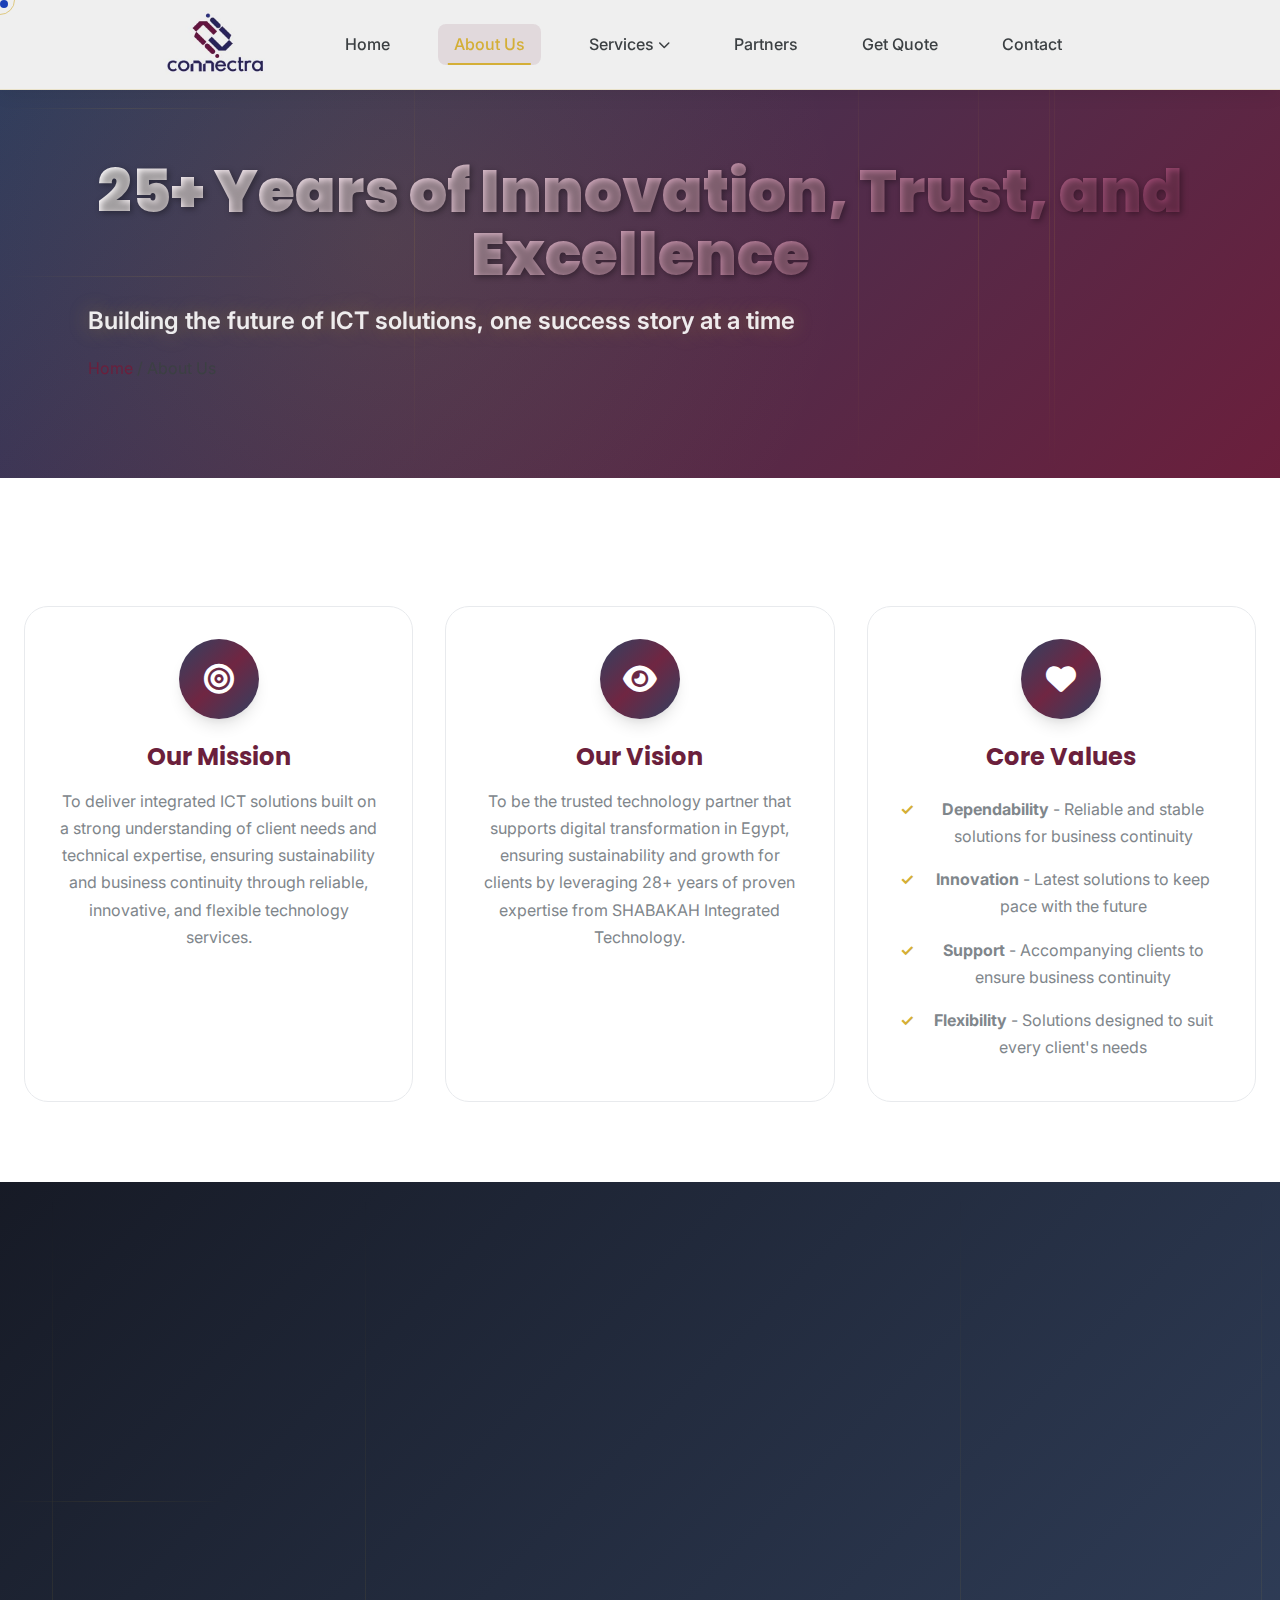
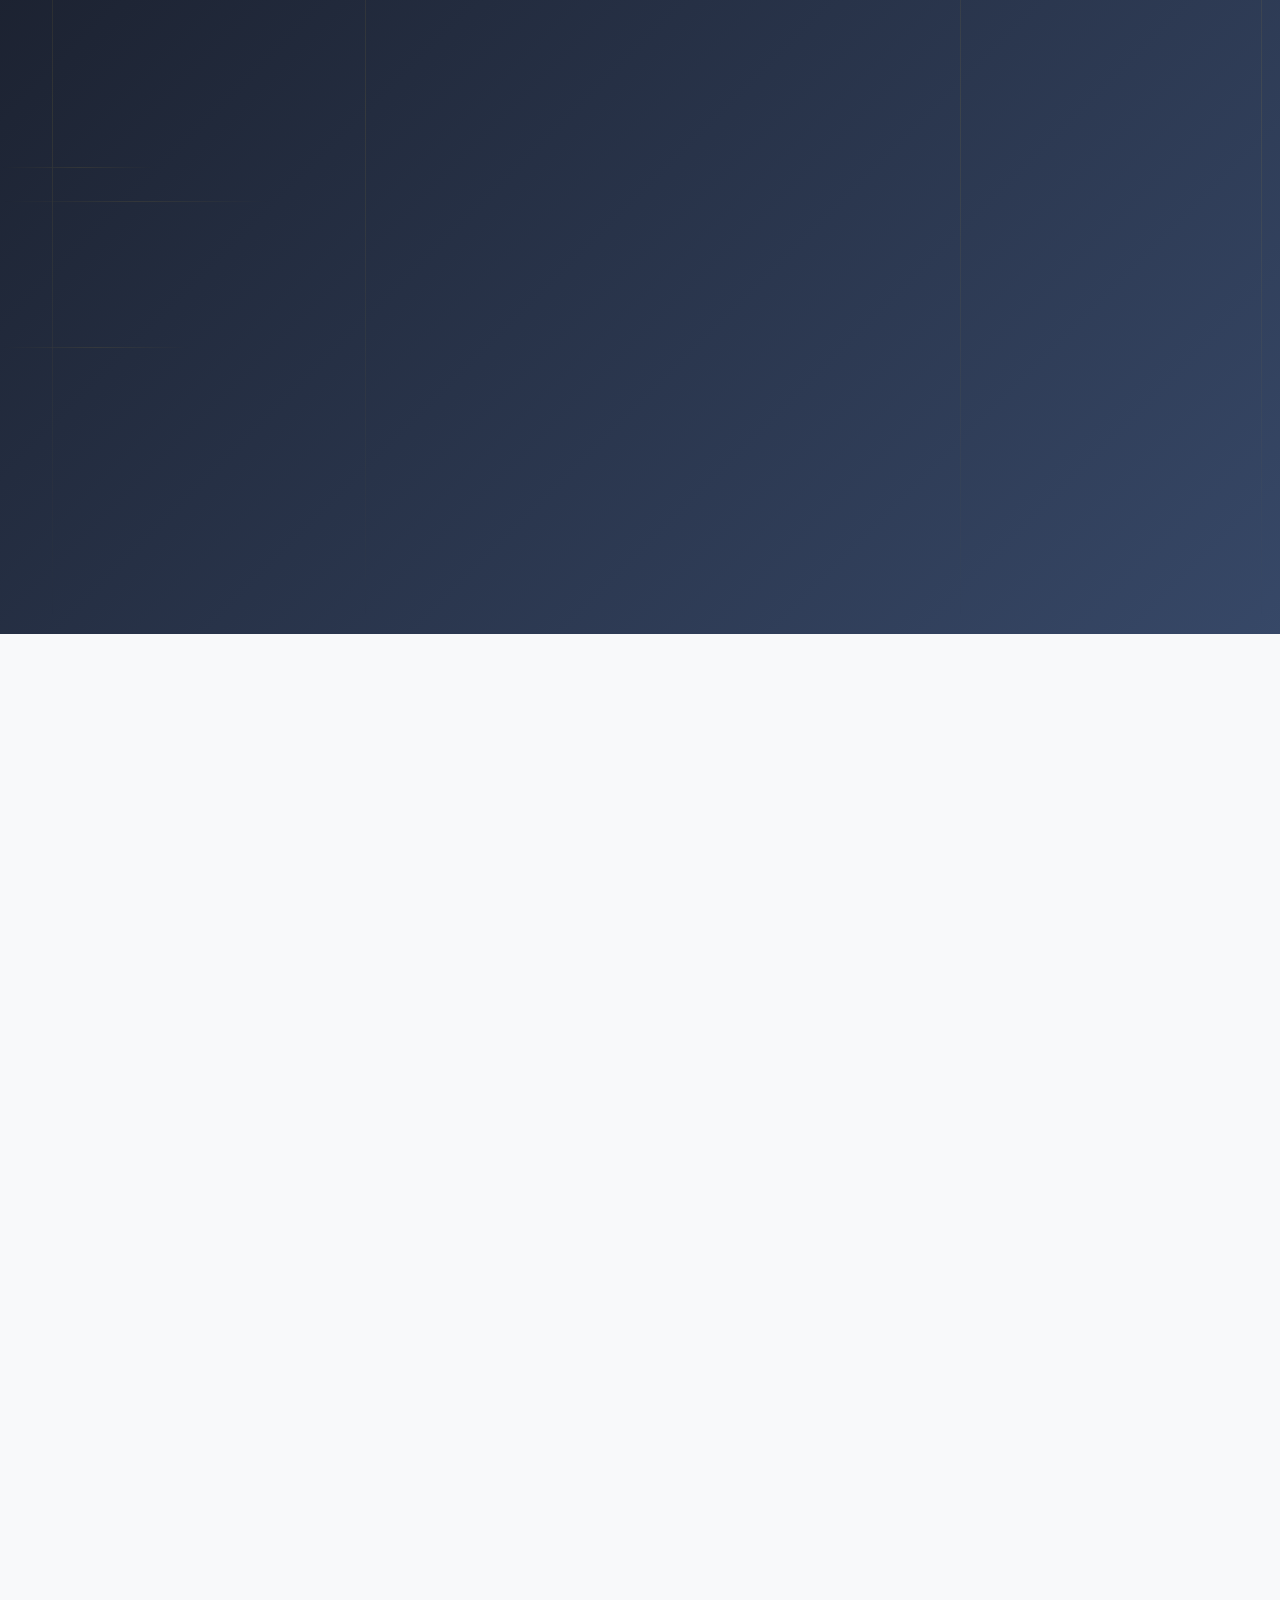
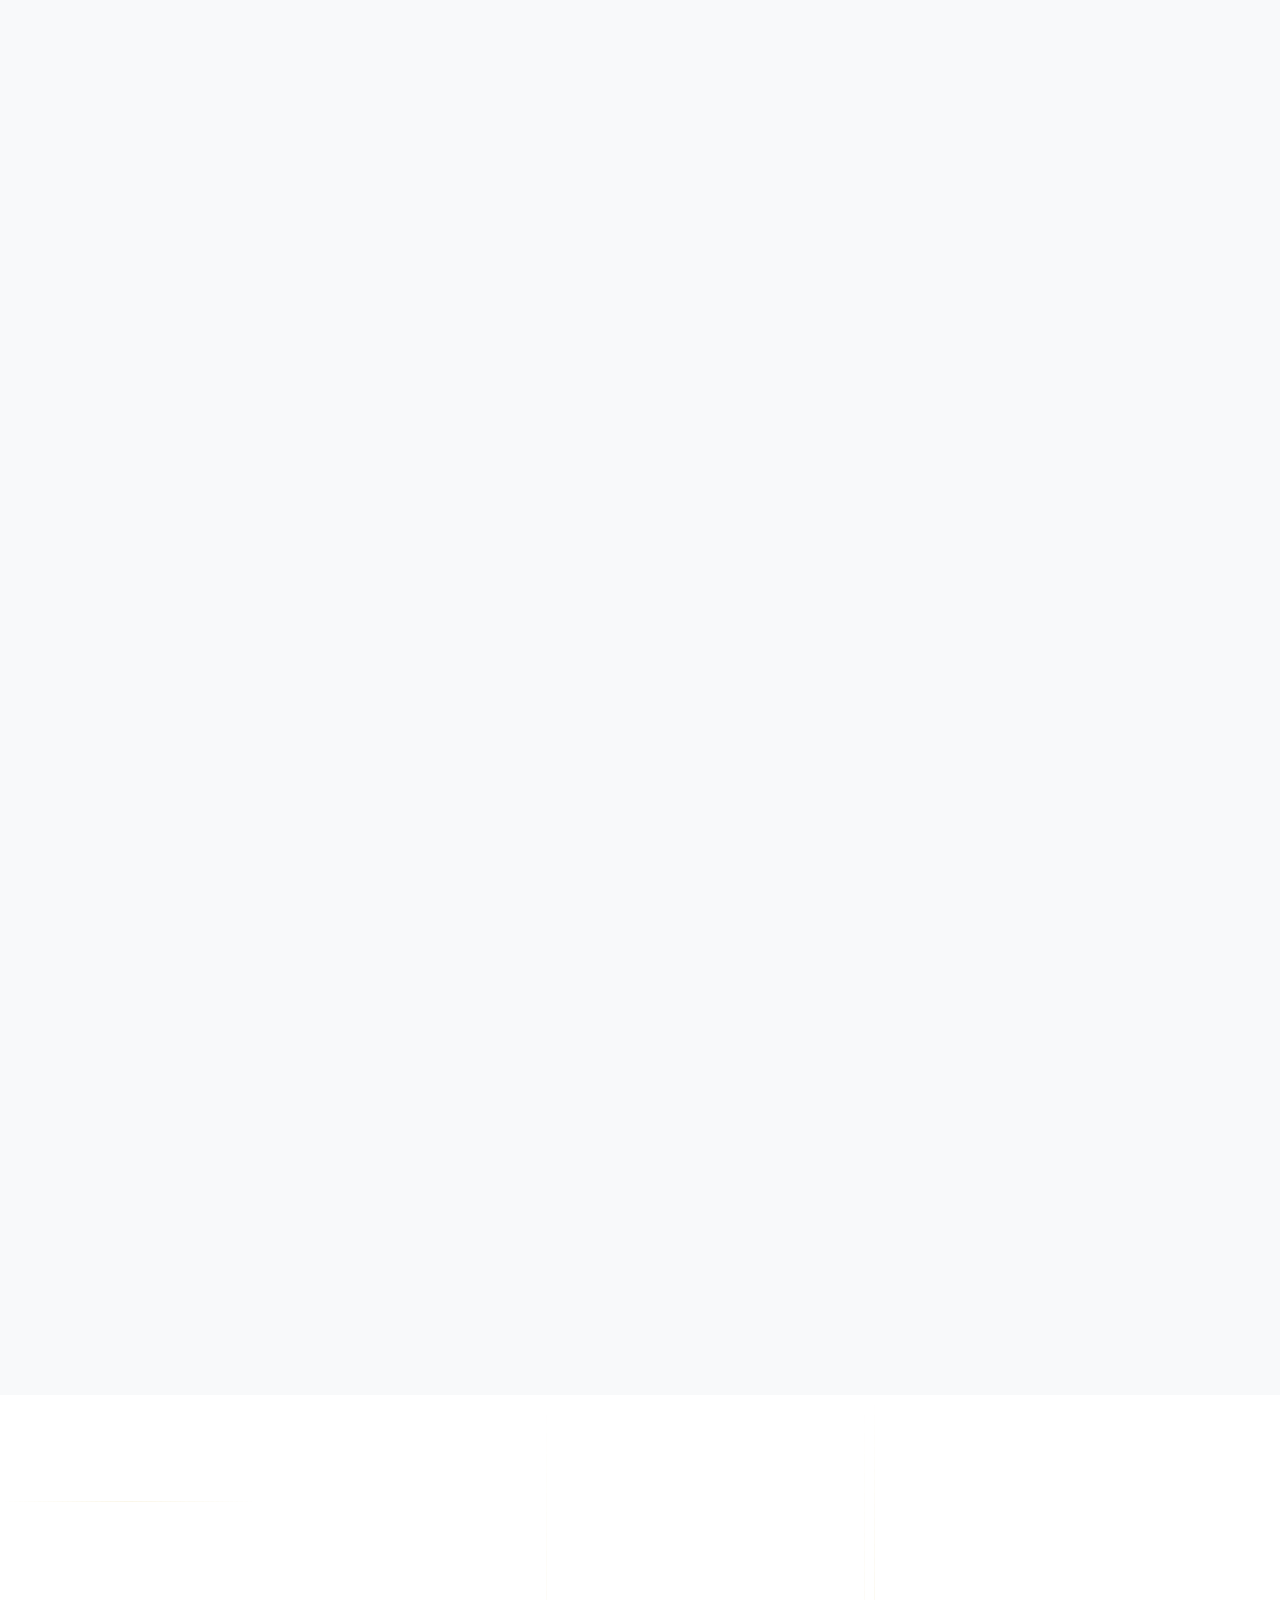
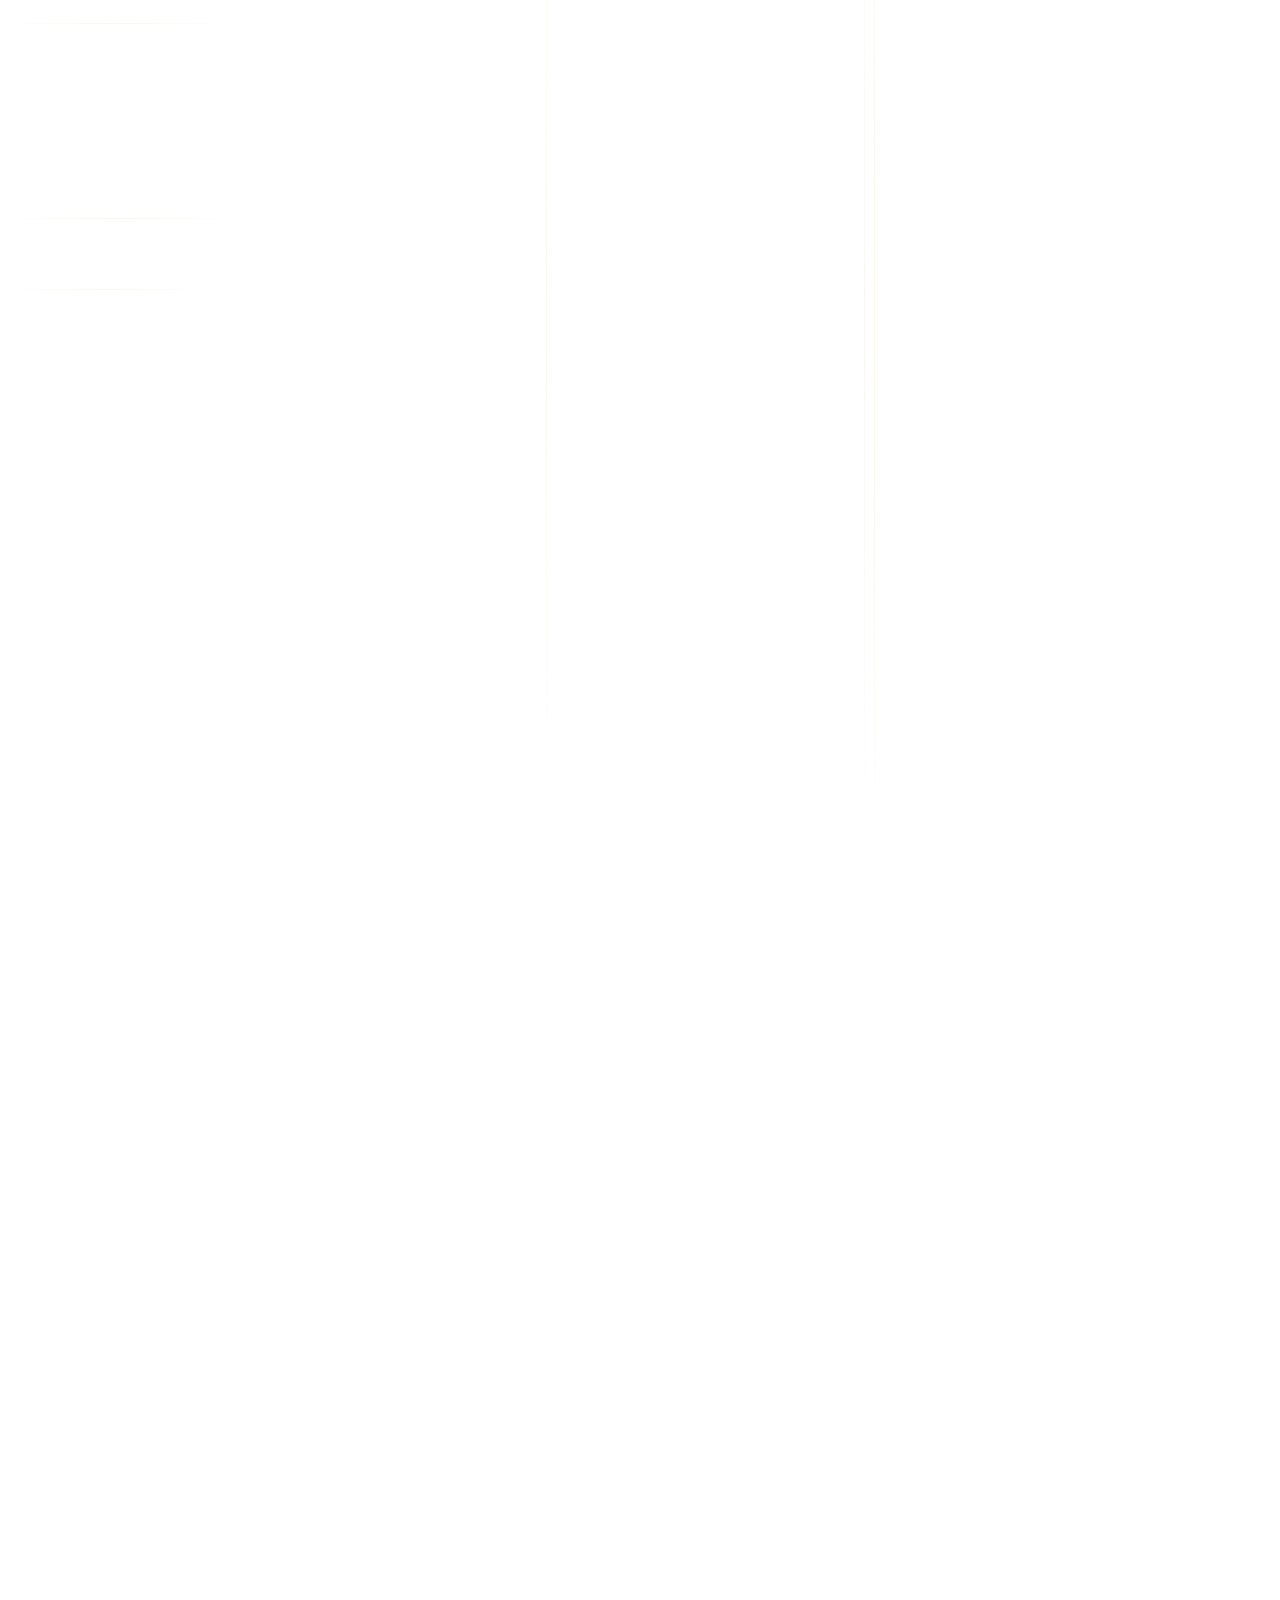
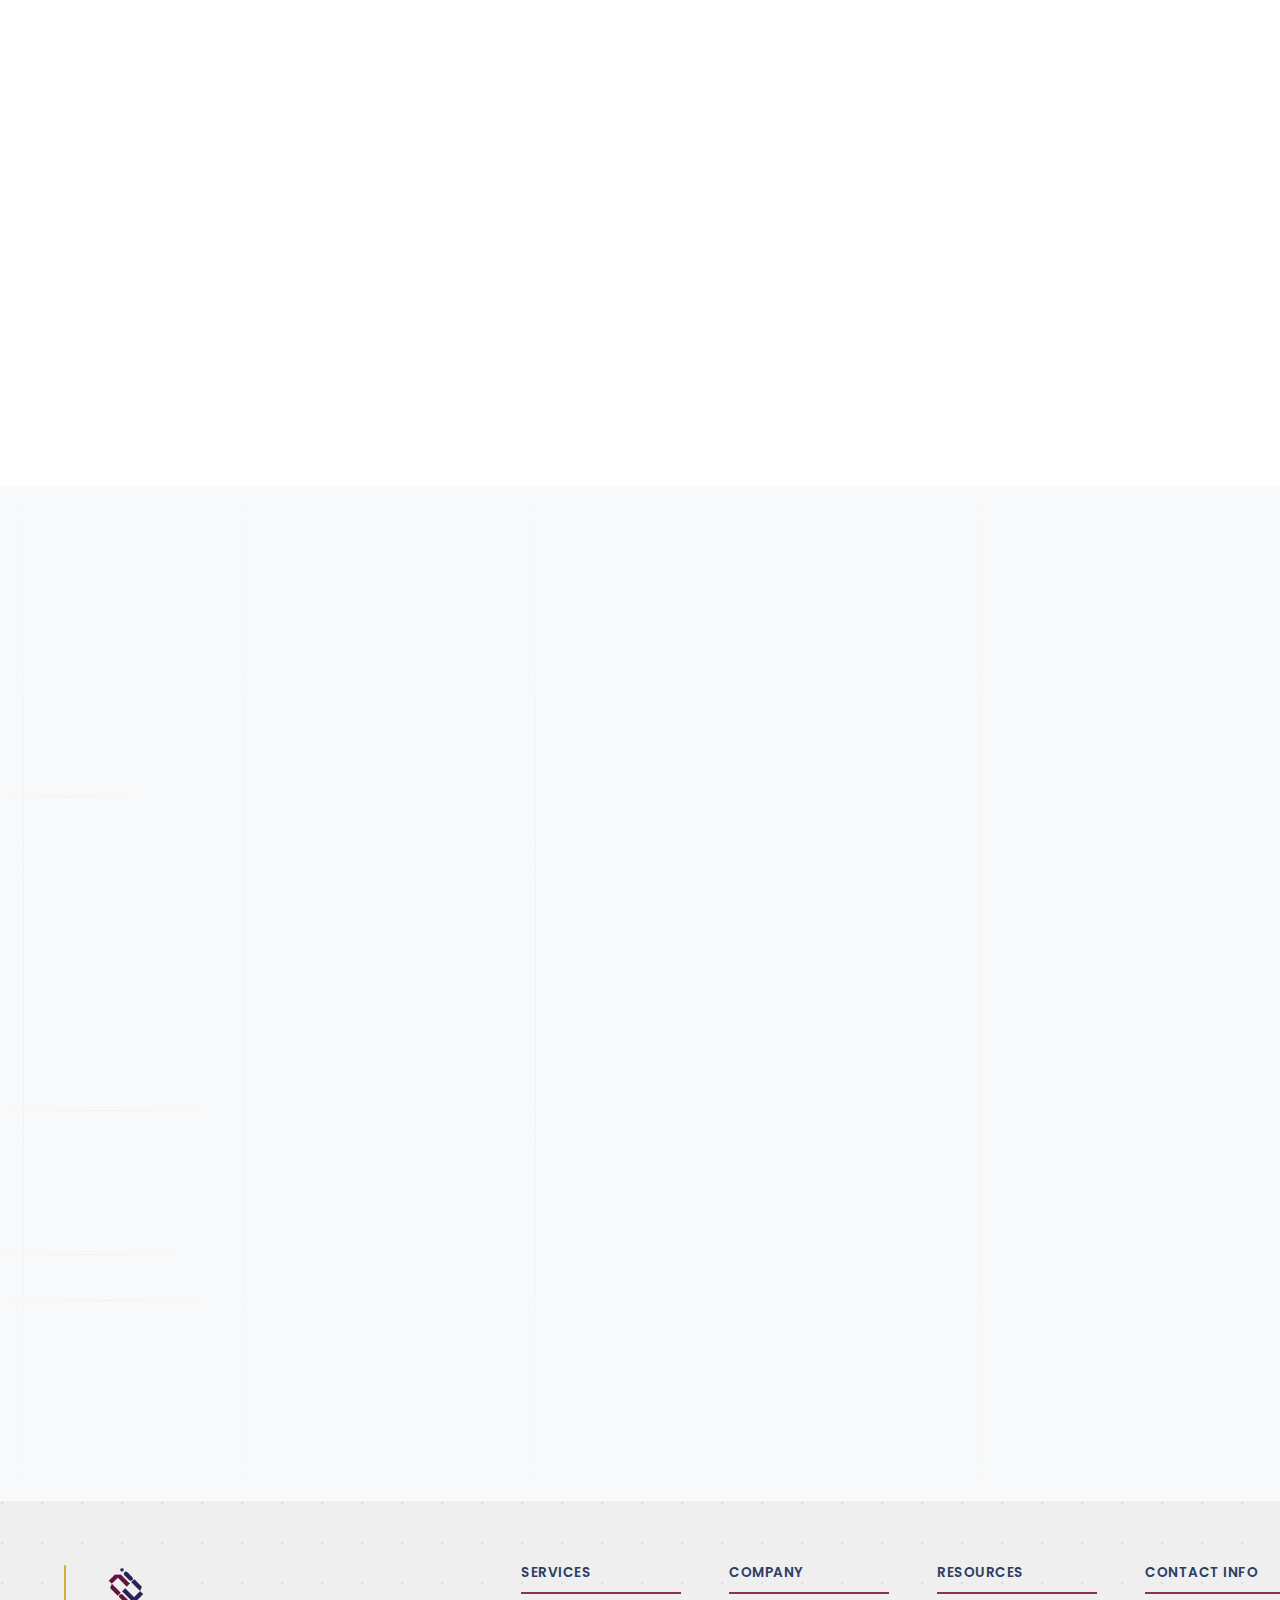
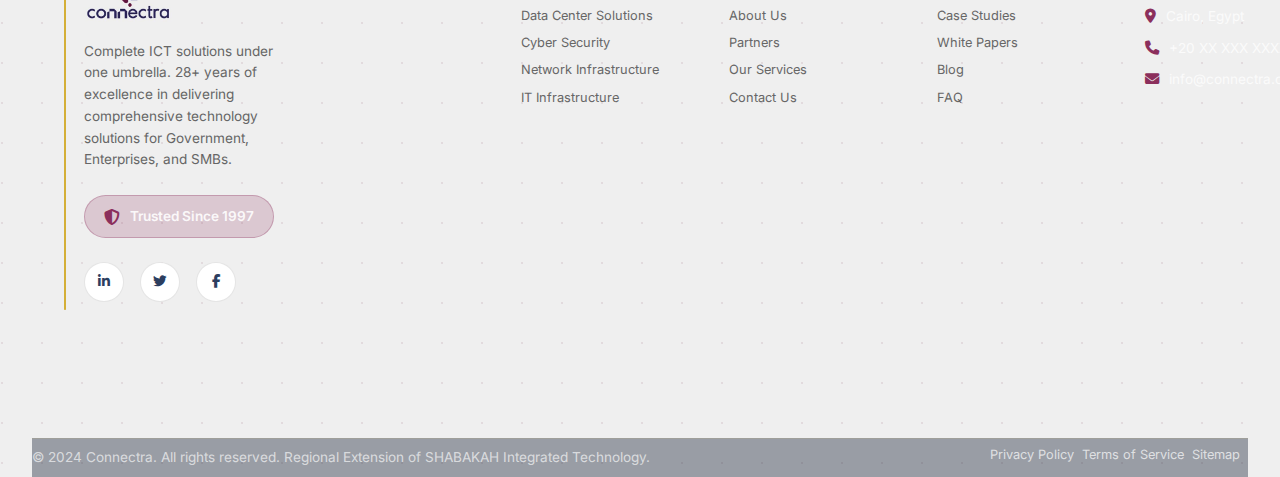
<file: about.html>
<!DOCTYPE html>
<html lang="en">
<head>
    <meta charset="UTF-8">
    <meta name="viewport" content="width=device-width, initial-scale=1.0">
    <meta name="description" content="About Connectra - Regional Extension of SHABAKAH with 28+ years of ICT excellence since 1997. 3500+ projects, 2500+ clients. Learn about our mission, vision, and heritage from Saudi Arabia to Egypt.">
    <meta name="keywords" content="about connectra, ICT company, technology expertise, mission vision, company history, team">
    
    <!-- Favicon -->
    <link rel="icon" type="image/jpeg" href="logo.jpg">
    <link rel="apple-touch-icon" href="logo.jpg">
    
    <!-- Open Graph Meta Tags -->
    <meta property="og:title" content="About Connectra - 28+ Years of ICT Excellence">
    <meta property="og:description" content="Regional Extension of SHABAKAH. 3500+ projects, 2500+ clients. Learn about our mission, vision, and heritage.">
    <meta property="og:type" content="website">
    <meta property="og:image" content="logo.jpg">
    <meta property="og:site_name" content="Connectra">
    
    <!-- Twitter Card Meta Tags -->
    <meta name="twitter:card" content="summary_large_image">
    <meta name="twitter:title" content="About Connectra">
    <meta name="twitter:description" content="28+ Years of ICT Excellence">
    <meta name="twitter:image" content="logo.jpg">
    
    <title>About Us - Connectra | 28+ Years of ICT Excellence | SHABAKAH Regional Extension</title>
    
    <!-- Preconnect for Performance -->
    <link rel="preconnect" href="https://fonts.googleapis.com">
    <link rel="preconnect" href="https://fonts.gstatic.com" crossorigin>
    <link rel="preconnect" href="https://cdn.jsdelivr.net">
    
    <!-- Fonts -->
    <link href="https://fonts.googleapis.com/css2?family=Inter:wght@300;400;500;600;700;800;900&family=Poppins:wght@300;400;500;600;700;800;900&display=swap" rel="stylesheet">
    
    <!-- Font Awesome -->
    <link rel="stylesheet" href="https://cdn.jsdelivr.net/npm/@fortawesome/fontawesome-free@6.4.0/css/all.min.css">
    
    <!-- AOS Animation Library -->
    <link href="https://cdn.jsdelivr.net/npm/aos@2.3.4/dist/aos.css" rel="stylesheet">
    
    <!-- Custom Styles -->
    <link rel="stylesheet" href="css/style.css">
    <link rel="stylesheet" href="css/animations.css">
    <link rel="stylesheet" href="css/responsive.css">
    <link rel="stylesheet" href="css/mobile-enhancements.css">
    <link rel="stylesheet" href="css/fixes.css">
    <link rel="stylesheet" href="css/about-styles.css">
    <link rel="stylesheet" href="css/hightech.css">
    <link rel="stylesheet" href="css/professional-buttons.css">
    <link rel="stylesheet" href="css/fixes-professional.css">
    <link rel="stylesheet" href="css/interactive-elements.css">
    <link rel="stylesheet" href="css/all-pages-premium.css">
    <link rel="stylesheet" href="css/advanced-interactivity.css">
    <link rel="stylesheet" href="css/scrollbar-fixes.css">
</head>
<body>
    <!-- Cursor -->
    <div class="cursor"></div>
    <div class="cursor-follower"></div>

    <!-- Navigation -->
    <nav class="navbar" id="navbar">
        <div class="nav-container">
            <div class="nav-logo">
                <a href="index.html" class="logo-link">
                    <img src="assets/logo.jpg" alt="Connectra Logo" class="logo-image">
                </a>
            </div>
            
            <div class="nav-menu" id="nav-menu">
                <ul class="nav-list">
                    <li class="nav-item">
                        <a href="index.html" class="nav-link">Home</a>
                    </li>
                    <li class="nav-item">
                        <a href="about.html" class="nav-link active">About Us</a>
                    </li>
                    <li class="nav-item dropdown">
                        <a href="services.html" class="nav-link">Services <i class="fas fa-chevron-down"></i></a>
                        <div class="mega-menu">
                            <div class="mega-menu-content">
                                <div class="mega-menu-section">
                                    <h4>Core Services</h4>
                                    <ul>
                                        <li><a href="services.html#data-center"><i class="fas fa-server"></i> Data Center Solutions</a></li>
                                        <li><a href="services.html#cybersecurity"><i class="fas fa-shield-alt"></i> Cyber Security Solutions</a></li>
                                        <li><a href="services.html#network"><i class="fas fa-network-wired"></i> Network Infrastructure</a></li>
                                        <li><a href="services.html#it-infrastructure"><i class="fas fa-desktop"></i> IT Infrastructure</a></li>
                                    </ul>
                                </div>
                                <div class="mega-menu-section">
                                    <h4>Specialized Services</h4>
                                    <ul>
                                        <li><a href="services.html#cctv"><i class="fas fa-video"></i> CCTV & Security Systems</a></li>
                                        <li><a href="services.html#development"><i class="fas fa-code"></i> Custom Development</a></li>
                                        <li><a href="services.html#egovernment"><i class="fas fa-building"></i> E-Government Solutions</a></li>
                                        <li><a href="services.html#cloud"><i class="fas fa-cloud"></i> Cloud Solutions</a></li>
                                    </ul>
                                </div>
                                <div class="mega-menu-highlight">
                                    <h4>Featured Solution</h4>
                                    <div class="feature-card">
                                        <i class="fas fa-rocket"></i>
                                        <h5>Complete ICT Transformation</h5>
                                        <p>End-to-end digital transformation solutions</p>
                                    </div>
                                </div>
                            </div>
                        </div>
                    </li>
                    <li class="nav-item">
                        <a href="index.html#partners" class="nav-link">Partners</a>
                    </li>
                    <li class="nav-item">
                        <a href="contact.html#quote" class="nav-link">Get Quote</a>
                    </li>
                    <li class="nav-item">
                        <a href="contact.html" class="nav-link">Contact</a>
                    </li>
                </ul>
            </div>
            
            <div class="nav-actions">
                <div class="hamburger" id="hamburger">
                    <span></span>
                    <span></span>
                    <span></span>
                </div>
            </div>
        </div>
    </nav>

    <!-- Mobile Menu Overlay -->
    <div class="mobile-menu-overlay" id="mobile-menu-overlay">
        <div class="mobile-menu-content">
            <div class="mobile-menu-header">
                <div class="mobile-logo">
                    <img src="assets/logo.jpg" alt="Connectra Logo" style="height: 40px; width: auto;">
                </div>
                <button class="mobile-close" id="mobile-close">
                    <i class="fas fa-times"></i>
                </button>
            </div>
            <nav class="mobile-nav">
                <ul>
                    <li><a href="index.html">Home</a></li>
                    <li><a href="about.html" class="active">About Us</a></li>
                    <li class="mobile-dropdown">
                        <a href="services.html">Services <i class="fas fa-chevron-down"></i></a>
                        <ul class="mobile-submenu">
                            <li><a href="services.html#data-center">Data Center Solutions</a></li>
                            <li><a href="services.html#cybersecurity">Cyber Security</a></li>
                            <li><a href="services.html#network">Network Infrastructure</a></li>
                            <li><a href="services.html#it-infrastructure">IT Infrastructure</a></li>
                            <li><a href="services.html#cctv">CCTV & Security</a></li>
                            <li><a href="services.html#development">Custom Development</a></li>
                            <li><a href="services.html#egovernment">E-Government</a></li>
                            <li><a href="services.html#cloud">Cloud Solutions</a></li>
                        </ul>
                    </li>
                    <li><a href="index.html#partners">Partners</a></li>
                    <li><a href="services.html">Portfolio</a></li>
                    <li><a href="contact.html">Contact</a></li>
                </ul>
            </nav>

        </div>
    </div>

    <!-- Main Content -->
    <main>
        <!-- Hero Section -->
        <section class="about-hero">
            <div class="hero-background">
                <div class="floating-shapes">
                    <div class="shape shape-1"></div>
                    <div class="shape shape-2"></div>
                    <div class="shape shape-3"></div>
                </div>
                <div class="gradient-overlay"></div>
            </div>
            
            <div class="container">
                <div class="hero-content" data-aos="fade-up">
                    <h1 class="hero-title">25+ Years of Innovation, Trust, and Excellence</h1>
                    <p class="hero-subtitle">Building the future of ICT solutions, one success story at a time</p>
                    <div class="hero-breadcrumb">
                        <a href="index.html">Home</a>
                        <span class="separator">/</span>
                        <span class="current">About Us</span>
                    </div>
                </div>
            </div>
        </section>

        <!-- Mission, Vision, Values -->
        <section class="mission-vision">
            <div class="container">
                <div class="mvv-grid">
                    <div class="mvv-card" data-aos="fade-up" data-aos-delay="100">
                        <div class="card-icon">
                            <i class="fas fa-bullseye"></i>
                        </div>
                        <h3>Our Mission</h3>
                        <p>To deliver integrated ICT solutions built on a strong understanding of client needs and technical expertise, ensuring sustainability and business continuity through reliable, innovative, and flexible technology services.</p>
                    </div>
                    
                    <div class="mvv-card" data-aos="fade-up" data-aos-delay="200">
                        <div class="card-icon">
                            <i class="fas fa-eye"></i>
                        </div>
                        <h3>Our Vision</h3>
                        <p>To be the trusted technology partner that supports digital transformation in Egypt, ensuring sustainability and growth for clients by leveraging 28+ years of proven expertise from SHABAKAH Integrated Technology.</p>
                    </div>
                    
                    <div class="mvv-card" data-aos="fade-up" data-aos-delay="300">
                        <div class="card-icon">
                            <i class="fas fa-heart"></i>
                        </div>
                        <h3>Core Values</h3>
                        <ul>
                            <li><strong>Dependability</strong> - Reliable and stable solutions for business continuity</li>
                            <li><strong>Innovation</strong> - Latest solutions to keep pace with the future</li>
                            <li><strong>Support</strong> - Accompanying clients to ensure business continuity</li>
                            <li><strong>Flexibility</strong> - Solutions designed to suit every client's needs</li>
                        </ul>
                    </div>
                </div>
            </div>
        </section>

        <!-- Management Frameworks & Certifications -->
        <section class="frameworks-section" style="background: linear-gradient(135deg, rgba(10, 14, 26, 0.95), rgba(44, 62, 95, 0.95)); padding: 5rem 0;">
            <div class="container">
                <div class="section-header" data-aos="fade-up">
                    <span class="section-subtitle">Excellence & Quality</span>
                    <h2 class="section-title neon-text" style="color: #FFFFFF !important; text-shadow: 0 2px 8px rgba(255,255,255,0.3) !important;">International Standards & Frameworks</h2>
                    <p class="section-description">
                        Our operations are built on internationally recognized management frameworks and quality certifications
                    </p>
                </div>

                <div class="frameworks-grid" style="display: grid; grid-template-columns: repeat(auto-fit, minmax(280px, 1fr)); gap: 2rem; margin-top: 3rem;">
                    <!-- Management Frameworks -->
                    <div class="framework-card holo-card reveal-tech" data-aos="fade-up" data-aos-delay="100" style="background: rgba(255, 255, 255, 0.95) !important;">
                        <div class="icon-tech">
                            <i class="fas fa-sitemap"></i>
                        </div>
                        <h3 style="color: #2C3E5F !important;">Management Frameworks</h3>
                        <ul style="text-align: left; margin-top: 1.5rem; color: #555; line-height: 2;">
                            <li><i class="fas fa-check-circle" style="color: #8B2F5C; margin-right: 0.5rem;"></i> ITIL (IT Service Management)</li>
                            <li><i class="fas fa-check-circle" style="color: #8B2F5C; margin-right: 0.5rem;"></i> eTOM (Telecom Operations)</li>
                            <li><i class="fas fa-check-circle" style="color: #8B2F5C; margin-right: 0.5rem;"></i> CMMI (Process Improvement)</li>
                            <li><i class="fas fa-check-circle" style="color: #8B2F5C; margin-right: 0.5rem;"></i> PMI (Project Management)</li>
                            <li><i class="fas fa-check-circle" style="color: #8B2F5C; margin-right: 0.5rem;"></i> Six Sigma (Quality Excellence)</li>
                        </ul>
                    </div>

                    <!-- Quality Certifications -->
                    <div class="framework-card holo-card reveal-tech" data-aos="fade-up" data-aos-delay="200" style="background: rgba(255, 255, 255, 0.95) !important;">
                        <div class="icon-tech">
                            <i class="fas fa-certificate"></i>
                        </div>
                        <h3 style="color: #2C3E5F !important;">Quality Certifications</h3>
                        <ul style="text-align: left; margin-top: 1.5rem; color: #555; line-height: 2;">
                            <li><i class="fas fa-award" style="color: #8B2F5C; margin-right: 0.5rem;"></i> ISO 9001 (Quality Management)</li>
                            <li><i class="fas fa-award" style="color: #8B2F5C; margin-right: 0.5rem;"></i> ISO 20000 (IT Service Management)</li>
                            <li><i class="fas fa-award" style="color: #8B2F5C; margin-right: 0.5rem;"></i> ISO 27001 (Information Security)</li>
                        </ul>
                    </div>

                    <!-- Team Expertise -->
                    <div class="framework-card holo-card reveal-tech" data-aos="fade-up" data-aos-delay="300" style="background: rgba(255, 255, 255, 0.95) !important;">
                        <div class="icon-tech">
                            <i class="fas fa-users-cog"></i>
                        </div>
                        <h3 style="color: #2C3E5F !important;">Team Expertise</h3>
                        <p style="margin-top: 1.5rem; color: #555; line-height: 1.8;">
                            Specialized team with international standards delivering 
                            world-class ICT solutions with proven methodologies and best practices.
                        </p>
                        <div class="data-panel" style="margin-top: 2rem;" data-percentage="100">
                            <div class="data-label" style="color: #666;">Compliance Rate</div>
                            <div class="data-value" style="color: #8B2F5C !important;"><span data-target="100" data-suffix="%">0</span></div>
                            <div class="data-bar">
                                <div class="data-bar-fill" style="width: 100%;"></div>
                            </div>
                        </div>
                    </div>
                </div>
            </div>
        </section>

        <!-- Our Story -->
        <section class="our-story">
            <div class="container">
                <div class="story-content">
                    <div class="story-text" data-aos="fade-right">
                        <span class="section-subtitle">Our Heritage | Since 1997</span>
                        <h2 class="section-title neon-text">From Saudi Arabia to Egypt: 28 Years of ICT Excellence</h2>
                        <p class="story-description">
                            Connectra is the regional extension of <strong>SHABAKAH Integrated Technology</strong>, 
                            which began as a licensed Internet Service Provider in Saudi Arabia in 1997. Over 28 years, SHABAKAH has delivered 
                            <strong>3,500+ projects</strong> to <strong>2,500+ customers</strong> across governmental and private sectors in KSA. 
                            Now, as Connectra, we bring this proven expertise to the Egyptian market, serving as your 
                            trusted technology partner with an Egyptian vision.
                        </p>
                        
                        <div class="story-highlights">
                            <div class="highlight holo-card reveal-tech">
                                <div class="icon-tech"><i class="fas fa-flag"></i></div>
                                <h4>1997 - Foundation</h4>
                                <p>SHABAKAH established as licensed Internet Service Provider (ISP) in Saudi Arabia</p>
                            </div>
                            
                            <div class="highlight holo-card reveal-tech">
                                <div class="icon-tech"><i class="fas fa-chart-line"></i></div>
                                <h4>Strategic Growth</h4>
                                <p>Expanded to comprehensive ICT solutions with 3,500+ projects delivered across KSA</p>
                            </div>
                            
                            <div class="highlight holo-card reveal-tech">
                                <div class="icon-tech"><i class="fas fa-globe-africa"></i></div>
                                <h4>Regional Expansion</h4>
                                <p>Connectra launched as regional extension into Egyptian market</p>
                            </div>
                            
                            <div class="highlight holo-card reveal-tech">
                                <div class="icon-tech"><i class="fas fa-rocket"></i></div>
                                <h4>Today & Beyond</h4>
                                <p>Leading digital transformation with 28+ years of proven expertise and innovation</p>
                            </div>
                        </div>
                    </div>
                    
                    <div class="story-timeline" data-aos="fade-left">
                        <div class="timeline-item tech-timeline reveal-tech" data-aos="fade-up" data-aos-delay="100">
                            <div class="timeline-point"></div>
                            <div class="timeline-year">1997</div>
                            <div class="timeline-content holo-card">
                                <h4>SHABAKAH Foundation</h4>
                                <p>Licensed Internet Service Provider (ISP) established in Kingdom of Saudi Arabia</p>
                            </div>
                        </div>
                        
                        <div class="timeline-item tech-timeline reveal-tech" data-aos="fade-up" data-aos-delay="200">
                            <div class="timeline-point"></div>
                            <div class="timeline-year">2000s</div>
                            <div class="timeline-content holo-card">
                                <h4>ICT Integration Leader</h4>
                                <p>Expanded to complete ICT solutions - infrastructure, security, data centers</p>
                            </div>
                        </div>
                        
                        <div class="timeline-item tech-timeline reveal-tech" data-aos="fade-up" data-aos-delay="300">
                            <div class="timeline-point"></div>
                            <div class="timeline-year">2010s</div>
                            <div class="timeline-content holo-card">
                                <h4>Major Growth</h4>
                                <p>Delivered 3,500+ projects to 2,500+ clients across government and private sectors</p>
                            </div>
                        </div>
                        
                        <div class="timeline-item tech-timeline reveal-tech" data-aos="fade-up" data-aos-delay="400">
                            <div class="timeline-point"></div>
                            <div class="timeline-year">Present</div>
                            <div class="timeline-content holo-card">
                                <h4>Connectra - Egyptian Expansion</h4>
                                <p>Regional extension bringing 28+ years of expertise to Egypt's market</p>
                            </div>
                        </div>
                        
                        <div class="timeline-item" data-aos="fade-up" data-aos-delay="500">
                            <div class="timeline-year">2020</div>
                            <div class="timeline-content">
                                <h4>Digital Transformation</h4>
                                <p>Became a comprehensive digital transformation partner</p>
                            </div>
                        </div>
                        
                        <div class="timeline-item current" data-aos="fade-up" data-aos-delay="600">
                            <div class="timeline-year">2024</div>
                            <div class="timeline-content">
                                <h4>Future Innovation</h4>
                                <p>Continuing to lead with AI, IoT, and next-generation technologies</p>
                            </div>
                        </div>
                    </div>
                </div>
            </div>
        </section>

        <!-- Our Expertise -->
        <section class="our-expertise">
            <div class="container">
                <div class="section-header" data-aos="fade-up">
                    <span class="section-subtitle">Technical Excellence</span>
                    <h2 class="section-title">Our Expertise & Capabilities</h2>
                    <p class="section-description">
                        Deep technical knowledge across all aspects of modern ICT infrastructure
                    </p>
                </div>
                
                <div class="expertise-grid accordion-container" data-multiple="false">
                    <div class="expertise-category" data-aos="fade-up" data-aos-delay="100">
                        <div class="category-header">
                            <div class="category-icon">
                                <i class="fas fa-server"></i>
                            </div>
                            <h3>Infrastructure & Data Centers</h3>
                        </div>
                        <div class="category-content">
                            <div class="expertise-items">
                                <div class="expertise-item">
                                    <i class="fas fa-check-circle"></i>
                                    <span>Server Architecture & Virtualization</span>
                                </div>
                                <div class="expertise-item">
                                    <i class="fas fa-check-circle"></i>
                                    <span>Storage Solutions & SAN/NAS</span>
                                </div>
                                <div class="expertise-item">
                                    <i class="fas fa-check-circle"></i>
                                    <span>Disaster Recovery & Business Continuity</span>
                                </div>
                                <div class="expertise-item">
                                    <i class="fas fa-check-circle"></i>
                                    <span>Cloud Migration & Hybrid Infrastructure</span>
                                </div>
                            </div>
                        </div>
                    </div>
                    
                    <div class="expertise-category" data-aos="fade-up" data-aos-delay="200">
                        <div class="category-header">
                            <div class="category-icon">
                                <i class="fas fa-shield-alt"></i>
                            </div>
                            <h3>Cybersecurity & Compliance</h3>
                        </div>
                        <div class="category-content">
                            <div class="expertise-items">
                                <div class="expertise-item">
                                    <i class="fas fa-check-circle"></i>
                                    <span>Security Operations Center (SOC)</span>
                                </div>
                                <div class="expertise-item">
                                    <i class="fas fa-check-circle"></i>
                                    <span>Threat Intelligence & Analysis</span>
                                </div>
                                <div class="expertise-item">
                                    <i class="fas fa-check-circle"></i>
                                    <span>Compliance Frameworks (ISO 27001, GDPR)</span>
                                </div>
                                <div class="expertise-item">
                                    <i class="fas fa-check-circle"></i>
                                    <span>Incident Response & Forensics</span>
                                </div>
                            </div>
                        </div>
                    </div>
                    
                    <div class="expertise-category" data-aos="fade-up" data-aos-delay="300">
                        <div class="category-header">
                            <div class="category-icon">
                                <i class="fas fa-network-wired"></i>
                            </div>
                            <h3>Networking & Communications</h3>
                        </div>
                        <div class="category-content">
                            <div class="expertise-items">
                                <div class="expertise-item">
                                    <i class="fas fa-check-circle"></i>
                                    <span>Enterprise Network Design</span>
                                </div>
                                <div class="expertise-item">
                                    <i class="fas fa-check-circle"></i>
                                    <span>SD-WAN & Network Optimization</span>
                                </div>
                                <div class="expertise-item">
                                    <i class="fas fa-check-circle"></i>
                                    <span>Unified Communications</span>
                                </div>
                                <div class="expertise-item">
                                    <i class="fas fa-check-circle"></i>
                                    <span>Wireless Infrastructure</span>
                                </div>
                            </div>
                        </div>
                    </div>
                    
                    <div class="expertise-category" data-aos="fade-up" data-aos-delay="400">
                        <div class="category-header">
                            <div class="category-icon">
                                <i class="fas fa-code"></i>
                            </div>
                            <h3>Software Development & Integration</h3>
                        </div>
                        <div class="category-content">
                            <div class="expertise-items">
                                <div class="expertise-item">
                                    <i class="fas fa-check-circle"></i>
                                    <span>Enterprise Application Development</span>
                                </div>
                                <div class="expertise-item">
                                    <i class="fas fa-check-circle"></i>
                                    <span>API Development & Integration</span>
                                </div>
                                <div class="expertise-item">
                                    <i class="fas fa-check-circle"></i>
                                    <span>Database Design & Optimization</span>
                                </div>
                                <div class="expertise-item">
                                    <i class="fas fa-check-circle"></i>
                                    <span>Mobile Application Development</span>
                                </div>
                            </div>
                        </div>
                    </div>
                </div>
            </div>
        </section>

        <!-- Company Culture -->
        <section class="company-culture">
            <div class="container">
                <div class="culture-content">
                    <div class="culture-text" data-aos="fade-right">
                        <span class="section-subtitle">Our Culture</span>
                        <h2 class="section-title">Innovation-Driven, Customer-Focused</h2>
                        <p class="culture-description">
                            Our success is built on a foundation of excellence, innovation, and unwavering commitment 
                            to our clients' success. We foster a culture of continuous learning, collaboration, and 
                            technical excellence that drives everything we do.
                        </p>
                        
                        <div class="culture-values">
                            <div class="culture-value">
                                <div class="value-icon">
                                    <i class="fas fa-lightbulb"></i>
                                </div>
                                <div class="value-content">
                                    <h4>Innovation First</h4>
                                    <p>We constantly explore new technologies and methodologies to deliver cutting-edge solutions.</p>
                                </div>
                            </div>
                            
                            <div class="culture-value">
                                <div class="value-icon">
                                    <i class="fas fa-users"></i>
                                </div>
                                <div class="value-content">
                                    <h4>Customer-Centric</h4>
                                    <p>Every decision we make is guided by our commitment to delivering exceptional customer value.</p>
                                </div>
                            </div>
                            
                            <div class="culture-value">
                                <div class="value-icon">
                                    <i class="fas fa-award"></i>
                                </div>
                                <div class="value-content">
                                    <h4>Quality Excellence</h4>
                                    <p>We maintain the highest standards in every project, from planning to implementation to support.</p>
                                </div>
                            </div>
                            
                            <div class="culture-value">
                                <div class="value-icon">
                                    <i class="fas fa-graduation-cap"></i>
                                </div>
                                <div class="value-content">
                                    <h4>Continuous Learning</h4>
                                    <p>We invest in our team's growth and stay current with evolving technology trends.</p>
                                </div>
                            </div>
                        </div>
                    </div>
                    
                    <div class="culture-stats" data-aos="fade-left">
                        <div class="stat-card stat-3d-card reveal-tech">
                            <div class="stat-icon icon-tech"><i class="fas fa-user-graduate"></i></div>
                            <div class="stat-number stat-3d-number" data-target="50" data-suffix="+">0</div>
                            <div class="stat-label stat-3d-label">Certified Engineers</div>
                        </div>
                        <div class="stat-card stat-3d-card reveal-tech">
                            <div class="stat-icon icon-tech"><i class="fas fa-smile"></i></div>
                            <div class="stat-number stat-3d-number" data-target="99" data-suffix="%">0</div>
                            <div class="stat-label stat-3d-label">Client Satisfaction</div>
                        </div>
                        <div class="stat-card stat-3d-card reveal-tech">
                            <div class="stat-icon icon-tech"><i class="fas fa-clock"></i></div>
                            <div class="stat-number stat-3d-number" data-target="24" data-suffix="/7">0</div>
                            <div class="stat-label stat-3d-label">Hours Support</div>
                        </div>
                        <div class="stat-card stat-3d-card reveal-tech">
                            <div class="stat-icon icon-tech"><i class="fas fa-graduation-cap"></i></div>
                            <div class="stat-number stat-3d-number" data-target="1000" data-suffix="+">0</div>
                            <div class="stat-label stat-3d-label">Training Hours/Year</div>
                        </div>
                    </div>
                </div>
            </div>
        </section>

        <!-- Global Partnerships -->
        <section class="global-partnerships">
            <div class="container">
                <div class="section-header" data-aos="fade-up">
                    <span class="section-subtitle">Strategic Alliances</span>
                    <h2 class="section-title">Global Technology Partnerships</h2>
                    <p class="section-description">
                        Our strategic partnerships with world-class technology vendors enable us to deliver 
                        best-in-class solutions and maintain competitive advantages for our clients.
                    </p>
                </div>
                
                <div class="partnerships-content">
                    <div class="partnership-benefits" data-aos="fade-right">
                        <h3>Partnership Benefits</h3>
                        <div class="benefit-list">
                            <div class="benefit-item">
                                <i class="fas fa-star"></i>
                                <div class="benefit-text">
                                    <h4>Priority Access</h4>
                                    <p>Early access to new technologies, products, and beta programs</p>
                                </div>
                            </div>
                            <div class="benefit-item">
                                <i class="fas fa-graduation-cap"></i>
                                <div class="benefit-text">
                                    <h4>Advanced Training</h4>
                                    <p>Continuous training and certification programs for our technical team</p>
                                </div>
                            </div>
                            <div class="benefit-item">
                                <i class="fas fa-headset"></i>
                                <div class="benefit-text">
                                    <h4>Technical Support</h4>
                                    <p>Direct access to vendor technical support and engineering teams</p>
                                </div>
                            </div>
                            <div class="benefit-item">
                                <i class="fas fa-dollar-sign"></i>
                                <div class="benefit-text">
                                    <h4>Competitive Pricing</h4>
                                    <p>Volume discounts and special pricing passed on to our clients</p>
                                </div>
                            </div>
                        </div>
                    </div>
                    
                    <div class="partnership-levels" data-aos="fade-left">
                        <h3>Partnership Tiers</h3>
                        <div class="tier-list">
                            <div class="tier-item gold">
                                <div class="tier-badge">
                                    <i class="fas fa-medal"></i>
                                    <span>Gold Partners</span>
                                </div>
                                <div class="tier-partners">
                                    <span>Cisco</span>
                                    <span>Microsoft</span>
                                    <span>VMware</span>
                                </div>
                            </div>
                            
                            <div class="tier-item silver">
                                <div class="tier-badge">
                                    <i class="fas fa-award"></i>
                                    <span>Silver Partners</span>
                                </div>
                                <div class="tier-partners">
                                    <span>Dell Technologies</span>
                                    <span>HPE</span>
                                    <span>Fortinet</span>
                                </div>
                            </div>
                            
                            <div class="tier-item authorized">
                                <div class="tier-badge">
                                    <i class="fas fa-certificate"></i>
                                    <span>Authorized Partners</span>
                                </div>
                                <div class="tier-partners">
                                    <span>Palo Alto Networks</span>
                                    <span>Sophos</span>
                                    <span>Veritas</span>
                                    <span>IBM</span>
                                    <span>And More...</span>
                                </div>
                            </div>
                        </div>
                    </div>
                </div>
            </div>
        </section>

        <!-- CTA Section -->
        <section class="cta-section">
            <div class="cta-background">
                <div class="animated-gradient"></div>
                <div class="floating-elements">
                    <div class="float-element element-1"></div>
                    <div class="float-element element-2"></div>
                    <div class="float-element element-3"></div>
                </div>
            </div>
            
            <div class="container">
                <div class="cta-content" data-aos="fade-up">
                    <h2 class="cta-title">Ready to Partner with ICT Excellence?</h2>
                    <p class="cta-subtitle">Let's discuss how our expertise can drive your digital transformation</p>
                    
                    <div class="cta-actions" data-aos="fade-up" data-aos-delay="200">
                        <a href="contact.html" class="cta-button primary large">Start Your Journey</a>
                        <a href="services.html" class="cta-button secondary large">Explore Services</a>
                        <a href="services.html" class="cta-button tertiary large">View Success Stories</a>
                    </div>
                </div>
            </div>
        </section>
    </main>

    <!-- Footer -->
    <footer class="footer" style="background: linear-gradient(135deg, #1a1a2e 0%, #2C3E5F 100%); color: #ffffff; padding: 0; margin: 0;">
        <div class="footer-background">
            <div class="footer-pattern"></div>
        </div>
        
        <div class="container" style="max-width: 1400px; margin: 0 auto; padding: 2.5rem 2rem 0;">
            <div class="footer-content">
                <div class="footer-main" style="display: grid; grid-template-columns: 1.5fr 2.5fr; gap: 2.5rem; margin-bottom: 1.5rem;">
                    <!-- Brand Section -->
                    <div class="footer-brand" style="padding-right: 1.5rem;">
                        <div class="footer-logo" style="margin-bottom: 1rem;">
                            <img src="assets/logo.jpg" alt="Connectra Logo" class="footer-logo-img" style="max-width: 150px; height: auto;">
                        </div>
                        <p class="footer-description" style="color: rgba(255,255,255,0.85); line-height: 1.6; margin-bottom: 1rem; font-size: 0.9rem;">
                            Complete ICT solutions under one umbrella. 28+ years of excellence in delivering 
                            comprehensive technology solutions for Government, Enterprises, and SMBs.
                        </p>
                        <div class="footer-trust" style="margin-bottom: 1rem;">
                            <div class="trust-badge" style="display: inline-flex; align-items: center; gap: 0.6rem; background: rgba(139, 47, 92, 0.2); padding: 0.6rem 1.2rem; border-radius: 50px; border: 1px solid rgba(139, 47, 92, 0.3);">
                                <i class="fas fa-shield-alt" style="color: #8B2F5C; font-size: 1rem;"></i>
                                <span style="color: rgba(255,255,255,0.9); font-weight: 600; font-size: 0.85rem;">Trusted Since 1997</span>
                            </div>
                        </div>
                        <div class="social-links" style="display: flex; gap: 0.8rem; margin-top: 1rem;">
                            <a href="https://www.linkedin.com/company/connectra" target="_blank" rel="noopener" class="social-link" aria-label="LinkedIn" style="display: flex; align-items: center; justify-content: center; width: 38px; height: 38px; background: rgba(255,255,255,0.1); border-radius: 50%; color: #fff; transition: all 0.3s ease; text-decoration: none; border: 1px solid rgba(255,255,255,0.2);">
                                <i class="fab fa-linkedin-in"></i>
                            </a>
                            <a href="https://twitter.com/connectra" target="_blank" rel="noopener" class="social-link" aria-label="Twitter" style="display: flex; align-items: center; justify-content: center; width: 38px; height: 38px; background: rgba(255,255,255,0.1); border-radius: 50%; color: #fff; transition: all 0.3s ease; text-decoration: none; border: 1px solid rgba(255,255,255,0.2);">
                                <i class="fab fa-twitter"></i>
                            </a>
                            <a href="https://facebook.com/connectra" target="_blank" rel="noopener" class="social-link" aria-label="Facebook" style="display: flex; align-items: center; justify-content: center; width: 38px; height: 38px; background: rgba(255,255,255,0.1); border-radius: 50%; color: #fff; transition: all 0.3s ease; text-decoration: none; border: 1px solid rgba(255,255,255,0.2);">
                                <i class="fab fa-facebook-f"></i>
                            </a>
                        </div>
                    </div>
                    
                    <!-- Links Section -->
                    <div class="footer-links">
                        <div class="footer-columns-wrapper" style="display: grid; grid-template-columns: repeat(4, 1fr); gap: 1.8rem;">
                            <div class="footer-column">
                                <h4 style="color: #fff; font-size: 1rem; font-weight: 700; margin-bottom: 1rem; padding-bottom: 0.7rem; border-bottom: 2px solid #8B2F5C;">Services</h4>
                                <ul style="list-style: none; padding: 0; margin: 0;">
                                    <li style="margin-bottom: 0.5rem;"><a href="services.html#data-center" style="color: rgba(255,255,255,0.75); text-decoration: none; transition: all 0.3s ease; font-size: 0.9rem; display: block;">Data Center Solutions</a></li>
                                    <li style="margin-bottom: 0.5rem;"><a href="services.html#cybersecurity" style="color: rgba(255,255,255,0.75); text-decoration: none; transition: all 0.3s ease; font-size: 0.9rem; display: block;">Cyber Security</a></li>
                                    <li style="margin-bottom: 0.5rem;"><a href="services.html#network" style="color: rgba(255,255,255,0.75); text-decoration: none; transition: all 0.3s ease; font-size: 0.9rem; display: block;">Network Infrastructure</a></li>
                                    <li style="margin-bottom: 0.5rem;"><a href="services.html#it-infrastructure" style="color: rgba(255,255,255,0.75); text-decoration: none; transition: all 0.3s ease; font-size: 0.9rem; display: block;">IT Infrastructure</a></li>
                                </ul>
                            </div>
                            
                            <div class="footer-column">
                                <h4 style="color: #fff; font-size: 1rem; font-weight: 700; margin-bottom: 1rem; padding-bottom: 0.7rem; border-bottom: 2px solid #8B2F5C;">Company</h4>
                                <ul style="list-style: none; padding: 0; margin: 0;">
                                    <li style="margin-bottom: 0.5rem;"><a href="about.html" style="color: rgba(255,255,255,0.75); text-decoration: none; transition: all 0.3s ease; font-size: 0.9rem; display: block;">About Us</a></li>
                                    <li style="margin-bottom: 0.5rem;"><a href="index.html#partners" style="color: rgba(255,255,255,0.75); text-decoration: none; transition: all 0.3s ease; font-size: 0.9rem; display: block;">Partners</a></li>
                                    <li style="margin-bottom: 0.5rem;"><a href="services.html" style="color: rgba(255,255,255,0.75); text-decoration: none; transition: all 0.3s ease; font-size: 0.9rem; display: block;">Our Services</a></li>
                                    <li style="margin-bottom: 0.5rem;"><a href="contact.html" style="color: rgba(255,255,255,0.75); text-decoration: none; transition: all 0.3s ease; font-size: 0.9rem; display: block;">Contact Us</a></li>
                                </ul>
                            </div>
                            
                            <div class="footer-column">
                                <h4 style="color: #fff; font-size: 1rem; font-weight: 700; margin-bottom: 1rem; padding-bottom: 0.7rem; border-bottom: 2px solid #8B2F5C;">Resources</h4>
                                <ul style="list-style: none; padding: 0; margin: 0;">
                                    <li style="margin-bottom: 0.5rem;"><a href="#" style="color: rgba(255,255,255,0.75); text-decoration: none; transition: all 0.3s ease; font-size: 0.9rem; display: block;">Case Studies</a></li>
                                    <li style="margin-bottom: 0.5rem;"><a href="#" style="color: rgba(255,255,255,0.75); text-decoration: none; transition: all 0.3s ease; font-size: 0.9rem; display: block;">White Papers</a></li>
                                    <li style="margin-bottom: 0.5rem;"><a href="#" style="color: rgba(255,255,255,0.75); text-decoration: none; transition: all 0.3s ease; font-size: 0.9rem; display: block;">Blog</a></li>
                                    <li style="margin-bottom: 0.5rem;"><a href="#" style="color: rgba(255,255,255,0.75); text-decoration: none; transition: all 0.3s ease; font-size: 0.9rem; display: block;">FAQ</a></li>
                                </ul>
                            </div>
                            
                            <div class="footer-column">
                                <h4 style="color: #fff; font-size: 1rem; font-weight: 700; margin-bottom: 1rem; padding-bottom: 0.7rem; border-bottom: 2px solid #8B2F5C;">Contact Info</h4>
                                <div class="contact-info" style="display: flex; flex-direction: column; gap: 0.7rem;">
                                    <div class="contact-item" style="display: flex; align-items: flex-start; gap: 0.6rem;">
                                        <i class="fas fa-map-marker-alt" style="color: #8B2F5C; margin-top: 0.2rem; font-size: 0.9rem;"></i>
                                        <span style="color: rgba(255,255,255,0.75); font-size: 0.85rem; line-height: 1.5;">Cairo, Egypt</span>
                                    </div>
                                    <div class="contact-item" style="display: flex; align-items: flex-start; gap: 0.6rem;">
                                        <i class="fas fa-phone" style="color: #8B2F5C; margin-top: 0.2rem; font-size: 0.9rem;"></i>
                                        <span style="color: rgba(255,255,255,0.75); font-size: 0.85rem; line-height: 1.5;">+20 XX XXX XXXX</span>
                                    </div>
                                    <div class="contact-item" style="display: flex; align-items: flex-start; gap: 0.6rem;">
                                        <i class="fas fa-envelope" style="color: #8B2F5C; margin-top: 0.2rem; font-size: 0.9rem;"></i>
                                        <span style="color: rgba(255,255,255,0.75); font-size: 0.85rem; line-height: 1.5;">info@connectra.com</span>
                                    </div>
                                </div>
                            </div>
                        </div>
                    </div>
                </div>
            </div>
            
            <!-- Footer Bottom -->
            <div class="footer-bottom" style="border-top: 1px solid rgba(255,255,255,0.1); padding: 1.25rem 0;">
                <div class="footer-legal" style="display: flex; justify-content: space-between; align-items: center; flex-wrap: wrap; gap: 1rem;">
                    <p style="margin: 0; color: rgba(255,255,255,0.65); font-size: 0.85rem;">&copy; 2024 Connectra. All rights reserved. Regional Extension of SHABAKAH Integrated Technology.</p>
                    <div class="legal-links" style="display: flex; gap: 1.5rem;">
                        <a href="#" class="legal-link" style="color: rgba(255,255,255,0.65); text-decoration: none; font-size: 0.85rem; transition: all 0.3s ease;">Privacy Policy</a>
                        <a href="#" class="legal-link" style="color: rgba(255,255,255,0.65); text-decoration: none; font-size: 0.85rem; transition: all 0.3s ease;">Terms of Service</a>
                        <a href="#" class="legal-link" style="color: rgba(255,255,255,0.65); text-decoration: none; font-size: 0.85rem; transition: all 0.3s ease;">Sitemap</a>
                    </div>
                </div>
            </div>
        </div>
    </footer>

    <!-- Back to Top Button -->
    <button class="back-to-top" id="back-to-top" aria-label="Back to top">
        <i class="fas fa-chevron-up"></i>
    </button>

    <!-- Scripts -->
    <script src="https://cdn.jsdelivr.net/npm/aos@2.3.4/dist/aos.js"></script>
    <script src="js/main.js"></script>
    <script src="js/animations.js"></script>
    <script src="js/hightech.js"></script>
    <script src="js/interactive-elements.js"></script>
    <script src="js/all-pages-premium.js"></script>
    <script src="js/advanced-interactivity.js"></script>
</body>
</html>
</file>
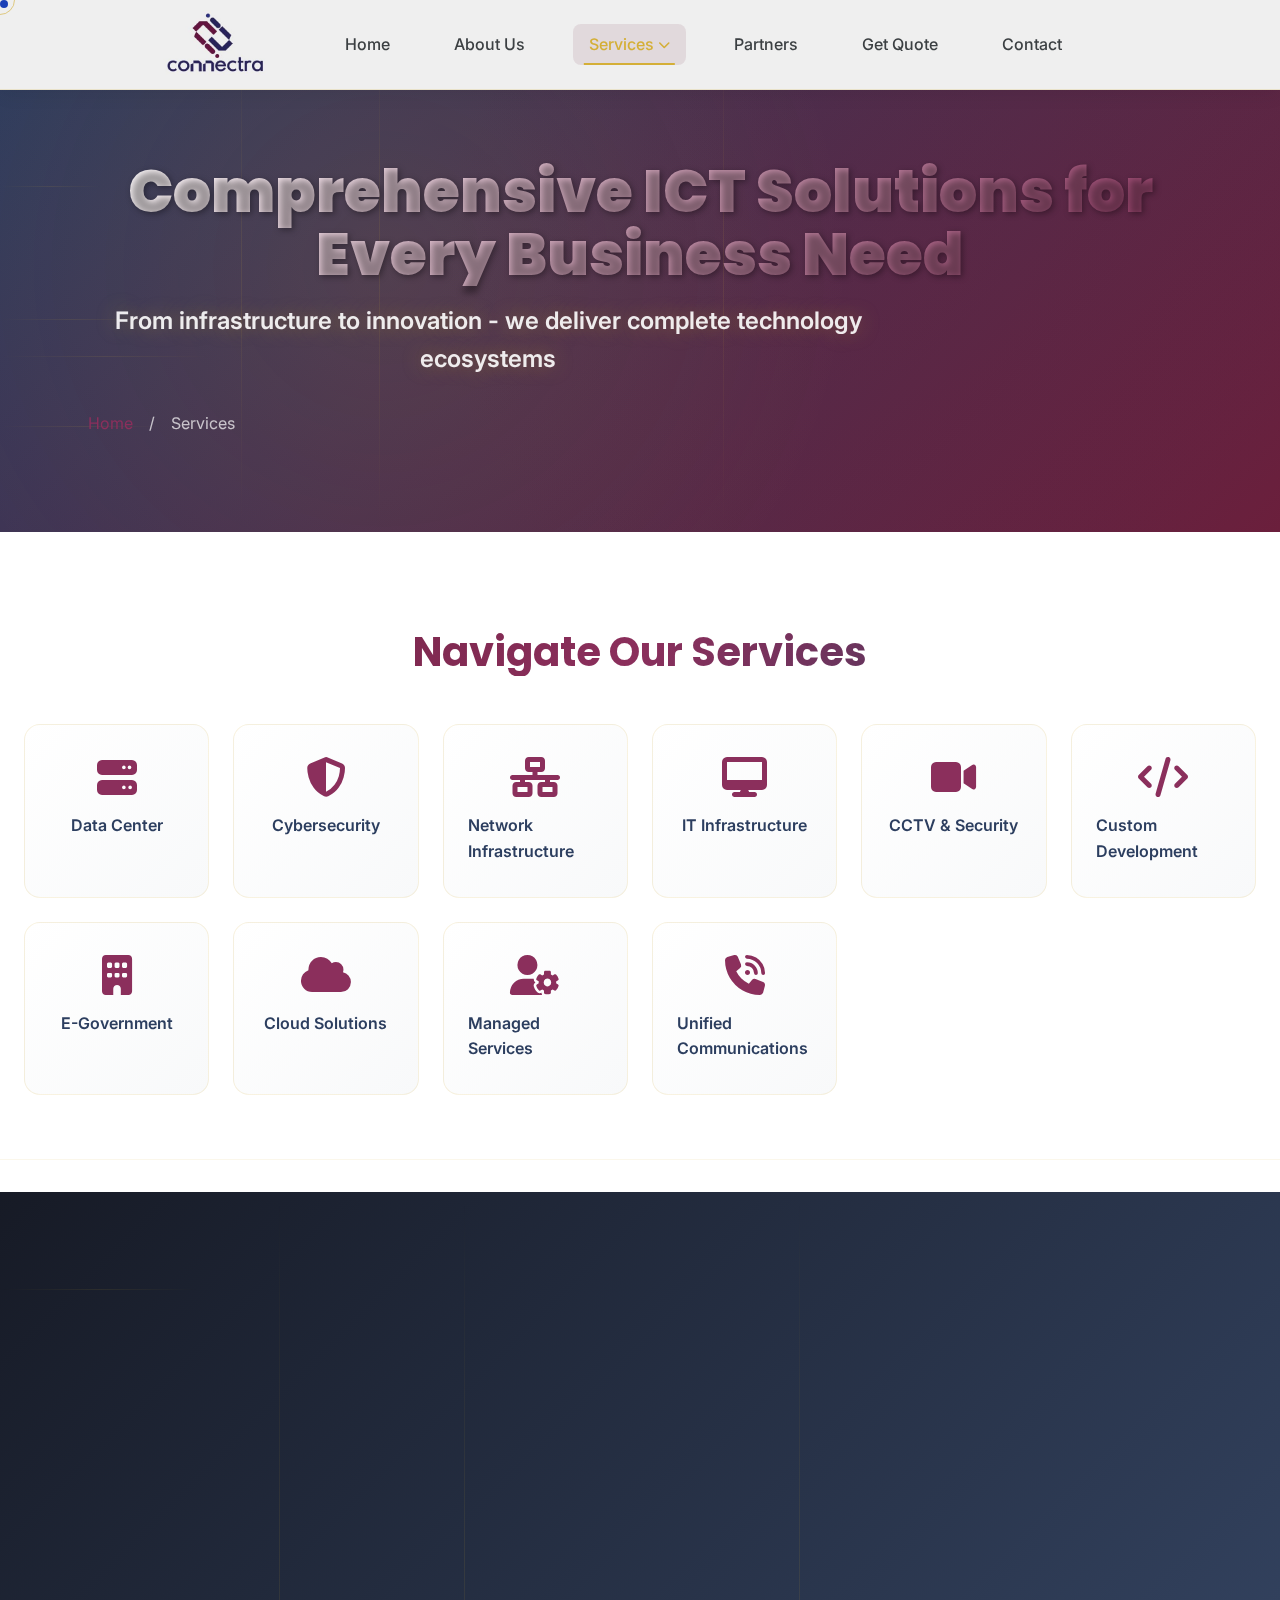
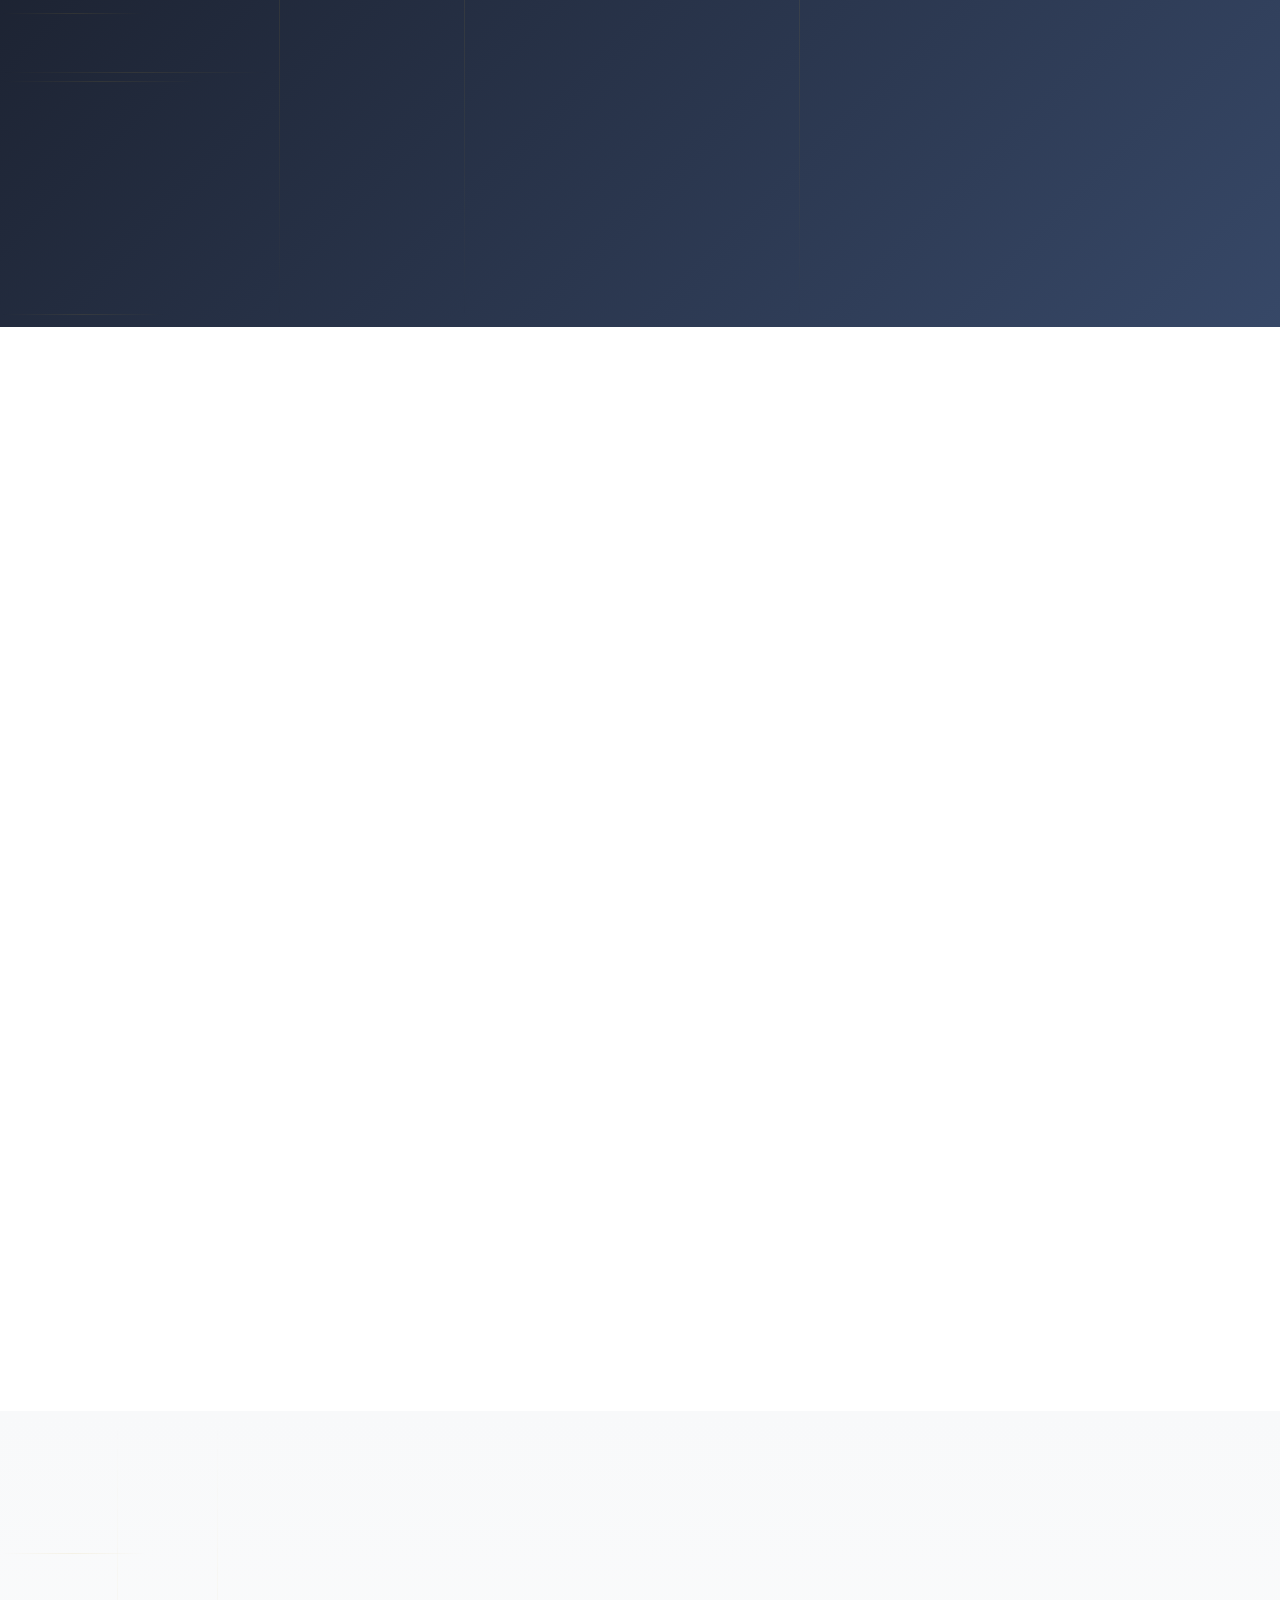
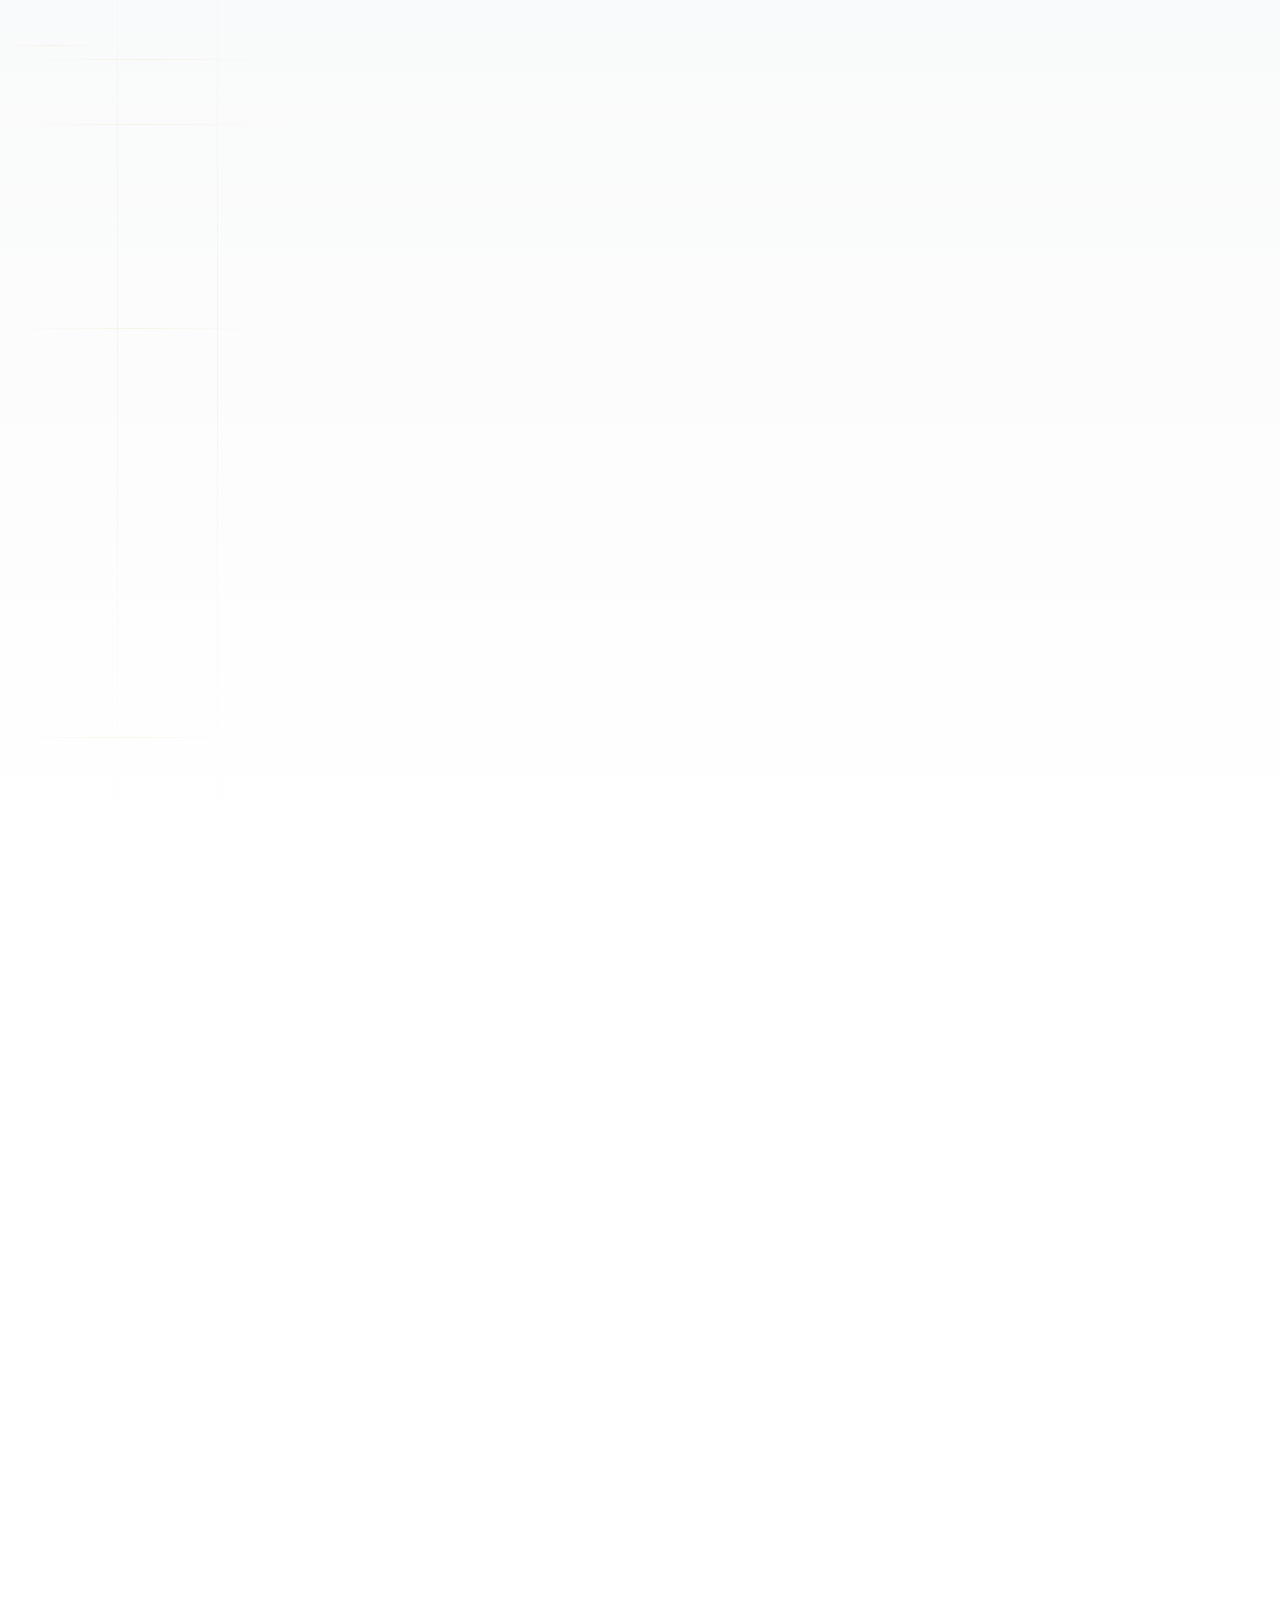
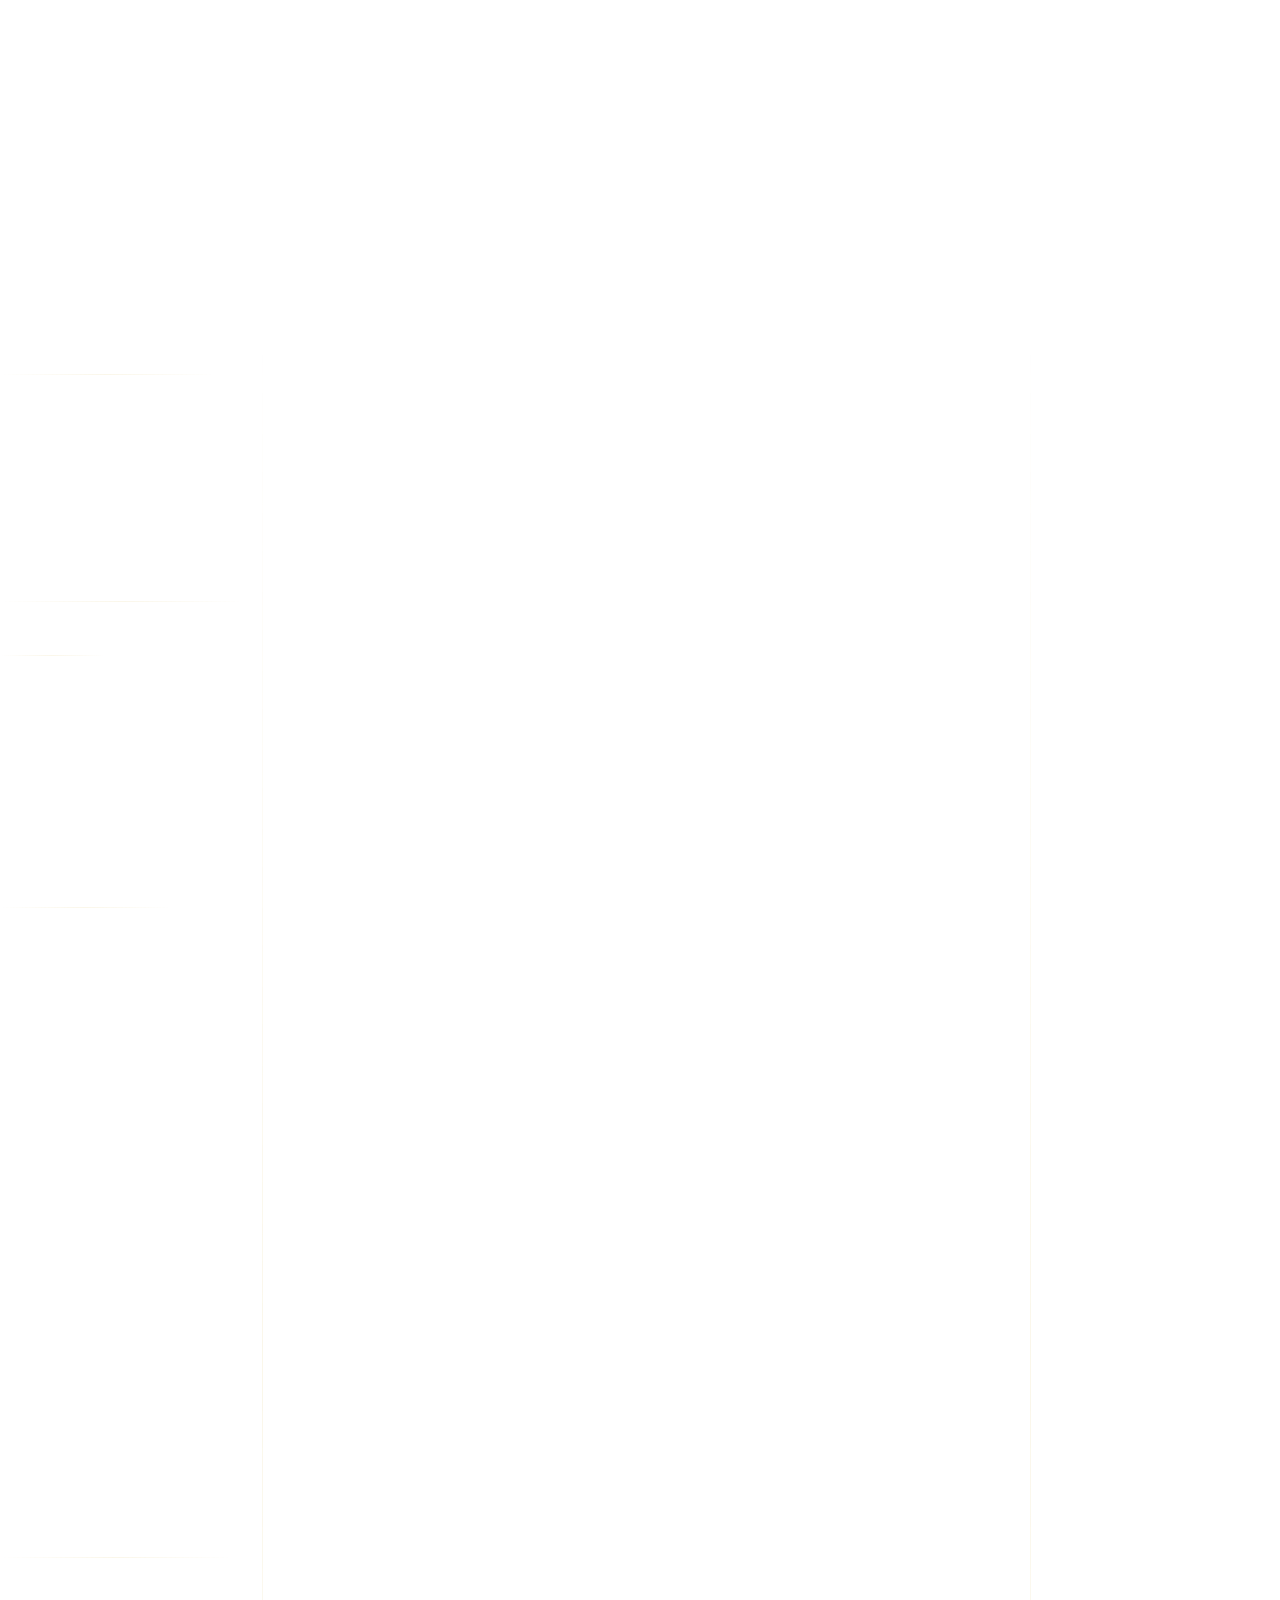
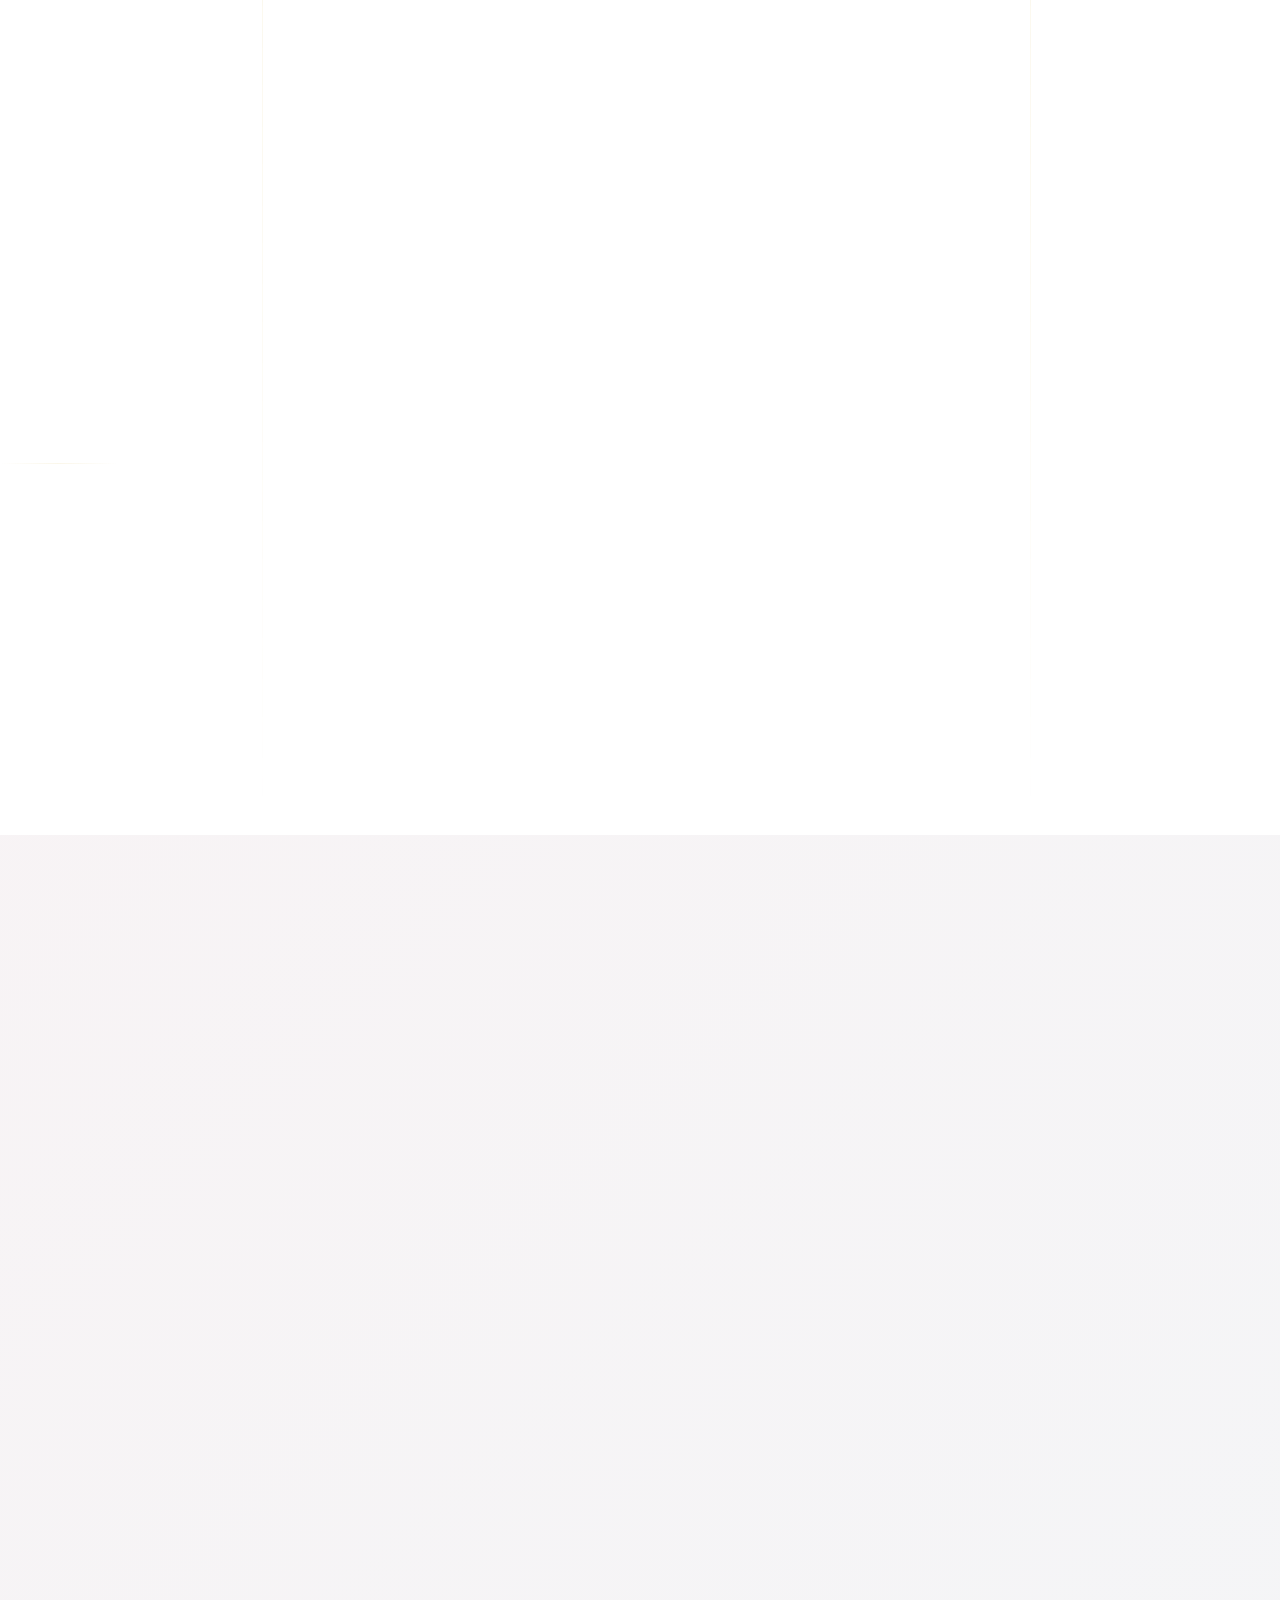
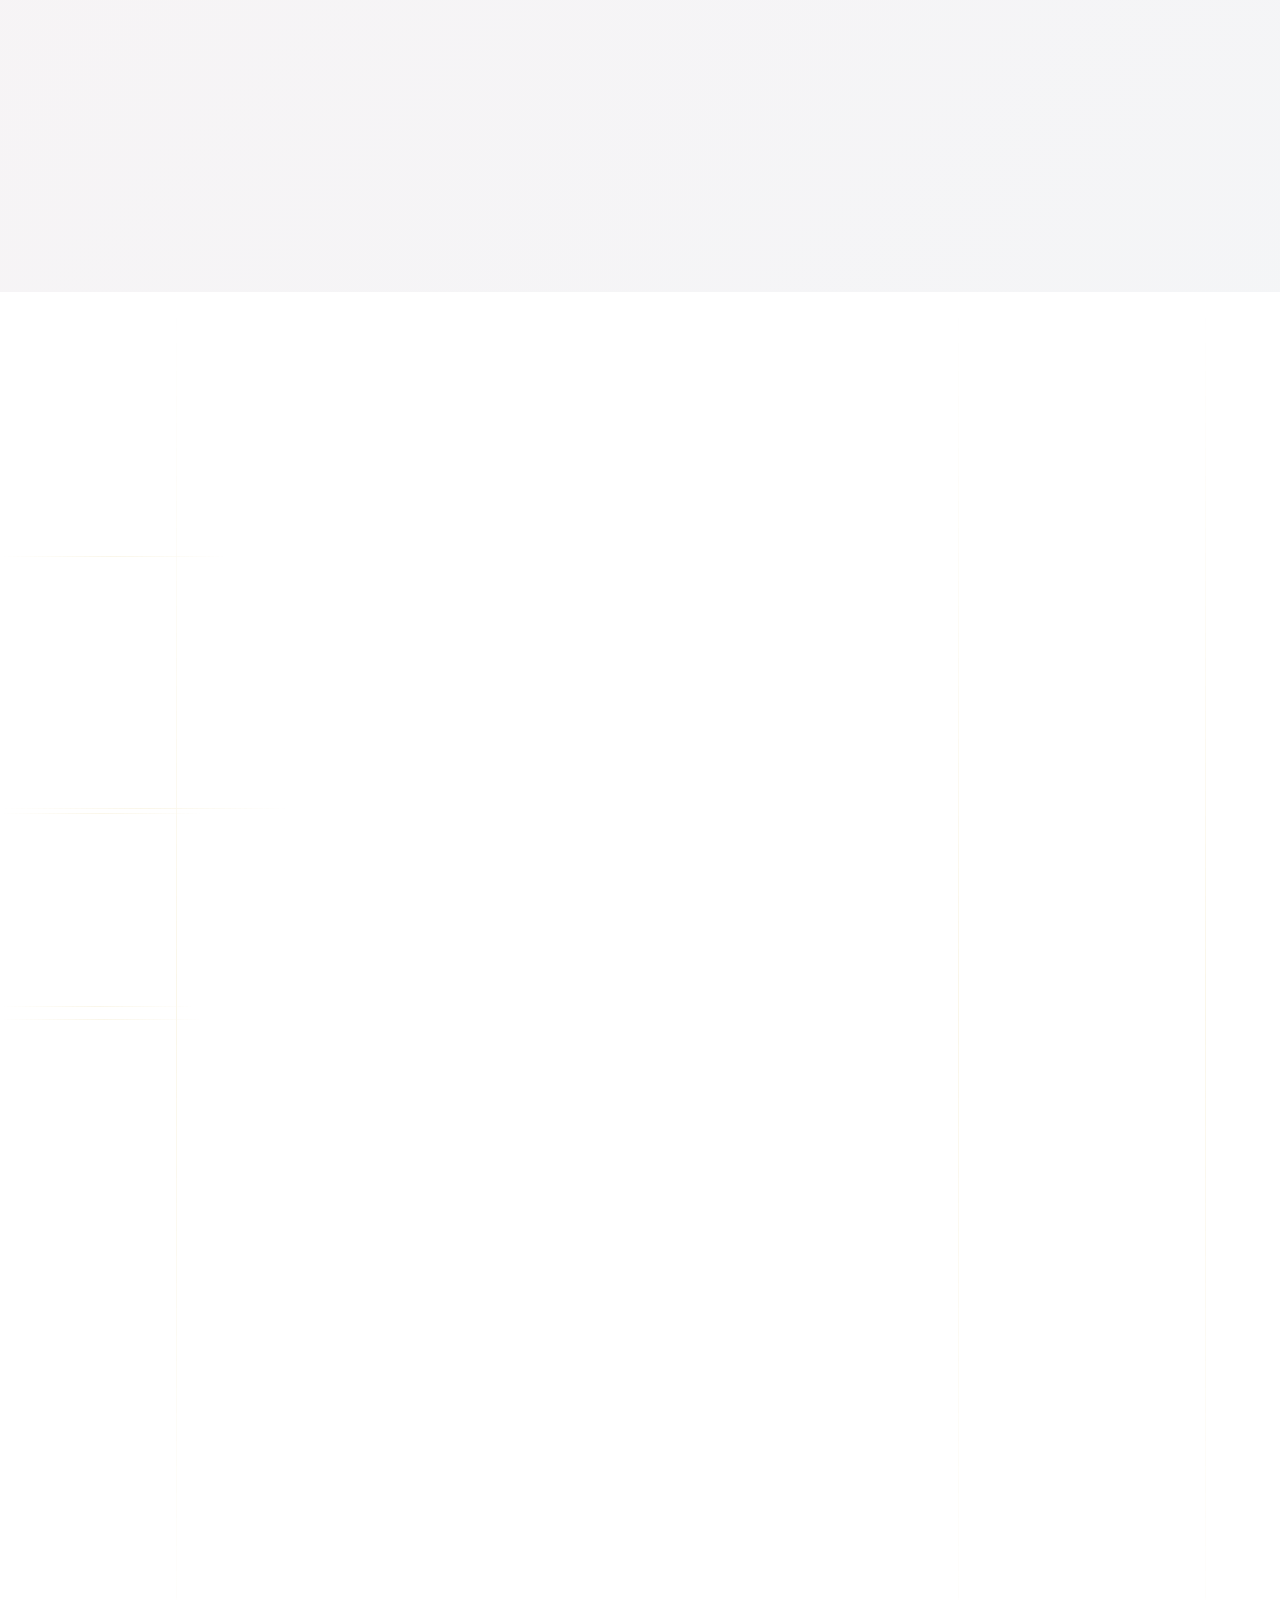
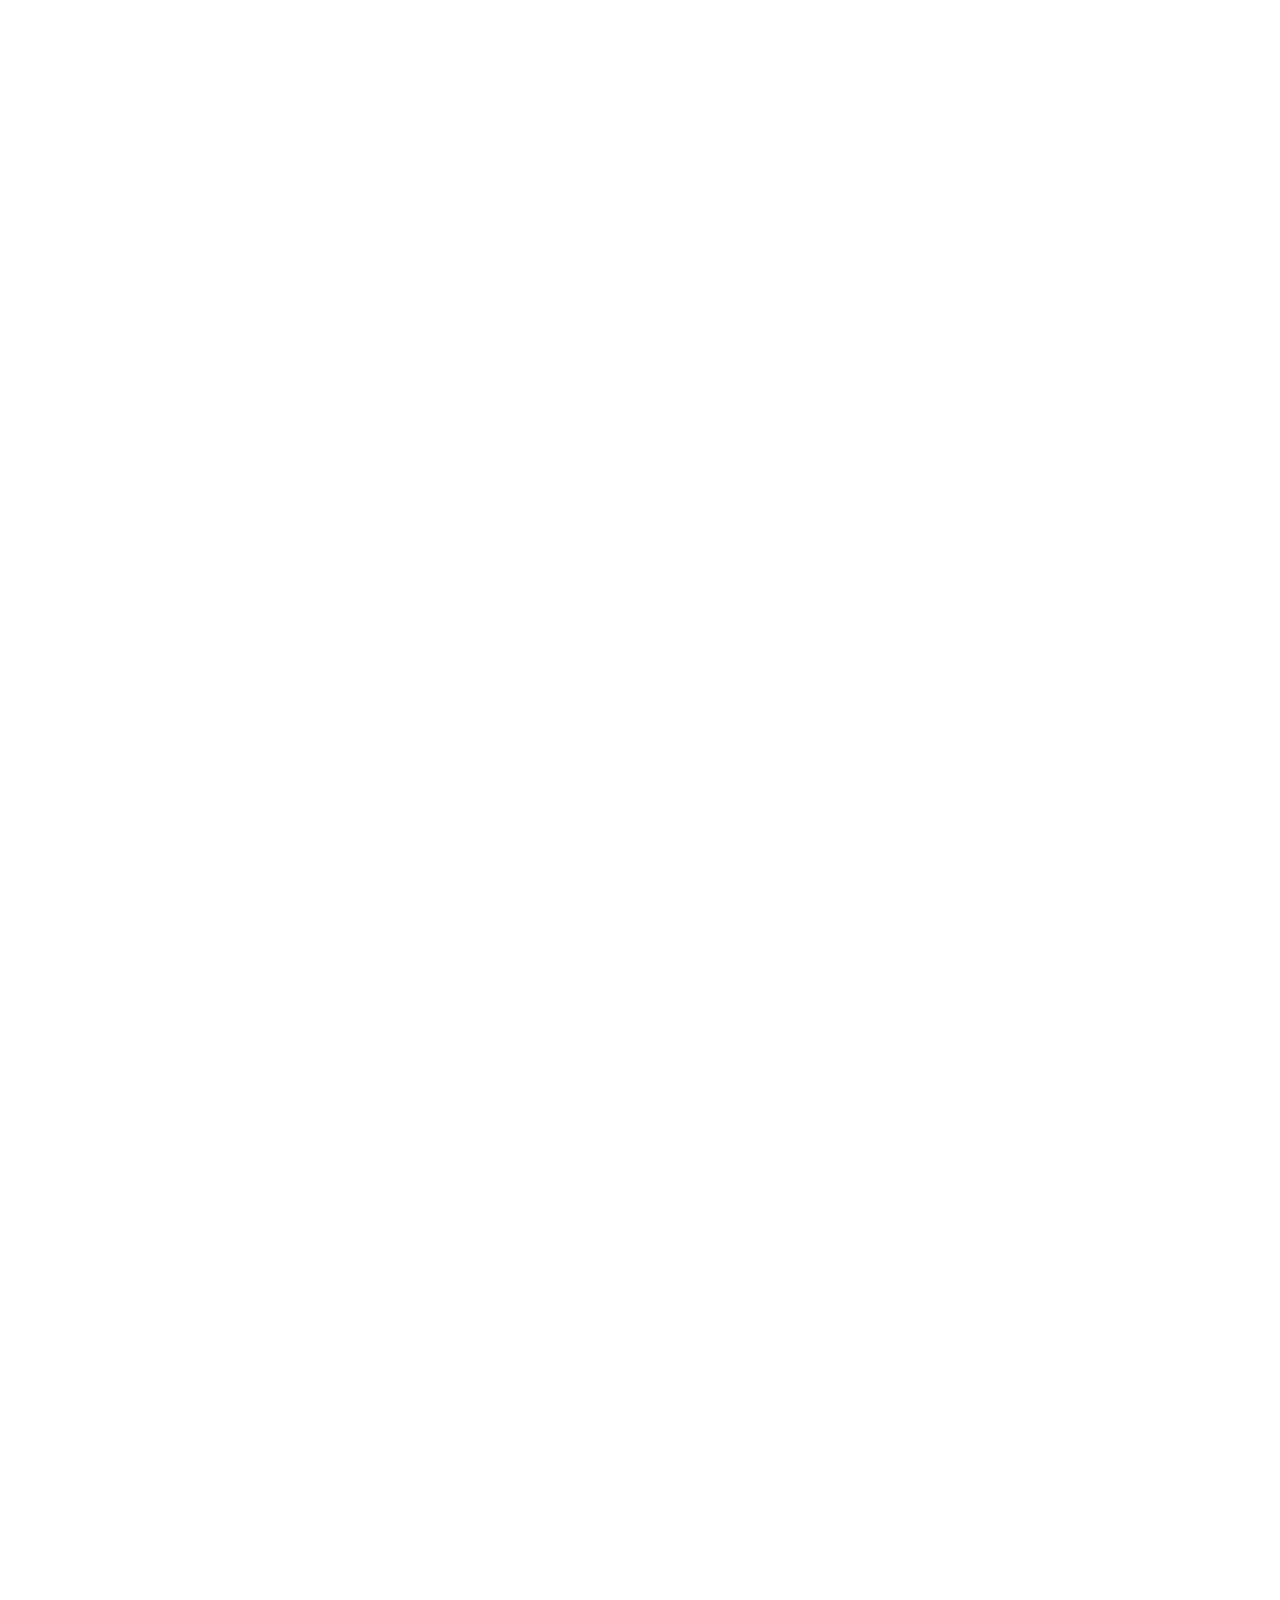
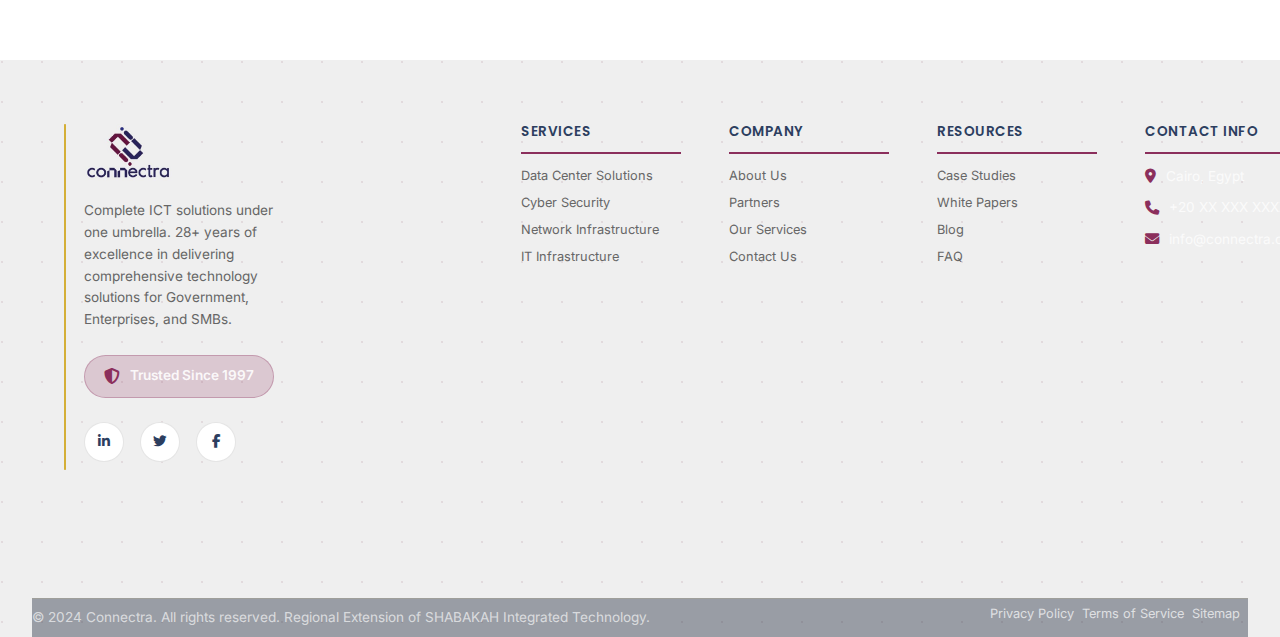
<file: services.html>
<!DOCTYPE html>
<html lang="en">
<head>
    <meta charset="UTF-8">
    <meta name="viewport" content="width=device-width, initial-scale=1.0">
    <meta name="description" content="Connectra Services - Complete ICT supply chain from consultation to operation. Infrastructure, Data Centers, Security, Communications, Managed Services, and more. 28+ years expertise.">
    <meta name="keywords" content="ICT services, data center, cybersecurity, network infrastructure, IT solutions, custom development, cloud services">
    
    <!-- Favicon -->
    <link rel="icon" type="image/jpeg" href="logo.jpg">
    <link rel="apple-touch-icon" href="logo.jpg">
    
    <!-- Open Graph Meta Tags -->
    <meta property="og:title" content="Services - Connectra | Comprehensive ICT Solutions">
    <meta property="og:description" content="Complete ICT supply chain from consultation to operation. Infrastructure, Data Centers, Security, Communications.">
    <meta property="og:type" content="website">
    <meta property="og:image" content="logo.jpg">
    <meta property="og:site_name" content="Connectra">
    
    <!-- Twitter Card Meta Tags -->
    <meta name="twitter:card" content="summary_large_image">
    <meta name="twitter:title" content="Connectra Services">
    <meta name="twitter:description" content="Comprehensive ICT Solutions">
    <meta name="twitter:image" content="logo.jpg">
    
    <title>Services - Connectra | Comprehensive ICT Solutions</title>
    
    <!-- Preconnect for Performance -->
    <link rel="preconnect" href="https://fonts.googleapis.com">
    <link rel="preconnect" href="https://fonts.gstatic.com" crossorigin>
    <link rel="preconnect" href="https://cdn.jsdelivr.net">
    
    <!-- Fonts -->
    <link href="https://fonts.googleapis.com/css2?family=Inter:wght@300;400;500;600;700;800;900&family=Poppins:wght@300;400;500;600;700;800;900&display=swap" rel="stylesheet">
    
    <!-- Font Awesome -->
    <link rel="stylesheet" href="https://cdn.jsdelivr.net/npm/@fortawesome/fontawesome-free@6.4.0/css/all.min.css">
    
    <!-- AOS Animation Library -->
    <link href="https://cdn.jsdelivr.net/npm/aos@2.3.4/dist/aos.css" rel="stylesheet">
    
    <!-- Custom Styles -->
    <link rel="stylesheet" href="css/style.css">
    <link rel="stylesheet" href="css/animations.css">
    <link rel="stylesheet" href="css/responsive.css">
    <link rel="stylesheet" href="css/mobile-enhancements.css">
    <link rel="stylesheet" href="css/fixes.css">
    <link rel="stylesheet" href="css/hightech.css">
    <link rel="stylesheet" href="css/professional-buttons.css">
    <link rel="stylesheet" href="css/fixes-professional.css">
    <link rel="stylesheet" href="css/interactive-elements.css">
    <link rel="stylesheet" href="css/all-pages-premium.css">
    <link rel="stylesheet" href="css/advanced-interactivity.css">
    <link rel="stylesheet" href="css/scrollbar-fixes.css">
</head>
<body>
    <!-- Cursor -->
    <div class="cursor"></div>
    <div class="cursor-follower"></div>

    <!-- Navigation -->
    <nav class="navbar" id="navbar">
        <div class="nav-container">
            <div class="nav-logo">
                <a href="index.html" class="logo-link">
                    <img src="assets/logo.jpg" alt="Connectra Logo" class="logo-image">
                </a>
            </div>
            
            <div class="nav-menu" id="nav-menu">
                <ul class="nav-list">
                    <li class="nav-item">
                        <a href="index.html" class="nav-link">Home</a>
                    </li>
                    <li class="nav-item">
                        <a href="about.html" class="nav-link">About Us</a>
                    </li>
                    <li class="nav-item dropdown">
                        <a href="services.html" class="nav-link active">Services <i class="fas fa-chevron-down"></i></a>
                        <div class="mega-menu">
                            <div class="mega-menu-content">
                                <div class="mega-menu-section">
                                    <h4>Core Services</h4>
                                    <ul>
                                        <li><a href="#data-center"><i class="fas fa-server"></i> Data Center Solutions</a></li>
                                        <li><a href="#cybersecurity"><i class="fas fa-shield-alt"></i> Cyber Security Solutions</a></li>
                                        <li><a href="#network"><i class="fas fa-network-wired"></i> Network Infrastructure</a></li>
                                        <li><a href="#it-infrastructure"><i class="fas fa-desktop"></i> IT Infrastructure</a></li>
                                    </ul>
                                </div>
                                <div class="mega-menu-section">
                                    <h4>Specialized Services</h4>
                                    <ul>
                                        <li><a href="#cctv"><i class="fas fa-video"></i> CCTV & Security Systems</a></li>
                                        <li><a href="#development"><i class="fas fa-code"></i> Custom Development</a></li>
                                        <li><a href="#egovernment"><i class="fas fa-building"></i> E-Government Solutions</a></li>
                                        <li><a href="#cloud"><i class="fas fa-cloud"></i> Cloud Solutions</a></li>
                                    </ul>
                                </div>
                                <div class="mega-menu-highlight">
                                    <h4>Featured Solution</h4>
                                    <div class="feature-card">
                                        <i class="fas fa-rocket"></i>
                                        <h5>Complete ICT Transformation</h5>
                                        <p>End-to-end digital transformation solutions</p>
                                    </div>
                                </div>
                            </div>
                        </div>
                    </li>
                    <li class="nav-item">
                        <a href="index.html#partners" class="nav-link">Partners</a>
                    </li>
                    <li class="nav-item">
                        <a href="contact.html#quote" class="nav-link">Get Quote</a>
                    </li>
                    <li class="nav-item">
                        <a href="contact.html" class="nav-link">Contact</a>
                    </li>
                </ul>
            </div>
            
            <div class="nav-actions">
                <div class="hamburger" id="hamburger">
                    <span></span>
                    <span></span>
                    <span></span>
                </div>
            </div>
        </div>
    </nav>

    <!-- Mobile Menu Overlay -->
    <div class="mobile-menu-overlay" id="mobile-menu-overlay">
        <div class="mobile-menu-content">
            <div class="mobile-menu-header">
                <div class="mobile-logo">
                    <img src="assets/logo.jpg" alt="Connectra Logo" style="height: 40px; width: auto;">
                </div>
                <button class="mobile-close" id="mobile-close">
                    <i class="fas fa-times"></i>
                </button>
            </div>
            <nav class="mobile-nav">
                <ul>
                    <li><a href="index.html">Home</a></li>
                    <li><a href="about.html">About Us</a></li>
                    <li class="mobile-dropdown">
                        <a href="services.html" class="active">Services <i class="fas fa-chevron-down"></i></a>
                        <ul class="mobile-submenu">
                            <li><a href="#data-center">Data Center Solutions</a></li>
                            <li><a href="#cybersecurity">Cyber Security</a></li>
                            <li><a href="#network">Network Infrastructure</a></li>
                            <li><a href="#it-infrastructure">IT Infrastructure</a></li>
                            <li><a href="#cctv">CCTV & Security</a></li>
                            <li><a href="#development">Custom Development</a></li>
                            <li><a href="#egovernment">E-Government</a></li>
                            <li><a href="#cloud">Cloud Solutions</a></li>
                        </ul>
                    </li>
                    <li><a href="index.html#partners">Partners</a></li>
                    <li><a href="contact.html">Portfolio</a></li>
                    <li><a href="contact.html">Contact</a></li>
                </ul>
            </nav>

        </div>
    </div>

    <!-- Main Content -->
    <main>
        <!-- Hero Section -->
        <section class="services-hero">
            <div class="hero-background">
                <div class="floating-shapes">
                    <div class="shape shape-1"></div>
                    <div class="shape shape-2"></div>
                    <div class="shape shape-3"></div>
                </div>
                <div class="gradient-overlay"></div>
            </div>
            
            <div class="container">
                <div class="hero-content" data-aos="fade-up">
                    <h1 class="hero-title">Comprehensive ICT Solutions for Every Business Need</h1>
                    <p class="hero-subtitle">From infrastructure to innovation - we deliver complete technology ecosystems</p>
                    <div class="hero-breadcrumb">
                        <a href="index.html">Home</a>
                        <span class="separator">/</span>
                        <span class="current">Services</span>
                    </div>
                </div>
            </div>
        </section>

        <!-- Services Navigator -->
        <section class="services-navigator">
            <div class="container">
                <div class="navigator-content" data-aos="fade-up">
                    <h2>Navigate Our Services</h2>
                    <div class="service-nav-grid">
                        <a href="#data-center" class="nav-item">
                            <i class="fas fa-server"></i>
                            <span>Data Center</span>
                        </a>
                        <a href="#cybersecurity" class="nav-item">
                            <i class="fas fa-shield-alt"></i>
                            <span>Cybersecurity</span>
                        </a>
                        <a href="#network" class="nav-item">
                            <i class="fas fa-network-wired"></i>
                            <span>Network Infrastructure</span>
                        </a>
                        <a href="#it-infrastructure" class="nav-item">
                            <i class="fas fa-desktop"></i>
                            <span>IT Infrastructure</span>
                        </a>
                        <a href="#cctv" class="nav-item">
                            <i class="fas fa-video"></i>
                            <span>CCTV & Security</span>
                        </a>
                        <a href="#development" class="nav-item">
                            <i class="fas fa-code"></i>
                            <span>Custom Development</span>
                        </a>
                        <a href="#egovernment" class="nav-item">
                            <i class="fas fa-building"></i>
                            <span>E-Government</span>
                        </a>
                        <a href="#cloud" class="nav-item">
                            <i class="fas fa-cloud"></i>
                            <span>Cloud Solutions</span>
                        </a>
                        <a href="#managed-services" class="nav-item">
                            <i class="fas fa-user-cog"></i>
                            <span>Managed Services</span>
                        </a>
                        <a href="#communications" class="nav-item">
                            <i class="fas fa-phone-volume"></i>
                            <span>Unified Communications</span>
                        </a>
                    </div>
                </div>
            </div>
        </section>

        <!-- Service Lines Overview -->
        <section class="service-lines-overview" style="background: linear-gradient(135deg, rgba(10, 14, 26, 0.95), rgba(44, 62, 95, 0.95)); padding: 5rem 0;">
            <div class="container">
                <div class="section-header" data-aos="fade-up">
                    <span class="section-subtitle">Complete ICT Supply Chain</span>
                    <h2 class="section-title neon-text" style="color: #2C3E5F !important;">From Consultation to Full Operation</h2>
                    <p class="section-description">
                        We manage your entire ICT lifecycle - technical consultation, planning & design, implementation, and ongoing operation & support
                    </p>
                </div>

                <div class="service-flow" style="display: flex; justify-content: space-between; flex-wrap: wrap; gap: 2rem; margin-top: 4rem;">
                    <div class="flow-step holo-card reveal-tech" data-aos="fade-up" data-aos-delay="100" style="flex: 1; min-width: 200px; text-align: center;">
                        <div class="icon-tech" style="margin: 0 auto 1.5rem;">
                            <i class="fas fa-lightbulb"></i>
                        </div>
                        <h3 style="color: #8B2F5C; font-size: 1.3rem; margin-bottom: 1rem;">1. Consultation</h3>
                        <p style="color: #666; font-size: 0.95rem;">Technical expertise and strategic planning</p>
                    </div>

                    <div class="flow-step holo-card reveal-tech" data-aos="fade-up" data-aos-delay="200" style="flex: 1; min-width: 200px; text-align: center;">
                        <div class="icon-tech" style="margin: 0 auto 1.5rem;">
                            <i class="fas fa-drafting-compass"></i>
                        </div>
                        <h3 style="color: #8B2F5C; font-size: 1.3rem; margin-bottom: 1rem;">2. Planning & Design</h3>
                        <p style="color: #666; font-size: 0.95rem;">Comprehensive solution architecture</p>
                    </div>

                    <div class="flow-step holo-card reveal-tech" data-aos="fade-up" data-aos-delay="300" style="flex: 1; min-width: 200px; text-align: center;">
                        <div class="icon-tech" style="margin: 0 auto 1.5rem;">
                            <i class="fas fa-cogs"></i>
                        </div>
                        <h3 style="color: #8B2F5C; font-size: 1.3rem; margin-bottom: 1rem;">3. Implementation</h3>
                        <p style="color: #666; font-size: 0.95rem;">Professional installation and deployment</p>
                    </div>

                    <div class="flow-step holo-card reveal-tech" data-aos="fade-up" data-aos-delay="400" style="flex: 1; min-width: 200px; text-align: center;">
                        <div class="icon-tech" style="margin: 0 auto 1.5rem;">
                            <i class="fas fa-tools"></i>
                        </div>
                        <h3 style="color: #8B2F5C; font-size: 1.3rem; margin-bottom: 1rem;">4. Operation & Support</h3>
                        <p style="color: #666; font-size: 0.95rem;">24/7 maintenance and technical support</p>
                    </div>
                </div>
            </div>
        </section>

        <!-- Data Center Solutions -->
        <section id="data-center" class="service-detail">
            <div class="container">
                <div class="service-content">
                    <div class="service-header" data-aos="fade-up">
                        <div class="service-icon">
                            <i class="fas fa-server"></i>
                        </div>
                        <div class="service-title-group">
                            <h2 class="service-title">Data Center Solutions</h2>
                            <p class="service-subtitle">Enterprise-grade infrastructure for mission-critical operations</p>
                        </div>
                    </div>
                    
                    <!-- Main Data Center Card (Center) -->
                    <div class="datacenter-services-container" data-aos="fade-up">
                        <div class="main-service-card holo-card reveal-tech" id="main-datacenter-card">
                            <div class="feature-icon icon-tech">
                                <i class="fas fa-server"></i>
                            </div>
                            <h3>Complete Data Center Solutions</h3>
                            <p>
                                Building data centers according to accredited international standards. Our comprehensive solutions include 
                                designing and implementing servers, storage, and backup systems with virtualization (VMware/Hyper-V) and cloud 
                                integration. We provide an integrated operating environment for centralized systems with tier-compliant infrastructure.
                            </p>
                            <button class="expand-services-btn">
                                <span>Explore Solutions</span>
                                <i class="fas fa-chevron-down"></i>
                            </button>
                        </div>
                        
                        <!-- Sub-service Cards (Hidden Initially) -->
                        <div class="sub-services-grid" id="sub-datacenter-grid">
                            <div class="sub-service-card holo-card reveal-tech">
                                <div class="feature-icon icon-tech">
                                    <i class="fas fa-database"></i>
                                </div>
                                <h4>Server Infrastructure</h4>
                                <p>High-performance server solutions with virtualization and clustering capabilities for mission-critical workloads</p>
                            </div>
                            
                            <div class="sub-service-card holo-card reveal-tech">
                                <div class="feature-icon icon-tech">
                                    <i class="fas fa-hdd"></i>
                                </div>
                                <h4>Storage Solutions</h4>
                                <p>SAN, NAS, and hyper-converged storage systems for optimal data management and scalability</p>
                            </div>
                            
                            <div class="sub-service-card holo-card reveal-tech">
                                <div class="feature-icon icon-tech">
                                    <i class="fas fa-layer-group"></i>
                                </div>
                                <h4>Virtualization</h4>
                                <p>VMware and Hyper-V virtualization for resource optimization, flexibility, and cost efficiency</p>
                            </div>

                            <div class="sub-service-card holo-card reveal-tech">
                                <div class="feature-icon icon-tech">
                                    <i class="fas fa-history"></i>
                                </div>
                                <h4>Disaster Recovery</h4>
                                <p>Comprehensive backup and recovery solutions ensuring business continuity and data protection</p>
                            </div>
                        </div>
                    </div>
                </div>
            </div>
        </section>

        <!-- Cybersecurity Solutions -->
        <section id="cybersecurity" class="service-detail alternate">
            <div class="container">
                <div class="service-content">
                    <div class="service-header" data-aos="fade-up">
                        <div class="service-icon">
                            <i class="fas fa-shield-alt"></i>
                        </div>
                        <div class="service-title-group">
                            <h2 class="service-title">Cybersecurity Solutions</h2>
                            <p class="service-subtitle">Advanced security frameworks protecting your digital assets</p>
                        </div>
                    </div>
                    
                    <!-- Main Cybersecurity Card (Center) -->
                    <div class="cybersecurity-services-container" data-aos="fade-up">
                        <div class="main-service-card holo-card reveal-tech" id="main-cybersecurity-card">
                            <div class="feature-icon icon-tech">
                                <i class="fas fa-shield-alt"></i>
                            </div>
                            <h3>Enterprise Cybersecurity Solutions</h3>
                            <p>
                                Protect your organization with our comprehensive cybersecurity solutions. From threat detection to incident 
                                response, we provide end-to-end security services that safeguard your digital assets and ensure compliance 
                                with industry regulations through multi-layered security approach.
                            </p>
                            <button class="expand-services-btn">
                                <span>View Security Solutions</span>
                                <i class="fas fa-chevron-down"></i>
                            </button>
                        </div>
                        
                        <!-- Sub-service Cards (Hidden Initially) -->
                        <div class="sub-services-grid" id="sub-cybersecurity-grid">
                            <div class="sub-service-card holo-card reveal-tech">
                                <div class="feature-icon icon-tech">
                                    <i class="fas fa-eye"></i>
                                </div>
                                <h4>Threat Intelligence</h4>
                                <p>Advanced threat detection and analysis with real-time monitoring and proactive defense mechanisms</p>
                            </div>
                            
                            <div class="sub-service-card holo-card reveal-tech">
                                <div class="feature-icon icon-tech">
                                    <i class="fas fa-wall-brick"></i>
                                </div>
                                <h4>Network Security</h4>
                                <p>Next-generation firewalls, IPS, and network segmentation for comprehensive perimeter defense</p>
                            </div>
                            
                            <div class="sub-service-card holo-card reveal-tech">
                                <div class="feature-icon icon-tech">
                                    <i class="fas fa-laptop"></i>
                                </div>
                                <h4>Endpoint Protection</h4>
                                <p>Advanced endpoint detection and response (EDR) securing all devices across your organization</p>
                            </div>

                            <div class="sub-service-card holo-card reveal-tech">
                                <div class="feature-icon icon-tech">
                                    <i class="fas fa-user-shield"></i>
                                </div>
                                <h4>Identity & Access</h4>
                                <p>Zero-trust identity management and multi-factor authentication for secure access control</p>
                            </div>
                        </div>
                    </div>
                </div>
            </div>
        </section>

        <!-- Network Infrastructure -->
        <section id="network" class="service-detail">
            <div class="container">
                <div class="service-content">
                    <div class="service-header" data-aos="fade-up">
                        <div class="service-icon">
                            <i class="fas fa-network-wired"></i>
                        </div>
                        <div class="service-title-group">
                            <h2 class="service-title">Network Infrastructure</h2>
                            <p class="service-subtitle">Robust, scalable networks ensuring seamless connectivity</p>
                        </div>
                    </div>
                    
                    <!-- Main Network Infrastructure Card (Center) -->
                    <div class="network-services-container" data-aos="fade-up">
                        <div class="main-service-card holo-card reveal-tech" id="main-network-card">
                            <div class="feature-icon icon-tech">
                                <i class="fas fa-network-wired"></i>
                            </div>
                            <h3>Network Infrastructure Solutions</h3>
                            <p>
                                Building complete copper and fiber optic cable infrastructure. We provide fast and secure network 
                                connections among all components of your business through LAN-WLAN internal networks, SD-WAN solutions 
                                for branch management, and network management systems to ensure stable performance.
                            </p>
                            <button class="expand-services-btn">
                                <span>View Network Solutions</span>
                                <i class="fas fa-chevron-down"></i>
                            </button>
                        </div>
                        
                        <!-- Sub-service Cards (Hidden Initially) -->
                        <div class="sub-services-grid" id="sub-network-grid">
                            <div class="sub-service-card holo-card reveal-tech">
                                <div class="feature-icon icon-tech">
                                    <i class="fas fa-sitemap"></i>
                                </div>
                                <h4>LAN/WAN Design</h4>
                                <p>Custom network architecture for optimal performance with enterprise-grade routing and switching solutions</p>
                            </div>
                            
                            <div class="sub-service-card holo-card reveal-tech">
                                <div class="feature-icon icon-tech">
                                    <i class="fas fa-wifi"></i>
                                </div>
                                <h4>Wireless Solutions</h4>
                                <p>Enterprise-grade Wi-Fi 6 and beyond deployment with seamless roaming and advanced security</p>
                            </div>
                            
                            <div class="sub-service-card holo-card reveal-tech">
                                <div class="feature-icon icon-tech">
                                    <i class="fas fa-route"></i>
                                </div>
                                <h4>SD-WAN</h4>
                                <p>Software-defined networking for enhanced agility, cost optimization, and simplified branch management</p>
                            </div>

                            <div class="sub-service-card holo-card reveal-tech">
                                <div class="feature-icon icon-tech">
                                    <i class="fas fa-tachometer-alt"></i>
                                </div>
                                <h4>Network Optimization</h4>
                                <p>Performance monitoring and optimization tools ensuring stable, high-performance connectivity</p>
                            </div>
                        </div>
                    </div>
                </div>
            </div>
        </section>

        <!-- Additional Services Summary -->
        <section class="additional-services">
            <div class="container">
                <div class="section-header" data-aos="fade-up">
                    <span class="section-subtitle">Complete Portfolio</span>
                    <h2 class="section-title">Additional Service Areas</h2>
                    <p class="section-description">
                        Explore our full range of specialized ICT services and solutions
                    </p>
                </div>
                
                <div class="additional-grid">
                    <div class="additional-card" id="it-infrastructure" data-aos="fade-up" data-aos-delay="100">
                        <div class="card-icon">
                            <i class="fas fa-desktop"></i>
                        </div>
                        <h3>IT Infrastructure & Hardware</h3>
                        <p>Complete hardware solutions including servers, workstations, and endpoint devices with professional procurement and deployment services.</p>
                        <div class="service-highlights">
                            <span>Server Solutions</span>
                            <span>Workstation Deployment</span>
                            <span>Hardware Procurement</span>
                            <span>Infrastructure Upgrades</span>
                        </div>
                    </div>
                    
                    <div class="additional-card" id="cctv" data-aos="fade-up" data-aos-delay="200">
                        <div class="card-icon">
                            <i class="fas fa-video"></i>
                        </div>
                        <h3>CCTV & Security Systems</h3>
                        <p>Advanced surveillance and physical security solutions with intelligent video analytics and integrated access control systems.</p>
                        <div class="service-highlights">
                            <span>IP Surveillance</span>
                            <span>Access Control</span>
                            <span>Video Analytics</span>
                            <span>Integration Platforms</span>
                        </div>
                    </div>
                    
                    <div class="additional-card" id="development" data-aos="fade-up" data-aos-delay="300">
                        <div class="card-icon">
                            <i class="fas fa-code"></i>
                        </div>
                        <h3>Custom Software Development</h3>
                        <p>Bespoke software solutions tailored to your unique business requirements with modern development practices and technologies.</p>
                        <div class="service-highlights">
                            <span>Enterprise Applications</span>
                            <span>API Development</span>
                            <span>System Integration</span>
                            <span>Mobile Apps</span>
                        </div>
                    </div>
                    
                    <div class="additional-card" id="egovernment" data-aos="fade-up" data-aos-delay="400">
                        <div class="card-icon">
                            <i class="fas fa-building"></i>
                        </div>
                        <h3>E-Government Solutions</h3>
                        <p>Digital transformation solutions for government entities including citizen services platforms and administrative systems.</p>
                        <div class="service-highlights">
                            <span>Digital Services</span>
                            <span>Citizen Portals</span>
                            <span>Document Management</span>
                            <span>Workflow Automation</span>
                        </div>
                    </div>
                    
                    <div class="additional-card" id="cloud" data-aos="fade-up" data-aos-delay="500">
                        <div class="card-icon">
                            <i class="fas fa-cloud"></i>
                        </div>
                        <h3>Cloud Solutions</h3>
                        <p>Comprehensive cloud services including migration, management, and optimization for public, private, and hybrid cloud environments.</p>
                        <div class="service-highlights">
                            <span>Cloud Migration</span>
                            <span>Hybrid Cloud</span>
                            <span>Cloud Management</span>
                            <span>DevOps Solutions</span>
                        </div>
                    </div>
                </div>
            </div>
        </section>

        <!-- Managed & Professional Services -->
        <section id="managed-services" class="service-detail" style="background: linear-gradient(135deg, rgba(107, 31, 60, 0.05), rgba(44, 62, 95, 0.05));">
            <div class="container">
                <div class="service-content">
                    <div class="service-header" data-aos="fade-up">
                        <div class="service-icon icon-tech">
                            <i class="fas fa-user-cog"></i>
                        </div>
                        <div class="service-title-group">
                            <h2 class="service-title neon-text" style="color: #2C3E5F !important;">Managed & Professional Services</h2>
                            <p class="service-subtitle">Reduce costs and ensure technical efficiency with our expert team</p>
                        </div>
                    </div>
                    
                    <!-- Main Managed Services Card (Center) -->
                    <div class="managed-services-container" data-aos="fade-up">
                        <div class="main-service-card holo-card reveal-tech" id="main-managed-card">
                            <div class="feature-icon icon-tech">
                                <i class="fas fa-user-cog"></i>
                            </div>
                            <h3>Managed Services</h3>
                            <p>
                                Providing qualified technical personnel including network engineers, system operators, technical support, 
                                cybersecurity experts, and infrastructure management. Our managed services offer remote L1-L2 technical 
                                support with immediate response, proactive system maintenance, and flexible work models.
                            </p>
                            <button class="expand-services-btn">
                                <span>Explore Our Services</span>
                                <i class="fas fa-chevron-down"></i>
                            </button>
                        </div>
                        
                        <!-- Sub-service Cards (Hidden Initially) -->
                        <div class="sub-services-grid" id="sub-services-grid">
                            <div class="sub-service-card holo-card reveal-tech">
                                <div class="feature-icon icon-tech">
                                    <i class="fas fa-handshake"></i>
                                </div>
                                <h4>Professional Services</h4>
                                <p>Industry-focused O&M contracts, renewals, upgrades, implementation support, and site surveys with comprehensive documentation</p>
                            </div>
                            
                            <div class="sub-service-card holo-card reveal-tech">
                                <div class="feature-icon icon-tech">
                                    <i class="fas fa-server"></i>
                                </div>
                                <h4>Hosting Services</h4>
                                <p>Shared hosting, co-location, VPS dedicated hosting, DNS parking, domain registration with 24/7/365 availability</p>
                            </div>
                            
                            <div class="sub-service-card holo-card reveal-tech">
                                <div class="feature-icon icon-tech">
                                    <i class="fas fa-globe"></i>
                                </div>
                                <h4>Internet & Connectivity</h4>
                                <p>Leased Line/DIA, 4G/5G, Microwave services, VSAT with point of presence across KSA geographical locations</p>
                            </div>

                            <div class="sub-service-card holo-card reveal-tech">
                                <div class="feature-icon icon-tech">
                                    <i class="fas fa-building"></i>
                                </div>
                                <h4>E-Government Services</h4>
                                <p>Web-based electronic services, applications, platforms. No.1 E-Government provider in Saudi Arabia</p>
                            </div>
                        </div>
                    </div>
                </div>
            </div>
        </section>

        <!-- Unified Communications -->
        <section id="communications" class="service-detail">
            <div class="container">
                <div class="service-content">
                    <div class="service-header" data-aos="fade-up">
                        <div class="service-icon icon-tech">
                            <i class="fas fa-phone-volume"></i>
                        </div>
                        <div class="service-title-group">
                            <h2 class="service-title neon-text" style="color: #2C3E5F !important;">Unified Communications</h2>
                            <p class="service-subtitle">Integrated communication solutions for voice, video, chat, and meetings</p>
                        </div>
                    </div>
                    
                    <div class="service-grid">
                        <div class="service-description holo-card" data-aos="fade-right">
                            <h3>Complete Communication Platform</h3>
                            <p>
                                Advanced IP Telephony solutions with centralized call management. Secure connections between branches 
                                and offices via cloud VoIP solutions. Our integrated communication platform combines voice, video, 
                                chat, and meeting capabilities to increase productivity while reducing costs through efficient, 
                                cloud-based unified communications.
                            </p>
                            
                            <div class="data-panel reveal-tech" style="margin-top: 2rem;" data-percentage="85">
                                <div class="data-label">Communication Efficiency Improvement</div>
                                <div class="data-value" style="color: #8B2F5C !important;"><span data-target="85" data-suffix="%">0</span></div>
                                <div class="data-bar">
                                    <div class="data-bar-fill" style="width: 85%;"></div>
                                </div>
                            </div>
                        </div>
                        
                        <div class="service-features" data-aos="fade-left">
                            <div class="comm-features" style="display: grid; gap: 1.5rem;">
                                <div class="comm-feature holo-card reveal-tech" style="padding: 1.5rem;">
                                    <div class="icon-tech" style="margin-bottom: 1rem;">
                                        <i class="fas fa-phone"></i>
                                    </div>
                                    <h4>IP Telephony</h4>
                                    <p>Centralized call management with advanced features</p>
                                </div>
                                
                                <div class="comm-feature holo-card reveal-tech" style="padding: 1.5rem;">
                                    <div class="icon-tech" style="margin-bottom: 1rem;">
                                        <i class="fas fa-cloud"></i>
                                    </div>
                                    <h4>Cloud VoIP</h4>
                                    <p>Secure branch-to-branch connectivity via cloud</p>
                                </div>
                                
                                <div class="comm-feature holo-card reveal-tech" style="padding: 1.5rem;">
                                    <div class="icon-tech" style="margin-bottom: 1rem;">
                                        <i class="fas fa-video"></i>
                                    </div>
                                    <h4>Video Conferencing</h4>
                                    <p>HD video meetings with screen sharing</p>
                                </div>
                                
                                <div class="comm-feature holo-card reveal-tech" style="padding: 1.5rem;">
                                    <div class="icon-tech" style="margin-bottom: 1rem;">
                                        <i class="fas fa-comments"></i>
                                    </div>
                                    <h4>Team Collaboration</h4>
                                    <p>Integrated chat and collaboration tools</p>
                                </div>
                            </div>
                        </div>
                    </div>
                </div>
            </div>
        </section>

        <!-- Service Process -->
        <section class="service-process">
            <div class="container">
                <div class="section-header" data-aos="fade-up">
                    <span class="section-subtitle">Our Approach</span>
                    <h2 class="section-title">End-to-End Service Delivery</h2>
                    <p class="section-description">
                        From initial consultation to ongoing support, we ensure successful project delivery
                    </p>
                </div>
                
                <div class="process-timeline">
                    <div class="process-step" data-aos="fade-up" data-aos-delay="100">
                        <div class="step-number">01</div>
                        <div class="step-content">
                            <h3>Consultation & Assessment</h3>
                            <p>Comprehensive analysis of your current infrastructure, requirements, and business objectives to design the optimal solution.</p>
                        </div>
                    </div>
                    
                    <div class="process-step" data-aos="fade-up" data-aos-delay="200">
                        <div class="step-number">02</div>
                        <div class="step-content">
                            <h3>Custom Solution Design</h3>
                            <p>Detailed solution architecture and implementation planning tailored to your specific needs and budget constraints.</p>
                        </div>
                    </div>
                    
                    <div class="process-step" data-aos="fade-up" data-aos-delay="300">
                        <div class="step-number">03</div>
                        <div class="step-content">
                            <h3>Professional Implementation</h3>
                            <p>Expert deployment by certified engineers with minimal disruption to your business operations and comprehensive testing.</p>
                        </div>
                    </div>
                    
                    <div class="process-step" data-aos="fade-up" data-aos-delay="400">
                        <div class="step-number">04</div>
                        <div class="step-content">
                            <h3>Training & Knowledge Transfer</h3>
                            <p>Comprehensive training for your team and complete documentation to ensure successful adoption and operation.</p>
                        </div>
                    </div>
                    
                    <div class="process-step" data-aos="fade-up" data-aos-delay="500">
                        <div class="step-number">05</div>
                        <div class="step-content">
                            <h3>Ongoing Support & Optimization</h3>
                            <p>24/7 monitoring, maintenance, and continuous optimization to ensure peak performance and maximum ROI.</p>
                        </div>
                    </div>
                </div>
            </div>
        </section>

        <!-- CTA Section -->
        <section class="cta-section">
            <div class="cta-background">
                <div class="animated-gradient"></div>
                <div class="floating-elements">
                    <div class="float-element element-1"></div>
                    <div class="float-element element-2"></div>
                    <div class="float-element element-3"></div>
                </div>
            </div>
            
            <div class="container">
                <div class="cta-content" data-aos="fade-up">
                    <h2 class="cta-title">Ready to Transform Your ICT Infrastructure?</h2>
                    <p class="cta-subtitle">Let's discuss your specific requirements and design the perfect solution</p>
                    
                    <div class="cta-actions" data-aos="fade-up" data-aos-delay="200">
                        <a href="contact.html" class="cta-button primary large">Request Consultation</a>
                        <a href="contact.html" class="cta-button secondary large">View Case Studies</a>
                        <a href="about.html" class="cta-button tertiary large">Meet Our Team</a>
                    </div>
                    
                    <div class="cta-contact-info" data-aos="fade-up" data-aos-delay="400">
                        <div class="contact-item">
                            <i class="fas fa-phone"></i>
                            <span>+966 11 XXX XXXX</span>
                        </div>
                        <div class="contact-item">
                            <i class="fas fa-envelope"></i>
                            <span>services@connectra.com</span>
                        </div>
                        <div class="contact-item">
                            <i class="fas fa-clock"></i>
                            <span>24/7 Support Available</span>
                        </div>
                    </div>
                </div>
            </div>
        </section>
    </main>

    <!-- Footer -->
    <footer class="footer" style="background: linear-gradient(135deg, #1a1a2e 0%, #2C3E5F 100%); color: #ffffff; padding: 0; margin: 0;">
        <div class="footer-background">
            <div class="footer-pattern"></div>
        </div>
        
        <div class="container" style="max-width: 1400px; margin: 0 auto; padding: 2.5rem 2rem 0;">
            <div class="footer-content">
                <div class="footer-main" style="display: grid; grid-template-columns: 1.5fr 2.5fr; gap: 2.5rem; margin-bottom: 1.5rem;">
                    <!-- Brand Section -->
                    <div class="footer-brand" style="padding-right: 1.5rem;">
                        <div class="footer-logo" style="margin-bottom: 1rem;">
                            <img src="assets/logo.jpg" alt="Connectra Logo" class="footer-logo-img" style="max-width: 150px; height: auto;">
                        </div>
                        <p class="footer-description" style="color: rgba(255,255,255,0.85); line-height: 1.6; margin-bottom: 1rem; font-size: 0.9rem;">
                            Complete ICT solutions under one umbrella. 28+ years of excellence in delivering 
                            comprehensive technology solutions for Government, Enterprises, and SMBs.
                        </p>
                        <div class="footer-trust" style="margin-bottom: 1rem;">
                            <div class="trust-badge" style="display: inline-flex; align-items: center; gap: 0.6rem; background: rgba(139, 47, 92, 0.2); padding: 0.6rem 1.2rem; border-radius: 50px; border: 1px solid rgba(139, 47, 92, 0.3);">
                                <i class="fas fa-shield-alt" style="color: #8B2F5C; font-size: 1rem;"></i>
                                <span style="color: rgba(255,255,255,0.9); font-weight: 600; font-size: 0.85rem;">Trusted Since 1997</span>
                            </div>
                        </div>
                        <div class="social-links" style="display: flex; gap: 0.8rem; margin-top: 1rem;">
                            <a href="https://www.linkedin.com/company/connectra" target="_blank" rel="noopener" class="social-link" aria-label="LinkedIn" style="display: flex; align-items: center; justify-content: center; width: 38px; height: 38px; background: rgba(255,255,255,0.1); border-radius: 50%; color: #fff; transition: all 0.3s ease; text-decoration: none; border: 1px solid rgba(255,255,255,0.2);">
                                <i class="fab fa-linkedin-in"></i>
                            </a>
                            <a href="https://twitter.com/connectra" target="_blank" rel="noopener" class="social-link" aria-label="Twitter" style="display: flex; align-items: center; justify-content: center; width: 38px; height: 38px; background: rgba(255,255,255,0.1); border-radius: 50%; color: #fff; transition: all 0.3s ease; text-decoration: none; border: 1px solid rgba(255,255,255,0.2);">
                                <i class="fab fa-twitter"></i>
                            </a>
                            <a href="https://facebook.com/connectra" target="_blank" rel="noopener" class="social-link" aria-label="Facebook" style="display: flex; align-items: center; justify-content: center; width: 38px; height: 38px; background: rgba(255,255,255,0.1); border-radius: 50%; color: #fff; transition: all 0.3s ease; text-decoration: none; border: 1px solid rgba(255,255,255,0.2);">
                                <i class="fab fa-facebook-f"></i>
                            </a>
                        </div>
                    </div>
                    
                    <!-- Links Section -->
                    <div class="footer-links">
                        <div class="footer-columns-wrapper" style="display: grid; grid-template-columns: repeat(4, 1fr); gap: 1.8rem;">
                            <div class="footer-column">
                                <h4 style="color: #fff; font-size: 1rem; font-weight: 700; margin-bottom: 1rem; padding-bottom: 0.7rem; border-bottom: 2px solid #8B2F5C;">Services</h4>
                                <ul style="list-style: none; padding: 0; margin: 0;">
                                    <li style="margin-bottom: 0.5rem;"><a href="services.html#data-center" style="color: rgba(255,255,255,0.75); text-decoration: none; transition: all 0.3s ease; font-size: 0.9rem; display: block;">Data Center Solutions</a></li>
                                    <li style="margin-bottom: 0.5rem;"><a href="services.html#cybersecurity" style="color: rgba(255,255,255,0.75); text-decoration: none; transition: all 0.3s ease; font-size: 0.9rem; display: block;">Cyber Security</a></li>
                                    <li style="margin-bottom: 0.5rem;"><a href="services.html#network" style="color: rgba(255,255,255,0.75); text-decoration: none; transition: all 0.3s ease; font-size: 0.9rem; display: block;">Network Infrastructure</a></li>
                                    <li style="margin-bottom: 0.5rem;"><a href="services.html#it-infrastructure" style="color: rgba(255,255,255,0.75); text-decoration: none; transition: all 0.3s ease; font-size: 0.9rem; display: block;">IT Infrastructure</a></li>
                                </ul>
                            </div>
                            
                            <div class="footer-column">
                                <h4 style="color: #fff; font-size: 1rem; font-weight: 700; margin-bottom: 1rem; padding-bottom: 0.7rem; border-bottom: 2px solid #8B2F5C;">Company</h4>
                                <ul style="list-style: none; padding: 0; margin: 0;">
                                    <li style="margin-bottom: 0.5rem;"><a href="about.html" style="color: rgba(255,255,255,0.75); text-decoration: none; transition: all 0.3s ease; font-size: 0.9rem; display: block;">About Us</a></li>
                                    <li style="margin-bottom: 0.5rem;"><a href="index.html#partners" style="color: rgba(255,255,255,0.75); text-decoration: none; transition: all 0.3s ease; font-size: 0.9rem; display: block;">Partners</a></li>
                                    <li style="margin-bottom: 0.5rem;"><a href="services.html" style="color: rgba(255,255,255,0.75); text-decoration: none; transition: all 0.3s ease; font-size: 0.9rem; display: block;">Our Services</a></li>
                                    <li style="margin-bottom: 0.5rem;"><a href="contact.html" style="color: rgba(255,255,255,0.75); text-decoration: none; transition: all 0.3s ease; font-size: 0.9rem; display: block;">Contact Us</a></li>
                                </ul>
                            </div>
                            
                            <div class="footer-column">
                                <h4 style="color: #fff; font-size: 1rem; font-weight: 700; margin-bottom: 1rem; padding-bottom: 0.7rem; border-bottom: 2px solid #8B2F5C;">Resources</h4>
                                <ul style="list-style: none; padding: 0; margin: 0;">
                                    <li style="margin-bottom: 0.5rem;"><a href="#" style="color: rgba(255,255,255,0.75); text-decoration: none; transition: all 0.3s ease; font-size: 0.9rem; display: block;">Case Studies</a></li>
                                    <li style="margin-bottom: 0.5rem;"><a href="#" style="color: rgba(255,255,255,0.75); text-decoration: none; transition: all 0.3s ease; font-size: 0.9rem; display: block;">White Papers</a></li>
                                    <li style="margin-bottom: 0.5rem;"><a href="#" style="color: rgba(255,255,255,0.75); text-decoration: none; transition: all 0.3s ease; font-size: 0.9rem; display: block;">Blog</a></li>
                                    <li style="margin-bottom: 0.5rem;"><a href="#" style="color: rgba(255,255,255,0.75); text-decoration: none; transition: all 0.3s ease; font-size: 0.9rem; display: block;">FAQ</a></li>
                                </ul>
                            </div>
                            
                            <div class="footer-column">
                                <h4 style="color: #fff; font-size: 1rem; font-weight: 700; margin-bottom: 1rem; padding-bottom: 0.7rem; border-bottom: 2px solid #8B2F5C;">Contact Info</h4>
                                <div class="contact-info" style="display: flex; flex-direction: column; gap: 0.7rem;">
                                    <div class="contact-item" style="display: flex; align-items: flex-start; gap: 0.6rem;">
                                        <i class="fas fa-map-marker-alt" style="color: #8B2F5C; margin-top: 0.2rem; font-size: 0.9rem;"></i>
                                        <span style="color: rgba(255,255,255,0.75); font-size: 0.85rem; line-height: 1.5;">Cairo, Egypt</span>
                                    </div>
                                    <div class="contact-item" style="display: flex; align-items: flex-start; gap: 0.6rem;">
                                        <i class="fas fa-phone" style="color: #8B2F5C; margin-top: 0.2rem; font-size: 0.9rem;"></i>
                                        <span style="color: rgba(255,255,255,0.75); font-size: 0.85rem; line-height: 1.5;">+20 XX XXX XXXX</span>
                                    </div>
                                    <div class="contact-item" style="display: flex; align-items: flex-start; gap: 0.6rem;">
                                        <i class="fas fa-envelope" style="color: #8B2F5C; margin-top: 0.2rem; font-size: 0.9rem;"></i>
                                        <span style="color: rgba(255,255,255,0.75); font-size: 0.85rem; line-height: 1.5;">info@connectra.com</span>
                                    </div>
                                </div>
                            </div>
                        </div>
                    </div>
                </div>
            </div>
            
            <!-- Footer Bottom -->
            <div class="footer-bottom" style="border-top: 1px solid rgba(255,255,255,0.1); padding: 1.25rem 0;">
                <div class="footer-legal" style="display: flex; justify-content: space-between; align-items: center; flex-wrap: wrap; gap: 1rem;">
                    <p style="margin: 0; color: rgba(255,255,255,0.65); font-size: 0.85rem;">&copy; 2024 Connectra. All rights reserved. Regional Extension of SHABAKAH Integrated Technology.</p>
                    <div class="legal-links" style="display: flex; gap: 1.5rem;">
                        <a href="#" class="legal-link" style="color: rgba(255,255,255,0.65); text-decoration: none; font-size: 0.85rem; transition: all 0.3s ease;">Privacy Policy</a>
                        <a href="#" class="legal-link" style="color: rgba(255,255,255,0.65); text-decoration: none; font-size: 0.85rem; transition: all 0.3s ease;">Terms of Service</a>
                        <a href="#" class="legal-link" style="color: rgba(255,255,255,0.65); text-decoration: none; font-size: 0.85rem; transition: all 0.3s ease;">Sitemap</a>
                    </div>
                </div>
            </div>
        </div>
    </footer>

    <!-- Back to Top Button -->
    <button class="back-to-top" id="back-to-top" aria-label="Back to top">
        <i class="fas fa-chevron-up"></i>
    </button>

    <!-- Scripts -->
    <script src="https://cdn.jsdelivr.net/npm/aos@2.3.4/dist/aos.js"></script>
    <script src="js/main.js"></script>
    <script src="js/animations.js"></script>
    <script src="js/hightech.js"></script>
    <script src="js/interactive-elements.js"></script>
    <script src="js/all-pages-premium.js"></script>
    <script src="js/advanced-interactivity.js"></script>
</body>
</html>
</file>
<file: css/style.css>
/* ================================
   CONNECTRA PREMIUM WEBSITE STYLES
   ================================ */

/* CSS Custom Properties */
:root {
    /* Brand Colors */
    --primary-burgundy: #6B1F3C;
    --primary-navy: #2C3E5F;
    --accent-gold: #D4AF37;
    --accent-copper: #B87333;
    
    /* Extended Palette */
    --burgundy-light: #8B2F4C;
    --burgundy-dark: #4B1F2C;
    --navy-light: #3C4E6F;
    --navy-dark: #1C2E4F;
    --gold-light: #E4BF47;
    --gold-dark: #C49F27;
    
    /* Neutrals */
    --white: #FFFFFF;
    --light-gray: #F8F9FA;
    --gray-100: #F1F3F4;
    --gray-200: #E8EAED;
    --gray-300: #DADCE0;
    --gray-400: #BDC1C6;
    --gray-500: #9AA0A6;
    --gray-600: #80868B;
    --gray-700: #5F6368;
    --gray-800: #3C4043;
    --gray-900: #202124;
    --black: #000000;
    
    /* Gradients */
    --gradient-primary: linear-gradient(135deg, var(--primary-burgundy) 0%, var(--primary-navy) 100%);
    --gradient-secondary: linear-gradient(135deg, var(--accent-gold) 0%, var(--accent-copper) 100%);
    --gradient-hero: linear-gradient(135deg, rgba(107, 31, 60, 0.9) 0%, rgba(44, 62, 95, 0.8) 50%, rgba(212, 175, 55, 0.1) 100%);
    --gradient-glass: linear-gradient(135deg, rgba(255, 255, 255, 0.1) 0%, rgba(255, 255, 255, 0.05) 100%);
    --gradient-overlay: linear-gradient(135deg, rgba(0, 0, 0, 0.4) 0%, rgba(0, 0, 0, 0.2) 100%);
    
    /* Typography */
    --font-primary: 'Inter', 'Segoe UI', Tahoma, Geneva, Verdana, sans-serif;
    --font-secondary: 'Poppins', 'Inter', sans-serif;
    
    /* Font Sizes */
    --font-xs: 0.75rem;     /* 12px */
    --font-sm: 0.875rem;   /* 14px */
    --font-base: 1rem;     /* 16px */
    --font-lg: 1.125rem;   /* 18px */
    --font-xl: 1.25rem;    /* 20px */
    --font-2xl: 1.5rem;    /* 24px */
    --font-3xl: 1.875rem;  /* 30px */
    --font-4xl: 2.25rem;   /* 36px */
    --font-5xl: 3rem;      /* 48px */
    --font-6xl: 3.75rem;   /* 60px */
    --font-7xl: 4.5rem;    /* 72px */
    --font-8xl: 6rem;      /* 96px */
    
    /* Spacing */
    --space-1: 0.25rem;    /* 4px */
    --space-2: 0.5rem;     /* 8px */
    --space-3: 0.75rem;    /* 12px */
    --space-4: 1rem;       /* 16px */
    --space-5: 1.25rem;    /* 20px */
    --space-6: 1.5rem;     /* 24px */
    --space-8: 2rem;       /* 32px */
    --space-10: 2.5rem;    /* 40px */
    --space-12: 3rem;      /* 48px */
    --space-16: 4rem;      /* 64px */
    --space-20: 5rem;      /* 80px */
    --space-24: 6rem;      /* 96px */
    --space-32: 8rem;      /* 128px */
    
    /* Shadows */
    --shadow-sm: 0 1px 2px 0 rgba(0, 0, 0, 0.05);
    --shadow-base: 0 1px 3px 0 rgba(0, 0, 0, 0.1), 0 1px 2px 0 rgba(0, 0, 0, 0.06);
    --shadow-md: 0 4px 6px -1px rgba(0, 0, 0, 0.1), 0 2px 4px -1px rgba(0, 0, 0, 0.06);
    --shadow-lg: 0 10px 15px -3px rgba(0, 0, 0, 0.1), 0 4px 6px -2px rgba(0, 0, 0, 0.05);
    --shadow-xl: 0 20px 25px -5px rgba(0, 0, 0, 0.1), 0 10px 10px -5px rgba(0, 0, 0, 0.04);
    --shadow-2xl: 0 25px 50px -12px rgba(0, 0, 0, 0.25);
    --shadow-premium: 0 32px 64px -12px rgba(107, 31, 60, 0.15), 0 16px 32px -8px rgba(44, 62, 95, 0.1);
    --shadow-glow: 0 0 50px rgba(212, 175, 55, 0.15);
    
    /* Border Radius */
    --radius-sm: 0.125rem;  /* 2px */
    --radius-base: 0.25rem; /* 4px */
    --radius-md: 0.375rem;  /* 6px */
    --radius-lg: 0.5rem;    /* 8px */
    --radius-xl: 0.75rem;   /* 12px */
    --radius-2xl: 1rem;     /* 16px */
    --radius-3xl: 1.5rem;   /* 24px */
    --radius-full: 9999px;
    
    /* Transitions */
    --transition-fast: 150ms ease-in-out;
    --transition-base: 250ms ease-in-out;
    --transition-slow: 350ms ease-in-out;
    --transition-slower: 500ms ease-in-out;
    
    /* Z-index Scale */
    --z-dropdown: 1000;
    --z-sticky: 1020;
    --z-fixed: 1030;
    --z-modal-backdrop: 1040;
    --z-modal: 1050;
    --z-popover: 1060;
    --z-tooltip: 1070;
    --z-toast: 1080;

    /* Dynamic accent (used for subtle theme shifts) */
    --accent-current: var(--accent-gold);
}

/* Reset and Base Styles */
*,
*::before,
*::after {
    margin: 0;
    padding: 0;
    box-sizing: border-box;
}

html {
    font-size: 16px;
    scroll-behavior: smooth;
    -webkit-text-size-adjust: 100%;
    -webkit-font-smoothing: antialiased;
    -moz-osx-font-smoothing: grayscale;
}

body {
    font-family: var(--font-primary);
    font-size: var(--font-base);
    font-weight: 400;
    line-height: 1.6;
    color: var(--gray-800);
    background-color: var(--white);
    overflow-x: hidden;
    cursor: none;
}

/* Context utilities for contrast-safe text */
.on-dark { --text: #ffffff; --muted: rgba(255,255,255,0.8); }
.on-light { --text: var(--gray-900); --muted: var(--gray-700); }

.on-dark .section-title,
.on-dark .section-subtitle,
.on-dark .hero-title,
.on-dark p,
.on-dark .section-description { color: var(--text); }

.on-light p,
.on-light .section-description { color: var(--muted); }

/* Custom Cursor */
.cursor {
    position: fixed;
    top: 0;
    left: 0;
    width: 8px;
    height: 8px;
    background: var(--accent-gold);
    border-radius: 50%;
    pointer-events: none;
    z-index: 9999;
    mix-blend-mode: difference;
    transition: all 0.1s ease;
}

.cursor-follower {
    position: fixed;
    top: 0;
    left: 0;
    width: 30px;
    height: 30px;
    border: 1px solid var(--accent-gold);
    border-radius: 50%;
    pointer-events: none;
    z-index: 9998;
    transition: all 0.3s ease;
    opacity: 0.6;
}

.cursor-hover .cursor {
    transform: scale(1.5);
    background: var(--primary-burgundy);
}

.cursor-hover .cursor-follower {
    transform: scale(1.5);
    border-color: var(--primary-burgundy);
}

/* Selection */
::selection {
    background: var(--accent-gold);
    color: var(--white);
}

::-moz-selection {
    background: var(--accent-gold);
    color: var(--white);
}

/* Scrollbar */
::-webkit-scrollbar {
    width: 8px;
}

::-webkit-scrollbar-track {
    background: var(--gray-100);
}

::-webkit-scrollbar-thumb {
    background: var(--gradient-primary);
    border-radius: var(--radius-full);
}

::-webkit-scrollbar-thumb:hover {
    background: var(--gradient-secondary);
}

/* Preloader */
.preloader {
    position: fixed;
    top: 0;
    left: 0;
    width: 100vw;
    height: 100vh;
    background: #FFFFFF;
    display: flex;
    align-items: center;
    justify-content: center;
    z-index: 99999;
    transition: opacity 0.15s ease-out, visibility 0.15s ease-out;
    overflow: hidden;
    background: linear-gradient(135deg, 
        rgba(255, 255, 255, 0.99) 0%, 
        rgba(255, 255, 255, 0.98) 50%, 
        rgba(255, 255, 255, 0.99) 100%
    );
}

.preloader.fade-out {
    opacity: 0;
    visibility: hidden;
    transform: scale(1.1);
}

.preloader-content {
    text-align: center;
    display: flex;
    flex-direction: column;
    align-items: center;
    gap: var(--space-6);
    position: relative;
    z-index: 5;
}

.logo-animation {
    position: relative;
    width: 340px;
    margin-left: auto;
    margin-right: auto;
    margin-bottom: 2rem;
    display: flex;
    flex-direction: column;
    align-items: center;
}

.video-wrapper {
    width: 320px;
    height: 180px;
    margin: 0 auto 2rem;
    position: relative;
    background: transparent;
    display: flex;
    align-items: center;
    justify-content: center;
}

#logo-video {
    width: 100%;
    height: 100%;
    object-fit: contain;
    background: transparent;
}

.fallback-logo {
    width: 180px;
    height: auto;
    position: absolute;
    top: 50%;
    left: 50%;
    transform: translate(-50%, -50%);
    opacity: 0;
    transition: opacity 0.3s ease;
}

.video-error .fallback-logo {
    opacity: 1;
    animation: logoFade 1.5s ease-in-out infinite;
}

@keyframes logoFade {
    0%, 100% { opacity: 1; }
    50% { opacity: 0.7; }
}

.loading-line {
    width: 280px;
    height: 4px;
    background: var(--gray-200);
    border-radius: var(--radius-full);
    margin: var(--space-6) auto;
    overflow: hidden;
    position: relative;
}

.loading-progress {
    position: absolute;
    top: 0;
    left: 0;
    height: 100%;
    width: 100%;
    background: var(--primary-burgundy);
    border-radius: var(--radius-full);
    animation: loadingProgress 2s ease-in-out infinite;
}

.loading-text {
    font-size: var(--font-lg);
    font-weight: 500;
    color: var(--accent-gold);
    letter-spacing: 1px;
    opacity: 0;
    animation: fadeInOut 2s ease-in-out infinite;
}

@keyframes loadingProgress {
    0% {
        background-position: 100% 0;
        transform: translateX(-100%);
    }
    50% {
        background-position: 0 0;
    }
    100% {
        background-position: -100% 0;
        transform: translateX(100%);
    }
}

@keyframes fadeInOut {
    0%, 100% { opacity: 0.6; }
    50% { opacity: 1; }
}

/* Responsive preloader */
@media (max-width: 480px) {
    .logo-animation video {
        width: 220px;
    }
    
    .loading-line {
        width: 220px;
    }
    
    .loading-text {
        font-size: var(--font-base);
    }
}

/* Container */
.container {
    max-width: 1200px;
    margin: 0 auto;
    padding: 0 var(--space-6);
}

@media (min-width: 1400px) {
    .container {
        max-width: 1320px;
    }
}

/* Typography */
h1, h2, h3, h4, h5, h6 {
    font-family: var(--font-secondary);
    font-weight: 700;
    line-height: 1.2;
    color: var(--gray-900);
    margin-bottom: var(--space-4);
}

h1 { font-size: var(--font-6xl); }
h2 { font-size: var(--font-5xl); }
h3 { font-size: var(--font-4xl); }
h4 { font-size: var(--font-3xl); }
h5 { font-size: var(--font-2xl); }
h6 { font-size: var(--font-xl); }

p {
    margin-bottom: var(--space-4);
    color: var(--gray-700);
}

a {
    color: var(--primary-burgundy);
    text-decoration: none;
    transition: var(--transition-base);
}

a:hover {
    color: var(--accent-gold);
}

/* Navigation */
.navbar {
    position: fixed;
    top: 0;
    left: 0;
    right: 0;
    z-index: var(--z-fixed);
    background: rgba(255, 255, 255, 0.95);
    backdrop-filter: blur(20px);
    -webkit-backdrop-filter: blur(20px);
    border-bottom: 1px solid rgba(255, 255, 255, 0.1);
    transition: all var(--transition-base);
    padding: 0;
    height: 80px; /* Fixed height for the navbar */
    display: flex;
    align-items: center; /* Center content vertically */
}

.navbar.scrolled {
    background: rgba(44, 62, 95, 0.95);
    box-shadow: var(--shadow-lg);
}

.navbar.scrolled .nav-link {
    color: var(--white);
}

.navbar.scrolled .logo-text {
    color: var(--white);
}

.nav-container {
    max-width: 1200px;
    margin: 0 auto;
    padding: 0 var(--space-6);
    display: flex;
    align-items: center;
    justify-content: space-between;
}

.nav-logo .logo-text {
    font-family: var(--font-secondary);
    font-size: var(--font-3xl);
    font-weight: 800;
    background: var(--gradient-primary);
    background-clip: text;
    -webkit-background-clip: text;
    -webkit-text-fill-color: transparent;
    transition: var(--transition-base);
}

.nav-menu {
    display: flex;
    align-items: center;
}

.nav-list {
    display: flex;
    align-items: center;
    list-style: none;
    margin: 0;
    padding: 0;
    gap: var(--space-8);
}

.nav-item {
    position: relative;
}

.nav-link {
    font-weight: 500;
    color: var(--gray-800);
    padding: var(--space-2) var(--space-4);
    border-radius: var(--radius-lg);
    transition: var(--transition-base);
    display: flex;
    align-items: center;
    gap: var(--space-1);
}

.nav-link:hover,
.nav-link.active {
    color: var(--primary-burgundy);
    background: rgba(107, 31, 60, 0.1);
}

.nav-link i {
    font-size: var(--font-xs);
    transition: var(--transition-base);
}

.nav-item:hover .nav-link i {
    transform: rotate(180deg);
}

/* Mega Menu */
.mega-menu {
    position: absolute;
    top: 100%;
    left: 50%;
    transform: translateX(-50%);
    width: 600px;
    background: rgba(255, 255, 255, 0.95);
    backdrop-filter: blur(20px);
    -webkit-backdrop-filter: blur(20px);
    border: 1px solid rgba(255, 255, 255, 0.1);
    border-radius: var(--radius-2xl);
    box-shadow: var(--shadow-2xl);
    padding: var(--space-8);
    margin-top: var(--space-4);
    opacity: 0;
    visibility: hidden;
    transform: translateX(-50%) translateY(-10px);
    transition: all var(--transition-base);
    z-index: var(--z-dropdown);
}

.nav-item:hover .mega-menu {
    opacity: 1;
    visibility: visible;
    transform: translateX(-50%) translateY(0);
}

.mega-menu-content {
    display: grid;
    grid-template-columns: 1fr 1fr 200px;
    gap: var(--space-6);
}

.mega-menu-section h4 {
    font-size: var(--font-lg);
    font-weight: 600;
    color: var(--primary-burgundy);
    margin-bottom: var(--space-4);
}

.mega-menu-section ul {
    list-style: none;
}

.mega-menu-section li {
    margin-bottom: var(--space-2);
}

.mega-menu-section a {
    display: flex;
    align-items: center;
    gap: var(--space-2);
    padding: var(--space-2);
    color: var(--gray-700);
    border-radius: var(--radius-lg);
    transition: var(--transition-base);
}

.mega-menu-section a:hover {
    color: var(--primary-burgundy);
    background: rgba(107, 31, 60, 0.05);
}

.mega-menu-section i {
    color: var(--accent-gold);
    width: 16px;
}

.mega-menu-highlight {
    background: var(--gradient-primary);
    color: var(--white);
    border-radius: var(--radius-xl);
    padding: var(--space-6);
}

.mega-menu-highlight h4 {
    color: var(--white);
    margin-bottom: var(--space-3);
}

.mega-menu-highlight .feature-card {
    text-align: center;
}

.mega-menu-highlight i {
    font-size: var(--font-3xl);
    color: var(--accent-gold);
    margin-bottom: var(--space-3);
}

.mega-menu-highlight h5 {
    font-size: var(--font-lg);
    font-weight: 600;
    margin-bottom: var(--space-2);
}

.mega-menu-highlight p {
    font-size: var(--font-sm);
    opacity: 0.9;
    margin: 0;
}

/* Navigation Actions */
.nav-actions {
    display: flex;
    align-items: center;
    gap: var(--space-4);
}

.hamburger {
    display: none;
    flex-direction: column;
    cursor: pointer;
    padding: var(--space-2);
    gap: var(--space-1);
}

.hamburger span {
    width: 24px;
    height: 3px;
    background: var(--gray-800);
    border-radius: var(--radius-full);
    transition: var(--transition-base);
}

.hamburger.active span:nth-child(1) {
    transform: rotate(45deg) translate(6px, 6px);
}

.hamburger.active span:nth-child(2) {
    opacity: 0;
}

.hamburger.active span:nth-child(3) {
    transform: rotate(-45deg) translate(6px, -6px);
}

/* Buttons */
.cta-button {
    display: inline-flex;
    align-items: center;
    justify-content: center;
    gap: var(--space-2);
    padding: var(--space-3) var(--space-6);
    font-family: var(--font-primary);
    font-weight: 600;
    font-size: var(--font-base);
    text-decoration: none;
    border: none;
    border-radius: var(--radius-xl);
    cursor: pointer;
    transition: all var(--transition-base);
    position: relative;
    overflow: hidden;
    z-index: 1;
}

.cta-button::before {
    content: '';
    position: absolute;
    top: 0;
    left: -100%;
    width: 100%;
    height: 100%;
    background: linear-gradient(90deg, transparent, rgba(255, 255, 255, 0.2), transparent);
    transition: left 0.5s ease;
    z-index: -1;
}

.cta-button:hover::before {
    left: 100%;
}

.cta-button.primary {
    background: var(--gradient-primary);
    color: var(--white);
    box-shadow: var(--shadow-lg);
}

.cta-button.primary:hover {
    transform: translateY(-2px);
    box-shadow: var(--shadow-xl);
}

.cta-button.secondary {
    background: rgba(255, 255, 255, 0.1);
    color: var(--gray-800);
    border: 2px solid var(--gray-300);
    backdrop-filter: blur(10px);
}

.cta-button.secondary:hover {
    background: var(--gray-100);
    border-color: var(--primary-burgundy);
    color: var(--primary-burgundy);
}

.cta-button.tertiary {
    background: transparent;
    color: var(--primary-burgundy);
    border: 2px solid var(--primary-burgundy);
}

.cta-button.tertiary:hover {
    background: var(--primary-burgundy);
    color: var(--white);
}

.cta-button.large {
    padding: var(--space-4) var(--space-8);
    font-size: var(--font-lg);
}

.cta-button.pulse {
    animation: pulse 2s infinite;
}

@keyframes pulse {
    0% {
        box-shadow: 0 0 0 0 rgba(107, 31, 60, 0.7);
    }
    70% {
        box-shadow: 0 0 0 20px rgba(107, 31, 60, 0);
    }
    100% {
        box-shadow: 0 0 0 0 rgba(107, 31, 60, 0);
    }
}

/* Mobile Menu */
.mobile-menu-overlay {
    position: fixed;
    top: 0;
    left: 0;
    width: 100vw;
    height: 100vh;
    background: rgba(44, 62, 95, 0.98);
    backdrop-filter: blur(20px);
    -webkit-backdrop-filter: blur(20px);
    z-index: var(--z-modal);
    opacity: 0;
    visibility: hidden;
    transition: all var(--transition-base);
}

.mobile-menu-overlay.active {
    opacity: 1;
    visibility: visible;
}

.mobile-menu-content {
    height: 100%;
    display: flex;
    flex-direction: column;
    padding: var(--space-6);
    color: var(--white);
}

.mobile-menu-header {
    display: flex;
    justify-content: space-between;
    align-items: center;
    margin-bottom: var(--space-8);
}

.mobile-logo {
    font-family: var(--font-secondary);
    font-size: var(--font-3xl);
    font-weight: 800;
    background: var(--gradient-secondary);
    background-clip: text;
    -webkit-background-clip: text;
    -webkit-text-fill-color: transparent;
}

.mobile-close {
    background: none;
    border: none;
    color: var(--white);
    font-size: var(--font-2xl);
    cursor: pointer;
    padding: var(--space-2);
    border-radius: var(--radius-lg);
    transition: var(--transition-base);
}

.mobile-close:hover {
    background: rgba(255, 255, 255, 0.1);
}

.mobile-nav {
    flex: 1;
}

.mobile-nav ul {
    list-style: none;
    margin: 0;
    padding: 0;
}

.mobile-nav > ul > li {
    margin-bottom: var(--space-4);
}

.mobile-nav a {
    display: flex;
    align-items: center;
    justify-content: space-between;
    color: var(--white);
    font-size: var(--font-xl);
    font-weight: 500;
    padding: var(--space-4);
    border-radius: var(--radius-xl);
    transition: var(--transition-base);
}

.mobile-nav a:hover {
    background: rgba(255, 255, 255, 0.1);
    color: var(--accent-gold);
}

.mobile-submenu {
    max-height: 0;
    overflow: hidden;
    transition: max-height var(--transition-base);
    background: rgba(255, 255, 255, 0.05);
    border-radius: var(--radius-lg);
    margin-top: var(--space-2);
}

.mobile-dropdown.active .mobile-submenu {
    max-height: 400px;
}

.mobile-submenu li {
    margin: 0;
}

.mobile-submenu a {
    font-size: var(--font-base);
    padding: var(--space-3) var(--space-6);
}

.mobile-cta {
    margin-top: var(--space-8);
    text-align: center;
}

    /* Hero Section */
.hero {
    position: relative;
    min-height: 100vh;
    display: flex;
    align-items: center;
    overflow: hidden;
    background: linear-gradient(135deg, 
        rgba(44, 62, 95, 0.95) 0%, 
        rgba(107, 31, 60, 0.95) 50%, 
        rgba(44, 62, 95, 0.95) 100%
    );
}.hero-background {
    position: absolute;
    top: 0;
    left: 0;
    right: 0;
    bottom: 0;
    z-index: -1;
}

.animated-particles {
    position: absolute;
    top: 0;
    left: 0;
    right: 0;
    bottom: 0;
    background: url('data:image/svg+xml,<svg xmlns="http://www.w3.org/2000/svg" viewBox="0 0 100 100"><circle cx="10" cy="10" r="1" fill="%23D4AF37" opacity="0.3"><animate attributeName="opacity" values="0.3;1;0.3" dur="2s" repeatCount="indefinite"/></circle><circle cx="90" cy="20" r="1.5" fill="%23B87333" opacity="0.4"><animate attributeName="opacity" values="0.4;1;0.4" dur="3s" repeatCount="indefinite"/></circle><circle cx="50" cy="50" r="1" fill="%23D4AF37" opacity="0.5"><animate attributeName="opacity" values="0.5;1;0.5" dur="1.5s" repeatCount="indefinite"/></circle><circle cx="20" cy="80" r="1.2" fill="%23B87333" opacity="0.3"><animate attributeName="opacity" values="0.3;1;0.3" dur="2.5s" repeatCount="indefinite"/></circle><circle cx="80" cy="70" r="1" fill="%23D4AF37" opacity="0.4"><animate attributeName="opacity" values="0.4;1;0.4" dur="2s" repeatCount="indefinite"/></circle></svg>') repeat;
    opacity: 0.6;
    animation: particlesFloat 20s linear infinite;
}

@keyframes particlesFloat {
    0% { transform: translate(0, 0); }
    100% { transform: translate(-100px, -100px); }
}

.floating-shapes {
    position: absolute;
    top: 0;
    left: 0;
    right: 0;
    bottom: 0;
    pointer-events: none;
}

.shape {
    position: absolute;
    border-radius: 50%;
    background: var(--gradient-glass);
    backdrop-filter: blur(2px);
    -webkit-backdrop-filter: blur(2px);
    border: 1px solid rgba(255, 255, 255, 0.1);
    animation: floatShape 15s ease-in-out infinite;
}

.shape-1 {
    width: 80px;
    height: 80px;
    top: 10%;
    left: 10%;
    animation-delay: 0s;
}

.shape-2 {
    width: 120px;
    height: 120px;
    top: 60%;
    right: 10%;
    animation-delay: -3s;
}

.shape-3 {
    width: 60px;
    height: 60px;
    top: 30%;
    right: 30%;
    animation-delay: -6s;
}

.shape-4 {
    width: 100px;
    height: 100px;
    bottom: 20%;
    left: 20%;
    animation-delay: -9s;
}

.shape-5 {
    width: 40px;
    height: 40px;
    top: 20%;
    left: 50%;
    animation-delay: -12s;
}

@keyframes floatShape {
    0%, 100% {
        transform: translateY(0px) rotate(0deg);
    }
    33% {
        transform: translateY(-20px) rotate(120deg);
    }
    66% {
        transform: translateY(20px) rotate(240deg);
    }
}

.gradient-overlay {
    position: absolute;
    top: 0;
    left: 0;
    right: 0;
    bottom: 0;
    background: var(--gradient-overlay);
}

/* Ensure hero video has consistent readability */
.video-overlay {
    position: absolute;
    inset: 0;
    pointer-events: none;
    background: linear-gradient(
        180deg,
        rgba(0, 0, 0, 0.45) 0%,
        rgba(0, 0, 0, 0.35) 60%,
        rgba(0, 0, 0, 0.25) 100%
    );
}

.hero-content {
    position: relative;
    z-index: 2;
    width: 100%;
    padding: var(--space-20) 0;
}

.hero-text {
    max-width: 800px;
    text-align: center;
    margin: 0 auto;
    color: var(--white);
}

.hero-title {
    font-size: clamp(var(--font-5xl), 8vw, var(--font-8xl));
    font-weight: 900;
    line-height: 1.1;
    margin-bottom: var(--space-6);
    text-shadow: 2px 2px 4px rgba(0, 0, 0, 0.3);
}

.title-line {
    display: block;
}

.title-highlight {
    background: var(--gradient-secondary);
    background-clip: text;
    -webkit-background-clip: text;
    -webkit-text-fill-color: transparent;
    animation: titleGlow 3s ease-in-out infinite alternate;
}

@keyframes titleGlow {
    from {
        filter: drop-shadow(0 0 10px rgba(212, 175, 55, 0.3));
    }
    to {
        filter: drop-shadow(0 0 20px rgba(212, 175, 55, 0.6));
    }
}

.hero-subtitle {
    font-size: var(--font-2xl);
    font-weight: 600;
    color: var(--accent-gold);
    margin-bottom: var(--space-4);
    text-shadow: 1px 1px 2px rgba(0, 0, 0, 0.3);
}

.hero-description {
    font-size: var(--font-lg);
    line-height: 1.7;
    opacity: 0.9;
    margin-bottom: var(--space-8);
    max-width: 600px;
    margin-left: auto;
    margin-right: auto;
}

.hero-actions {
    display: flex;
    flex-wrap: wrap;
    gap: var(--space-4);
    justify-content: center;
    margin-bottom: var(--space-12);
}

.hero-stats {
    display: flex;
    justify-content: center;
    gap: var(--space-8);
    margin-top: var(--space-12);
}

.stat {
    text-align: center;
    opacity: 0.9;
}

.stat-number {
    display: block;
    font-size: var(--font-4xl);
    font-weight: 900;
    color: var(--accent-gold);
    text-shadow: 1px 1px 2px rgba(0, 0, 0, 0.3);
}

.stat-label {
    font-size: var(--font-sm);
    text-transform: uppercase;
    letter-spacing: 1px;
    opacity: 0.8;
}

.scroll-indicator {
    position: absolute;
    bottom: var(--space-8);
    left: 50%;
    transform: translateX(-50%);
    text-align: center;
    color: var(--white);
    cursor: pointer;
    transition: var(--transition-base);
}

.scroll-indicator:hover {
    color: var(--accent-gold);
    transform: translateX(-50%) translateY(-5px);
}

.scroll-text {
    font-size: var(--font-sm);
    text-transform: uppercase;
    letter-spacing: 2px;
    margin-bottom: var(--space-2);
    opacity: 0.8;
}

.scroll-arrow {
    display: flex;
    justify-content: center;
}

.arrow {
    width: 1px;
    height: 30px;
    background: var(--white);
    position: relative;
    animation: scrollBounce 2s infinite;
}

.arrow::after {
    content: '';
    position: absolute;
    bottom: 0;
    left: 50%;
    transform: translateX(-50%);
    width: 0;
    height: 0;
    border-left: 5px solid transparent;
    border-right: 5px solid transparent;
    border-top: 8px solid var(--white);
}

@keyframes scrollBounce {
    0%, 20%, 50%, 80%, 100% {
        transform: translateY(0);
    }
    40% {
        transform: translateY(-10px);
    }
    60% {
        transform: translateY(-5px);
    }
}

/* Section Styles */
section {
    position: relative;
    padding: var(--space-20) 0;
    overflow: hidden;
}

.section-header {
    text-align: center;
    margin-bottom: var(--space-16);
    max-width: 800px;
    margin-left: auto;
    margin-right: auto;
}

.section-subtitle {
    display: inline-block;
    font-size: var(--font-sm);
    font-weight: 600;
    text-transform: uppercase;
    letter-spacing: 2px;
    color: var(--accent-gold);
    background: rgba(212, 175, 55, 0.1);
    padding: var(--space-2) var(--space-4);
    border-radius: var(--radius-full);
    margin-bottom: var(--space-4);
}

.section-title {
    font-size: clamp(var(--font-4xl), 6vw, var(--font-6xl));
    font-weight: 800;
    background: var(--gradient-primary);
    background-clip: text;
    -webkit-background-clip: text;
    -webkit-text-fill-color: transparent;
    margin-bottom: var(--space-6);
}

.section-description {
    font-size: var(--font-xl);
    color: var(--gray-700);
    line-height: 1.7;
    margin-bottom: 0;
}

/* Services Section */
.services {
    background: var(--light-gray);
}

.services-grid {
    display: grid;
    grid-template-columns: repeat(auto-fit, minmax(300px, 1fr));
    gap: var(--space-8);
    margin-top: var(--space-16);
}

.service-card {
    position: relative;
    background: var(--white);
    border-radius: var(--radius-3xl);
    overflow: hidden;
    transition: all var(--transition-base);
    border: 1px solid rgba(255, 255, 255, 0.1);
    backdrop-filter: blur(10px);
    -webkit-backdrop-filter: blur(10px);
}

.service-card.primary {
    grid-column: span 1;
    min-height: 400px;
}

.service-card.secondary {
    min-height: 250px;
}

.service-card:hover {
    transform: translateY(-10px);
    box-shadow: var(--shadow-premium);
}

/* Subtle background tint on hover to improve perceived depth */
.service-card:hover {
    background: linear-gradient(0deg, rgba(107, 31, 60, 0.015), rgba(107, 31, 60, 0.015)), #ffffff;
}

.card-background {
    position: absolute;
    top: 0;
    left: 0;
    right: 0;
    bottom: 0;
    z-index: 0;
}

.card-gradient {
    position: absolute;
    top: 0;
    left: 0;
    right: 0;
    bottom: 0;
    background: var(--gradient-glass);
    opacity: 0;
    transition: var(--transition-base);
}

.service-card:hover .card-gradient {
    opacity: 1;
}

.card-content {
    position: relative;
    z-index: 2;
    padding: var(--space-8);
    height: 100%;
    display: flex;
    flex-direction: column;
}

.card-icon {
    display: flex;
    align-items: center;
    justify-content: center;
    width: 80px;
    height: 80px;
    background: var(--gradient-primary);
    color: var(--white);
    border-radius: var(--radius-2xl);
    margin-bottom: var(--space-6);
    font-size: var(--font-3xl);
    box-shadow: var(--shadow-lg);
    transition: var(--transition-base);
}

.service-card:hover .card-icon {
    transform: scale(1.1) rotate(5deg);
    box-shadow: var(--shadow-glow);
}

.card-title {
    font-size: var(--font-2xl);
    font-weight: 700;
    color: var(--gray-900);
    margin-bottom: var(--space-4);
}

.card-description {
    color: var(--gray-600);
    line-height: 1.6;
    margin-bottom: var(--space-6);
    flex-grow: 1;
}

.card-features {
    margin-bottom: var(--space-6);
}

.card-features ul {
    list-style: none;
    margin: 0;
    padding: 0;
}

.card-features li {
    position: relative;
    padding: var(--space-2) 0 var(--space-2) var(--space-6);
    color: var(--gray-700);
    font-size: var(--font-sm);
}

.card-features li::before {
    content: '✓';
    position: absolute;
    left: 0;
    top: var(--space-2);
    color: var(--accent-gold);
    font-weight: bold;
    font-size: var(--font-sm);
}

.card-link {
    display: inline-flex;
    align-items: center;
    gap: var(--space-2);
    color: var(--primary-burgundy);
    font-weight: 600;
    text-decoration: none;
    transition: var(--transition-base);
    margin-top: auto;
}

.card-link:hover {
    color: var(--accent-gold);
    transform: translateX(5px);
}

.card-hover-effect {
    position: absolute;
    top: 0;
    left: 0;
    right: 0;
    bottom: 0;
    background: var(--gradient-primary);
    opacity: 0;
    transition: var(--transition-slower);
    z-index: 1;
}

.service-card:hover .card-hover-effect {
    opacity: 0.03;
}

/* Partners Section */
.partners {
    background: var(--white);
}

.partners-carousel-container {
    margin-bottom: var(--space-12);
    overflow: hidden;
    border-radius: var(--radius-3xl);
    background: var(--gradient-glass);
    padding: var(--space-8);
    backdrop-filter: blur(10px);
    -webkit-backdrop-filter: blur(10px);
    border: 1px solid rgba(255, 255, 255, 0.1);
}

.partners-carousel {
    overflow: visible;
}

.partner-slide {
    display: flex;
    align-items: center;
    justify-content: center;
    padding: var(--space-4);
}

.partner-logo {
    width: 120px;
    height: 60px;
    display: flex;
    align-items: center;
    justify-content: center;
    transition: var(--transition-base);
    filter: none;
}

.partner-logo:hover {
    filter: none;
    transform: none;
}

.partner-logo img {
    max-width: 100%;
    max-height: 100%;
    object-fit: contain;
}

.partners-grid {
    display: grid;
    grid-template-columns: repeat(auto-fit, minmax(300px, 1fr));
    gap: var(--space-8);
}

.partner-category {
    background: var(--white);
    padding: var(--space-6);
    border-radius: var(--radius-2xl);
    border: 1px solid var(--gray-200);
    transition: var(--transition-base);
}

.partner-category:hover {
    transform: translateY(-5px);
    box-shadow: var(--shadow-lg);
    border-color: var(--primary-burgundy);
}

.partner-category h4 {
    font-size: var(--font-xl);
    font-weight: 600;
    color: var(--primary-burgundy);
    margin-bottom: var(--space-4);
}

.partner-badges {
    display: flex;
    flex-wrap: wrap;
    gap: var(--space-2);
}

.partner-badge {
    display: inline-block;
    padding: var(--space-1) var(--space-3);
    background: rgba(107, 31, 60, 0.1);
    color: var(--primary-burgundy);
    border-radius: var(--radius-full);
    font-size: var(--font-sm);
    font-weight: 500;
    transition: var(--transition-base);
}

.partner-badge:hover {
    background: var(--primary-burgundy);
    color: var(--white);
    transform: scale(1.05);
}

/* Back to Top Button */
.back-to-top {
    position: fixed;
    bottom: var(--space-8);
    right: var(--space-8);
    width: 50px;
    height: 50px;
    background: var(--gradient-primary);
    color: var(--white);
    border: none;
    border-radius: 50%;
    display: flex;
    align-items: center;
    justify-content: center;
    font-size: var(--font-lg);
    cursor: pointer;
    box-shadow: var(--shadow-lg);
    opacity: 0;
    visibility: hidden;
    transform: translateY(100px);
    transition: all var(--transition-base);
    z-index: var(--z-fixed);
}

.back-to-top.visible {
    opacity: 1;
    visibility: visible;
    transform: translateY(0);
}

.back-to-top:hover {
    transform: translateY(-5px);
    box-shadow: var(--shadow-xl);
}

/* ========== Subtle dynamic theming (accent-only) ========== */
body[data-theme='navy'] { --accent-current: var(--primary-navy); }
body[data-theme='burgundy'] { --accent-current: var(--primary-burgundy); }
body[data-theme='gold'] { --accent-current: var(--accent-gold); }

/* Use dynamic accent for small highlights only */
body[data-theme] .section-subtitle {
    color: var(--accent-current);
    /* translucent background using the dynamic accent */
    background: color-mix(in srgb, var(--accent-current) 12%, transparent);
}

body[data-theme] .card-link:hover {
    color: var(--accent-current);
}

body[data-theme] .partner-badge {
    background: color-mix(in srgb, var(--accent-current) 10%, transparent);
    color: var(--accent-current);
}
body[data-theme] .partner-badge:hover {
    background: var(--accent-current);
    color: #ffffff;
}

/* Responsive Design */
@media (max-width: 1200px) {
    .container {
        max-width: 100%;
        padding: 0 var(--space-4);
    }
    
    .nav-container {
        padding: 0 var(--space-4);
    }
}

@media (max-width: 768px) {
    /* Hide desktop navigation */
    .nav-menu {
        display: none;
    }
    
    .hamburger {
        display: flex;
    }
    
    /* Hero adjustments */
    .hero-title {
        font-size: var(--font-5xl);
    }
    
    .hero-actions {
        flex-direction: column;
        align-items: center;
    }
    
    .hero-stats {
        flex-wrap: wrap;
        gap: var(--space-4);
    }
    
    /* Services grid */
    .services-grid {
        grid-template-columns: 1fr;
        gap: var(--space-6);
    }
    
    .service-card.primary {
        grid-column: span 1;
    }
    
    /* Partners grid */
    .partners-grid {
        grid-template-columns: 1fr;
    }
    
    /* Section spacing */
    section {
        padding: var(--space-16) 0;
    }
    
    .section-header {
        margin-bottom: var(--space-12);
    }
    
    /* Mega menu hide */
    .mega-menu {
        display: none;
    }
}

@media (max-width: 480px) {
    .container {
        padding: 0 var(--space-3);
    }
    
    .nav-container {
        padding: 0 var(--space-3);
    }
    
    .hero-title {
        font-size: var(--font-4xl);
    }
    
    .hero-subtitle {
        font-size: var(--font-xl);
    }
    
    .hero-description {
        font-size: var(--font-base);
    }
    
    .section-title {
        font-size: var(--font-4xl);
    }
    
    .stat-number {
        font-size: var(--font-3xl);
    }
    
    .card-content {
        padding: var(--space-6);
    }
    
    section {
        padding: var(--space-12) 0;
    }
}

/* Print Styles */
@media print {
    .navbar,
    .mobile-menu-overlay,
    .back-to-top,
    .floating-shapes,
    .animated-particles {
        display: none !important;
    }
    
    body {
        font-size: 12pt;
        line-height: 1.4;
        color: black;
        background: white;
    }
    
    .hero {
        min-height: auto;
        padding: 2rem 0;
        background: white;
        color: black;
    }
    
    .section-title,
    .hero-title {
        color: black;
    }
}
</file>
<file: css/animations.css>
/* ================================
   CONNECTRA ADVANCED ANIMATIONS
   ================================ */

/* CSS Custom Properties for Animations */
:root {
    --ease-out-cubic: cubic-bezier(0.215, 0.61, 0.355, 1);
    --ease-in-out-cubic: cubic-bezier(0.645, 0.045, 0.355, 1);
    --ease-out-back: cubic-bezier(0.175, 0.885, 0.32, 1.275);
    --ease-in-out-back: cubic-bezier(0.68, -0.55, 0.265, 1.55);
    --ease-elastic: cubic-bezier(0.68, -0.6, 0.32, 1.6);
}

/* Enhanced Scroll Reveal Animations */
[data-aos] {
    pointer-events: none;
}

[data-aos].aos-animate {
    pointer-events: auto;
}

/* Custom AOS Animations */
[data-aos="fade-up-scale"] {
    transform: translate3d(0, 30px, 0) scale(0.95);
    opacity: 0;
    transition: transform 0.6s var(--ease-out-cubic), opacity 0.6s ease;
}

[data-aos="fade-up-scale"].aos-animate {
    transform: translate3d(0, 0, 0) scale(1);
    opacity: 1;
}

[data-aos="subtle-zoom"] {
    transform: scale(0.98);
    opacity: 0;
    transition: transform 0.6s var(--ease-out-cubic), opacity 0.6s ease;
}

[data-aos="subtle-zoom"].aos-animate {
    transform: scale(1);
    opacity: 1;
}

[data-aos="slide-left-bounce"] {
    transform: translate3d(-100px, 0, 0);
    opacity: 0;
    transition-timing-function: var(--ease-out-back);
}

[data-aos="slide-left-bounce"].aos-animate {
    transform: translate3d(0, 0, 0);
    opacity: 1;
}

[data-aos="slide-right-bounce"] {
    transform: translate3d(100px, 0, 0);
    opacity: 0;
    transition-timing-function: var(--ease-out-back);
}

[data-aos="slide-right-bounce"].aos-animate {
    transform: translate3d(0, 0, 0);
    opacity: 1;
}

/* Glassmorphism Enhancements */
.glass-effect {
    background: rgba(255, 255, 255, 0.1);
    backdrop-filter: blur(20px);
    -webkit-backdrop-filter: blur(20px);
    border: 1px solid rgba(255, 255, 255, 0.2);
    box-shadow: 0 8px 32px 0 rgba(31, 38, 135, 0.37);
}

.glass-dark {
    background: rgba(0, 0, 0, 0.1);
    backdrop-filter: blur(20px);
    -webkit-backdrop-filter: blur(20px);
    border: 1px solid rgba(255, 255, 255, 0.1);
}

/* Advanced Hover Effects */
.hover-lift {
    transition: transform 0.3s var(--ease-out-cubic),
                box-shadow 0.3s ease;
}

.hover-lift:hover {
    transform: translateY(-4px);
    box-shadow: var(--shadow-gold);
}

.hover-scale {
    transition: transform 0.3s var(--ease-out-cubic),
                border-color 0.3s ease;
    border: 1px solid transparent;
}

.hover-scale:hover {
    transform: scale(1.02);
    border-color: var(--brand-gold);
}

.hover-glow {
    transition: all var(--transition-base);
    position: relative;
    overflow: hidden;
}

.hover-glow::before {
    content: '';
    position: absolute;
    top: 0;
    left: -100%;
    width: 100%;
    height: 100%;
    background: linear-gradient(90deg, transparent, rgba(255, 255, 255, 0.2), transparent);
    transition: left 0.5s ease;
}

.hover-glow:hover::before {
    left: 100%;
}

.hover-glow:hover {
    box-shadow: 0 0 30px rgba(212, 175, 55, 0.3);
}

.hover-scale {
    transition: transform var(--transition-base);
}

.hover-scale:hover {
    transform: scale(1.05);
}

/* Morphing Shapes Animation */
.morph-shape {
    animation: morphShape 8s ease-in-out infinite;
}

@keyframes morphShape {
    0%, 100% {
        border-radius: 60% 40% 30% 70% / 60% 30% 70% 40%;
    }
    50% {
        border-radius: 30% 60% 70% 40% / 50% 60% 30% 60%;
    }
}

/* Floating Animation */
.float {
    animation: float 6s ease-in-out infinite;
}

.float-slow {
    animation: floatSlow 8s ease-in-out infinite;
}

.float-delayed {
    animation: float 6s ease-in-out infinite;
    animation-delay: -2s;
}

@keyframes float {
    0%, 100% {
        transform: translateY(0px);
    }
    50% {
        transform: translateY(-20px);
    }
}

@keyframes floatSlow {
    0%, 100% {
        transform: translateY(0px) rotate(0deg);
    }
    50% {
        transform: translateY(-30px) rotate(180deg);
    }
}

/* Gradient Animation */
.gradient-shift {
    background: linear-gradient(-45deg, var(--primary-burgundy), var(--primary-navy), var(--accent-gold), var(--accent-copper));
    background-size: 400% 400%;
    animation: gradientShift 15s ease infinite;
}

@keyframes gradientShift {
    0% {
        background-position: 0% 50%;
    }
    50% {
        background-position: 100% 50%;
    }
    100% {
        background-position: 0% 50%;
    }
}

/* Text Reveal Animations */
.text-reveal {
    overflow: hidden;
}

.text-reveal .text-line {
    display: inline-block;
    transform: translateY(100%);
    transition: transform 0.8s var(--ease-out-cubic);
}

.text-reveal.animate .text-line {
    transform: translateY(0%);
}

.text-typewriter {
    overflow: hidden;
    border-right: 3px solid var(--accent-gold);
    white-space: nowrap;
    animation: typewriter 4s steps(40, end), blinkCursor 0.75s step-end infinite;
    width: 0;
}

.text-typewriter.animate {
    width: 100%;
}

@keyframes typewriter {
    from {
        width: 0;
    }
    to {
        width: 100%;
    }
}

@keyframes blinkCursor {
    from, to {
        border-color: transparent;
    }
    50% {
        border-color: var(--accent-gold);
    }
}

/* Counter Animation */
.counter {
    font-variant-numeric: tabular-nums;
}

/* Particle System */
.particles-container {
    position: absolute;
    top: 0;
    left: 0;
    width: 100%;
    height: 100%;
    overflow: hidden;
    pointer-events: none;
}

.particle {
    position: absolute;
    width: 2px;
    height: 2px;
    background: var(--brand-gold);
    border-radius: 50%;
    animation: particleFloat 15s ease-in-out infinite;
    opacity: 0.2;
}

.particle:nth-child(odd) {
    background: var(--brand-navy);
    animation-duration: 18s;
}

.particle:nth-child(3n) {
    width: 3px;
    height: 3px;
    animation-duration: 12s;
    background: var(--brand-burgundy);
}

@keyframes particleFloat {
    0% {
        transform: translateY(100vh) translateX(0) rotate(0deg);
        opacity: 0;
    }
    10% {
        opacity: 0.6;
    }
    90% {
        opacity: 0.6;
    }
    100% {
        transform: translateY(-100px) translateX(100px) rotate(360deg);
        opacity: 0;
    }
}

/* Ripple Effect */
.ripple {
    position: relative;
    overflow: hidden;
    cursor: pointer;
}

.ripple::before {
    content: '';
    position: absolute;
    top: 50%;
    left: 50%;
    width: 0;
    height: 0;
    border-radius: 50%;
    background: rgba(255, 255, 255, 0.3);
    transform: translate(-50%, -50%);
    transition: width 0.6s ease, height 0.6s ease;
}

.ripple:active::before {
    width: 300px;
    height: 300px;
}

/* Loading Animations */
.loading-spinner {
    width: 36px;
    height: 36px;
    border: 3px solid rgba(44, 62, 95, 0.1);
    border-left: 3px solid var(--brand-navy);
    border-top: 3px solid var(--brand-burgundy);
    border-radius: 50%;
    animation: spin 0.8s ease infinite;
    box-shadow: 0 0 15px rgba(212, 175, 55, 0.1);
}

@keyframes spin {
    0% { 
        transform: rotate(0deg);
    }
    100% { 
        transform: rotate(360deg);
    }
}

.loading-spinner.light {
    border-color: rgba(255, 255, 255, 0.1);
    border-left-color: var(--brand-gold);
    border-top-color: var(--brand-copper);
}

.loading-dots {
    display: flex;
    gap: 8px;
}

.loading-dot {
    width: 8px;
    height: 8px;
    background: var(--accent-gold);
    border-radius: 50%;
    animation: loadingDot 1.4s ease-in-out infinite both;
}

.loading-dot:nth-child(1) { animation-delay: -0.32s; }
.loading-dot:nth-child(2) { animation-delay: -0.16s; }
.loading-dot:nth-child(3) { animation-delay: 0s; }

@keyframes loadingDot {
    0%, 80%, 100% {
        transform: scale(0);
        opacity: 0.5;
    }
    40% {
        transform: scale(1);
        opacity: 1;
    }
}

/* Progress Bar Animations */
.progress-bar {
    width: 100%;
    height: 4px;
    background: rgba(212, 175, 55, 0.2);
    border-radius: 2px;
    overflow: hidden;
}

.progress-fill {
    height: 100%;
    background: var(--gradient-secondary);
    border-radius: 2px;
    transition: width 1s ease;
    width: 0%;
}

.progress-fill.animate {
    width: 100%;
}

/* Card Flip Animation */
.flip-card {
    perspective: 1000px;
    width: 100%;
    height: 100%;
}

.flip-card-inner {
    position: relative;
    width: 100%;
    height: 100%;
    text-align: center;
    transition: transform 0.8s;
    transform-style: preserve-3d;
}

.flip-card:hover .flip-card-inner {
    transform: rotateY(180deg);
}

.flip-card-front,
.flip-card-back {
    position: absolute;
    width: 100%;
    height: 100%;
    -webkit-backface-visibility: hidden;
    backface-visibility: hidden;
    border-radius: var(--radius-2xl);
}

.flip-card-back {
    transform: rotateY(180deg);
}

/* Slide-up Animation for Cards */
.slide-up-card {
    transform: translateY(50px);
    opacity: 0;
    transition: all 0.6s var(--ease-out-cubic);
}

.slide-up-card.in-view {
    transform: translateY(0);
    opacity: 1;
}

/* Stagger Animation */
.stagger-item {
    opacity: 0;
    transform: translateY(30px);
    transition: all 0.6s var(--ease-out-cubic);
}

.stagger-container.animate .stagger-item {
    opacity: 1;
    transform: translateY(0);
}

.stagger-container.animate .stagger-item:nth-child(1) { transition-delay: 0.1s; }
.stagger-container.animate .stagger-item:nth-child(2) { transition-delay: 0.2s; }
.stagger-container.animate .stagger-item:nth-child(3) { transition-delay: 0.3s; }
.stagger-container.animate .stagger-item:nth-child(4) { transition-delay: 0.4s; }
.stagger-container.animate .stagger-item:nth-child(5) { transition-delay: 0.5s; }
.stagger-container.animate .stagger-item:nth-child(6) { transition-delay: 0.6s; }

/* Zoom Animation on Scroll */
.zoom-on-scroll {
    transition: transform 0.3s ease;
}

.zoom-on-scroll.zoomed {
    transform: scale(1.1);
}

/* Parallax Animation */
.parallax-element {
    transition: transform 0.1s ease-out;
}

/* Icon Animations */
.animate-icon {
    transition: all var(--transition-base);
}

.animate-icon:hover {
    transform: rotate(360deg) scale(1.2);
    color: var(--accent-gold);
}

.bounce-icon {
    animation: bounceIcon 2s infinite;
}

@keyframes bounceIcon {
    0%, 20%, 50%, 80%, 100% {
        transform: translateY(0);
    }
    40% {
        transform: translateY(-10px);
    }
    60% {
        transform: translateY(-5px);
    }
}

/* Pulse Animation */
.pulse-gentle {
    animation: pulseGentle 3s ease-in-out infinite;
}

@keyframes pulseGentle {
    0%, 100% {
        transform: scale(1);
        opacity: 1;
    }
    50% {
        transform: scale(1.05);
        opacity: 0.8;
    }
}

/* Border Animation */
.animated-border {
    position: relative;
    border: 2px solid transparent;
    background-clip: padding-box;
}

.animated-border::before {
    content: '';
    position: absolute;
    top: 0;
    right: 0;
    bottom: 0;
    left: 0;
    z-index: -1;
    margin: -2px;
    border-radius: inherit;
    background: var(--gradient-primary);
    animation: borderRotate 3s linear infinite;
}

@keyframes borderRotate {
    0% {
        background: linear-gradient(0deg, var(--primary-burgundy), var(--accent-gold), var(--primary-navy));
    }
    33% {
        background: linear-gradient(120deg, var(--primary-burgundy), var(--accent-gold), var(--primary-navy));
    }
    66% {
        background: linear-gradient(240deg, var(--primary-burgundy), var(--accent-gold), var(--primary-navy));
    }
    100% {
        background: linear-gradient(360deg, var(--primary-burgundy), var(--accent-gold), var(--primary-navy));
    }
}

/* Advanced Button Animations */
.btn-magnetic {
    transition: transform 0.3s ease;
}

.btn-magnetic:hover {
    transform: scale(1.05);
}

.btn-elastic {
    transition: transform 0.3s var(--ease-elastic);
}

.btn-elastic:hover {
    transform: scale(1.1);
}

.btn-elastic:active {
    transform: scale(0.95);
}

/* Text Glow Effect */
.text-glow {
    text-shadow: 0 0 10px rgba(212, 175, 55, 0.5);
    transition: text-shadow var(--transition-base);
}

.text-glow:hover {
    text-shadow: 0 0 20px rgba(212, 175, 55, 0.8);
}

/* Background Pattern Animation */
.animated-bg-pattern {
    background-image: 
        radial-gradient(circle at 1px 1px, rgba(212, 175, 55, 0.15) 1px, transparent 0);
    background-size: 20px 20px;
    animation: movePattern 20s linear infinite;
}

@keyframes movePattern {
    0% {
        background-position: 0 0;
    }
    100% {
        background-position: 20px 20px;
    }
}

/* Smooth Scroll Enhancement */
html.smooth-scroll {
    scroll-behavior: smooth;
}

/* Focus Animations */
.focus-ring {
    outline: none;
    box-shadow: 0 0 0 3px rgba(107, 31, 60, 0.1);
    transition: box-shadow var(--transition-base);
}

.focus-ring:focus {
    box-shadow: 0 0 0 3px rgba(107, 31, 60, 0.3);
}

/* Page Transition Animations */
.page-transition {
    opacity: 0;
    transform: translateY(20px);
    transition: all 0.6s var(--ease-out-cubic);
}

.page-transition.loaded {
    opacity: 1;
    transform: translateY(0);
}

/* Skeleton Loading Animation */
.skeleton {
    background: linear-gradient(90deg, var(--gray-200) 25%, var(--gray-100) 50%, var(--gray-200) 75%);
    background-size: 200% 100%;
    animation: skeletonLoading 1.5s ease-in-out infinite;
}

@keyframes skeletonLoading {
    0% {
        background-position: 200% 0;
    }
    100% {
        background-position: -200% 0;
    }
}

/* Enhanced Navbar Animations */
.navbar-slide {
    transform: translateY(-100%);
    transition: transform 0.3s ease;
}

.navbar-slide.visible {
    transform: translateY(0);
}

/* About Section Animations */
.about-preview .value-prop {
    opacity: 0;
    transform: translateX(-50px);
    transition: all 0.6s var(--ease-out-cubic);
}

.about-preview .value-prop.animate {
    opacity: 1;
    transform: translateX(0);
}

.about-preview .value-prop:nth-child(odd).animate {
    transform: translateX(0);
    transition-delay: 0.1s;
}

.about-preview .value-prop:nth-child(even).animate {
    transform: translateX(0);
    transition-delay: 0.2s;
}

.stats-grid .stat-card {
    opacity: 0;
    transform: scale(0.8);
    transition: all 0.6s var(--ease-out-back);
}

.stats-grid .stat-card.animate {
    opacity: 1;
    transform: scale(1);
}

/* Industries Section Animations */
.industry-card {
    opacity: 0;
    transform: rotateY(-15deg) translateZ(-50px);
    transition: all 0.8s var(--ease-out-cubic);
    perspective: 1000px;
}

.industry-card.animate {
    opacity: 1;
    transform: rotateY(0deg) translateZ(0px);
}

.industry-card:hover .card-hover-overlay {
    opacity: 1;
    background: var(--gradient-primary);
}

/* CTA Section Animations */
.cta-section .floating-elements {
    position: absolute;
    top: 0;
    left: 0;
    right: 0;
    bottom: 0;
    pointer-events: none;
}

.float-element {
    position: absolute;
    border-radius: 50%;
    background: rgba(255, 255, 255, 0.1);
    animation: floatElement 15s ease-in-out infinite;
}

.element-1 {
    width: 100px;
    height: 100px;
    top: 20%;
    left: 10%;
    animation-delay: 0s;
}

.element-2 {
    width: 60px;
    height: 60px;
    top: 60%;
    right: 20%;
    animation-delay: -5s;
}

.element-3 {
    width: 80px;
    height: 80px;
    bottom: 30%;
    left: 60%;
    animation-delay: -10s;
}

@keyframes floatElement {
    0%, 100% {
        transform: translateY(0px) rotate(0deg);
        opacity: 0.3;
    }
    50% {
        transform: translateY(-30px) rotate(180deg);
        opacity: 0.6;
    }
}

/* Footer Animations */
.footer .footer-pattern {
    background-image: 
        radial-gradient(circle at 2px 2px, rgba(107, 31, 60, 0.1) 1px, transparent 0);
    background-size: 40px 40px;
    animation: patternMove 30s linear infinite;
    position: absolute;
    top: 0;
    left: 0;
    right: 0;
    bottom: 0;
}

@keyframes patternMove {
    0% {
        background-position: 0 0;
    }
    100% {
        background-position: 40px 40px;
    }
}

/* Accessibility: Reduced Motion Preferences */
@media (prefers-reduced-motion: reduce) {
    *,
    *::before,
    *::after {
        animation: none !important;
        transition: none !important;
        scroll-behavior: auto !important;
    }
    
    [data-aos] {
        opacity: 1 !important;
        transform: none !important;
    }
    
    .particle,
    .cursor,
    .cursor-follower,
    .floating-elements,
    .float,
    .float-slow,
    .float-delayed {
        display: none !important;
    }
    
    .hover-lift:hover,
    .hover-scale:hover {
        transform: none !important;
    }
    
    .loading-spinner {
        animation: none !important;
        border-color: var(--brand-navy) !important;
    }
    
    .skeleton {
        background: var(--gray-200) !important;
        animation: none !important;
    }
}

/* High Contrast Mode */
@media (prefers-contrast: high) {
    .particle,
    .floating-elements {
        display: none !important;
    }
    
    .hover-lift:hover {
        box-shadow: 0 0 0 2px var(--brand-navy) !important;
    }
    
    .loading-spinner {
        border-color: var(--brand-navy) !important;
    }
    
    .skeleton {
        background: var(--gray-200) !important;
        border: 1px solid var(--gray-400) !important;
    }
}

/* High Contrast Mode Support */
@media (prefers-contrast: high) {
    .glass-effect,
    .glass-dark {
        background: rgba(255, 255, 255, 0.9);
        backdrop-filter: none;
        -webkit-backdrop-filter: none;
        border: 2px solid var(--gray-900);
    }
    
    .text-glow {
        text-shadow: none;
    }
}

/* Dark Mode Animations (Future Enhancement) */
@media (prefers-color-scheme: dark) {
    .skeleton {
        background: linear-gradient(90deg, var(--gray-700) 25%, var(--gray-600) 50%, var(--gray-700) 75%);
        background-size: 200% 100%;
    }
    
    .particle {
        background: var(--accent-gold);
        opacity: 0.4;
    }
}
</file>
<file: css/responsive.css>
/* ================================
   CONNECTRA RESPONSIVE DESIGN
   Mobile-First Approach
   ================================ */

/* Base Mobile Styles (320px and up) */
/* These styles are already defined in the main CSS file */

/* Base Mobile First Design (320px and up) */
:root {
    /* Dynamic Font Scaling */
    --responsive-h1: clamp(2rem, 5vw + 1rem, 4rem);
    --responsive-h2: clamp(1.75rem, 4vw + 1rem, 3rem);
    --responsive-h3: clamp(1.5rem, 3vw + 1rem, 2.5rem);
    --responsive-h4: clamp(1.25rem, 2vw + 1rem, 2rem);
    --responsive-body: clamp(1rem, 1vw + 0.75rem, 1.125rem);
    --responsive-small: clamp(0.875rem, 0.5vw + 0.75rem, 1rem);
    
    /* Dynamic Spacing */
    --container-padding: max(1rem, 5vw);
    --section-spacing: clamp(3rem, 10vh, 6rem);
    --element-spacing: clamp(1rem, 3vw, 2rem);
}

/* Small Mobile Optimizations (320px - 480px) */
@media (max-width: 480px) {
    /* Container and Layout */
    .container {
        padding: 0 var(--container-padding);
        margin: 0 auto;
        width: 100%;
    }
    
    /* Professional Typography */
    h1, .h1 { font-size: var(--responsive-h1); }
    h2, .h2 { font-size: var(--responsive-h2); }
    h3, .h3 { font-size: var(--responsive-h3); }
    h4, .h4 { font-size: var(--responsive-h4); }
    p, .body { font-size: var(--responsive-body); }
    
    /* Enterprise Navigation */
    .navbar {
        height: 60px;
        padding: 0 var(--container-padding);
        background: rgba(255, 255, 255, 0.98);
        backdrop-filter: blur(10px);
        -webkit-backdrop-filter: blur(10px);
    }
    
    .logo-wrapper {
        height: 40px;
    }
    
    .logo-image {
        height: 30px;
        width: auto;
    }
    
    /* Enterprise Hero Section */
    .hero {
        min-height: 100svh; /* Use small viewport height for mobile */
        padding: calc(60px + var(--element-spacing)) var(--container-padding) var(--element-spacing);
        display: flex;
        align-items: center;
        position: relative;
        overflow: hidden;
        background: linear-gradient(135deg, var(--brand-navy), rgba(44, 62, 95, 0.95));
    }
    
    .hero-content {
        width: 100%;
        max-width: 600px;
        margin: 0 auto;
        position: relative;
        z-index: 2;
    }
    
    .hero-title {
        font-size: var(--responsive-h1);
        line-height: 1.2;
        margin-bottom: var(--element-spacing);
        color: var(--white);
        font-weight: 600;
    }
    
    .hero-subtitle {
        font-size: var(--responsive-h4);
        line-height: 1.4;
        margin-bottom: calc(var(--element-spacing) * 0.75);
        color: rgba(255, 255, 255, 0.9);
    }
    
    .hero-description {
        font-size: var(--responsive-body);
        line-height: 1.6;
        margin-bottom: var(--element-spacing);
        color: rgba(255, 255, 255, 0.8);
        max-width: 540px;
    }
    
    .hero-actions {
        flex-direction: column;
        gap: var(--space-3);
    }
    
    .hero-actions .cta-button {
        width: 100%;
        justify-content: center;
    }
    
    .hero-stats {
        flex-direction: column;
        gap: var(--space-4);
        text-align: center;
    }
    
    .stat-number {
        font-size: var(--font-3xl);
    }
    
    /* Sections */
    section {
        padding: var(--space-12) 0;
    }
    
    .section-header {
        margin-bottom: var(--space-8);
    }
    
    .section-title {
        font-size: var(--font-4xl);
        line-height: 1.2;
    }
    
    .section-description {
        font-size: var(--font-lg);
    }
    
    /* Enterprise Grid Systems */
    .grid {
        display: grid;
        gap: var(--element-spacing);
        width: 100%;
    }
    
    /* Services Layout */
    .services-grid {
        grid-template-columns: 1fr;
        gap: calc(var(--element-spacing) * 1.5);
    }
    
    /* Professional Service Cards */
    .service-card {
        background: var(--white);
        border: 1px solid var(--gray-200);
        border-radius: var(--radius-lg);
        padding: var(--element-spacing);
        height: 100%;
        display: flex;
        flex-direction: column;
        transition: all var(--transition-base);
    }
    
    .service-card.primary {
        background: linear-gradient(135deg, rgba(44, 62, 95, 0.02), rgba(107, 31, 60, 0.02));
        border: 1px solid rgba(212, 175, 55, 0.2);
    }
    
    .card-content {
        padding: calc(var(--element-spacing) * 0.75);
        flex: 1;
        display: flex;
        flex-direction: column;
        gap: calc(var(--element-spacing) * 0.5);
    }
    
    .card-icon {
        width: 48px;
        height: 48px;
        border-radius: var(--radius-base);
        background: var(--gradient-primary);
        color: var(--white);
        display: flex;
        align-items: center;
        justify-content: center;
        font-size: var(--responsive-h4);
        margin-bottom: var(--element-spacing);
    }
    
    .card-title {
        font-size: var(--font-xl);
        margin-bottom: var(--space-3);
    }
    
    .card-description {
        font-size: var(--font-sm);
        margin-bottom: var(--space-4);
    }
    
    .card-features {
        margin-bottom: var(--space-4);
    }
    
    /* Partners */
    .partners-carousel-container {
        padding: var(--space-4);
        margin-bottom: var(--space-8);
    }
    
    .partner-logo {
        width: 100px;
        height: 50px;
    }
    
    .partners-grid {
        grid-template-columns: 1fr;
        gap: var(--space-4);
    }
    
    .partner-category {
        padding: var(--space-4);
    }
    
    /* About Preview */
    .about-content {
        grid-template-columns: 1fr;
        gap: var(--space-8);
    }
    
    .value-propositions {
        gap: var(--space-4);
    }
    
    .value-prop {
        flex-direction: column;
        text-align: center;
        gap: var(--space-3);
    }
    
    .prop-icon {
        align-self: center;
    }
    
    .stats-grid {
        grid-template-columns: repeat(2, 1fr);
        gap: var(--space-3);
    }
    
    .stat-card {
        padding: var(--space-3);
    }
    
    /* Industries */
    .industries-grid {
        grid-template-columns: 1fr;
        gap: var(--space-4);
    }
    
    .industry-card .card-content {
        padding: var(--space-4);
    }
    
    /* CTA Section */
    .cta-content {
        text-align: center;
    }
    
    .cta-title {
        font-size: var(--font-3xl);
        line-height: 1.2;
    }
    
    .cta-subtitle {
        font-size: var(--font-lg);
    }
    
    .cta-actions {
        flex-direction: column;
        gap: var(--space-3);
    }
    
    .cta-actions .cta-button {
        width: 100%;
        padding: var(--space-4) var(--space-6);
    }
    
    .cta-contact-info {
        flex-direction: column;
        gap: var(--space-3);
        text-align: center;
    }
    
    /* Footer */
    .footer-content {
        text-align: center;
    }
    
    .footer-main {
        grid-template-columns: 1fr;
        gap: var(--space-8);
    }
    
    .footer-links {
        grid-template-columns: repeat(2, 1fr);
        gap: var(--space-6);
    }
    
    .footer-newsletter {
        flex-direction: column;
        text-align: center;
        gap: var(--space-4);
    }
    
    .newsletter-form .form-group {
        flex-direction: column;
        gap: var(--space-3);
    }
    
    .newsletter-form input {
        width: 100%;
    }
    
    .footer-bottom {
        flex-direction: column;
        gap: var(--space-4);
        text-align: center;
    }
    
    /* Floating Shapes - Reduce on mobile */
    .floating-shapes .shape {
        display: none;
    }
    
    .floating-shapes .shape-1,
    .floating-shapes .shape-2 {
        display: block;
        opacity: 0.3;
    }
}

/* Large Mobile / Small Tablet (481px - 768px) */
@media (min-width: 481px) and (max-width: 768px) {
    /* Container */
    .container {
        padding: 0 var(--space-4);
    }
    
    /* Hero adjustments */
    .hero-title {
        font-size: var(--font-5xl);
    }
    
    .hero-actions {
        flex-direction: row;
        flex-wrap: wrap;
        justify-content: center;
    }
    
    .hero-stats {
        flex-direction: row;
        flex-wrap: wrap;
        justify-content: center;
        gap: var(--space-6);
    }
    
    /* Services */
    .services-grid {
        grid-template-columns: repeat(2, 1fr);
        gap: var(--space-6);
    }
    
    .service-card.primary {
        grid-column: span 2;
    }
    
    /* Partners */
    .partners-grid {
        grid-template-columns: repeat(2, 1fr);
    }
    
    /* About */
    .stats-grid {
        grid-template-columns: repeat(3, 1fr);
    }
    
    /* Industries */
    .industries-grid {
        grid-template-columns: repeat(2, 1fr);
    }
    
    /* CTA */
    .cta-actions {
        flex-direction: row;
        flex-wrap: wrap;
        justify-content: center;
    }
    
    .cta-contact-info {
        flex-direction: row;
        flex-wrap: wrap;
        justify-content: center;
    }
    
    /* Footer */
    .footer-links {
        grid-template-columns: repeat(3, 1fr);
    }
}

/* Professional Tablet Experience (769px - 1024px) */
@media (min-width: 769px) and (max-width: 1024px) {
    /* Enhanced Navigation */
    .navbar {
        height: 70px;
    }
    
    .nav-menu {
        display: flex;
        gap: calc(var(--element-spacing) * 1.5);
    }
    
    .hamburger {
        display: none;
    }
    
    /* Optimized Mega Menu */
    .mega-menu {
        width: min(500px, 90vw);
        padding: var(--element-spacing);
        background: rgba(255, 255, 255, 0.98);
        backdrop-filter: blur(20px);
        -webkit-backdrop-filter: blur(20px);
        border: 1px solid var(--gray-200);
        border-radius: var(--radius-lg);
        box-shadow: var(--shadow-lg);
    }
    
    .mega-menu-content {
        grid-template-columns: 1fr 1fr;
        gap: var(--space-4);
    }
    
    .mega-menu-highlight {
        grid-column: span 2;
        padding: var(--space-4);
    }
    
    /* Hero */
    .hero-title {
        font-size: var(--font-6xl);
    }
    
    /* Professional Grid Systems */
    .grid-2 {
        grid-template-columns: repeat(2, 1fr);
        gap: calc(var(--element-spacing) * 1.5);
    }
    
    .grid-3 {
        grid-template-columns: repeat(3, 1fr);
        gap: calc(var(--element-spacing) * 1.5);
    }
    
    /* Services Layout */
    .services-grid {
        grid-template-columns: repeat(auto-fit, minmax(280px, 1fr));
        gap: calc(var(--element-spacing) * 2);
    }
    
    .service-card.primary {
        grid-column: span 2;
        background: linear-gradient(135deg, 
            rgba(44, 62, 95, 0.03), 
            rgba(107, 31, 60, 0.03)
        );
        padding: calc(var(--element-spacing) * 1.5);
    }
    
    /* About Section */
    .about-content {
        grid-template-columns: repeat(2, 1fr);
        gap: calc(var(--element-spacing) * 2);
        align-items: center;
        max-width: 1100px;
        margin: 0 auto;
    }
    
    .stats-grid {
        grid-template-columns: repeat(3, 1fr);
    }
    
    /* Industries */
    .industries-grid {
        grid-template-columns: repeat(3, 1fr);
    }
    
    /* Footer */
    .footer-main {
        grid-template-columns: 2fr 3fr;
    }
    
    .footer-links {
        grid-template-columns: repeat(3, 1fr);
    }
}

/* Small Desktop (1025px - 1200px) */
@media (min-width: 1025px) and (max-width: 1200px) {
    .container {
        max-width: 1000px;
    }
    
    /* Services */
    .services-grid {
        grid-template-columns: repeat(4, 1fr);
    }
    
    .service-card.primary {
        grid-column: span 2;
        grid-row: span 1;
    }
    
    /* Industries */
    .industries-grid {
        grid-template-columns: repeat(3, 1fr);
    }
}

/* Professional Desktop Experience (1201px - 1400px) */
@media (min-width: 1201px) {
    .container {
        max-width: min(1280px, 90vw);
        margin: 0 auto;
    }
    
    /* Enhanced Typography */
    :root {
        --responsive-h1: clamp(2.5rem, 4vw + 1rem, 4.5rem);
        --responsive-h2: clamp(2rem, 3vw + 1rem, 3.5rem);
        --responsive-body: clamp(1rem, 1vw + 0.75rem, 1.25rem);
    }
    
    /* Professional Navigation */
    .navbar {
        height: 80px;
        padding: 0 calc(var(--container-padding) * 2);
    }
    
    .nav-menu {
        gap: calc(var(--element-spacing) * 2);
    }
    
    /* Enterprise Grid Layouts */
    .grid-4 {
        grid-template-columns: repeat(4, 1fr);
        gap: calc(var(--element-spacing) * 2);
    }
    
    .services-grid {
        grid-template-columns: repeat(3, 1fr);
        gap: calc(var(--element-spacing) * 2);
    }
    
    .service-card.primary {
        grid-column: auto;
        grid-row: span 2;
    }
}

/* Large Enterprise Displays (1401px and up) */
@media (min-width: 1401px) {
    .container {
        max-width: min(1440px, 85vw);
    }
    
    /* Enhanced Visual Hierarchy */
    .section {
        padding: calc(var(--section-spacing) * 1.5) 0;
    }
    
    .hero {
        min-height: max(800px, 90vh);
    }
    
    /* Enhanced spacing for very large screens */
    section {
        padding: var(--space-24) 0;
    }
    
    .hero {
        min-height: 100vh;
    }
    
    .hero-title {
        font-size: var(--font-8xl);
    }
    
    .section-title {
        font-size: var(--font-7xl);
    }
}

/* Ultra-wide Screens (1600px and up) */
@media (min-width: 1600px) {
    .container {
        max-width: 1400px;
    }
    
    /* Services enhanced layout */
    .services-grid {
        grid-template-columns: repeat(4, 1fr);
        gap: var(--space-10);
    }
    
    .service-card.primary {
        grid-column: span 2;
    }
    
    /* Industries enhanced layout */
    .industries-grid {
        grid-template-columns: repeat(4, 1fr);
    }
    
    /* Mega menu enhancement */
    .mega-menu {
        width: 700px;
    }
}

/* Landscape Mobile Orientation */
@media (max-height: 500px) and (orientation: landscape) {
    .hero {
        min-height: 100vh;
        padding: var(--space-8) 0;
    }
    
    .hero-title {
        font-size: var(--font-4xl);
        margin-bottom: var(--space-3);
    }
    
    .hero-description {
        font-size: var(--font-base);
        margin-bottom: var(--space-4);
    }
    
    .hero-stats {
        margin-top: var(--space-6);
    }
    
    .scroll-indicator {
        bottom: var(--space-4);
    }
    
    section {
        padding: var(--space-8) 0;
    }
}

/* High DPI / Retina Displays */
@media (-webkit-min-device-pixel-ratio: 2), (min-resolution: 192dpi) {
    /* Enhanced border rendering */
    .service-card,
    .partner-category,
    .industry-card {
        border-width: 0.5px;
    }
    
    /* Sharper text rendering */
    body {
        -webkit-font-smoothing: antialiased;
        -moz-osx-font-smoothing: grayscale;
    }
}

/* Print Styles */
@media print {
    /* Hide interactive elements */
    .navbar,
    .mobile-menu-overlay,
    .hamburger,
    .back-to-top,
    .floating-shapes,
    .animated-particles,
    .scroll-indicator,
    .cta-actions,
    .social-links {
        display: none !important;
    }
    
    /* Reset colors for print */
    * {
        background: transparent !important;
        color: black !important;
        box-shadow: none !important;
        text-shadow: none !important;
    }
    
    /* Page structure */
    body {
        font-size: 12pt;
        line-height: 1.4;
    }
    
    .container {
        max-width: none;
        padding: 0;
    }
    
    /* Headers */
    .hero-title,
    .section-title {
        color: black !important;
        font-size: 18pt;
        margin-bottom: 12pt;
    }
    
    .hero-subtitle,
    .section-subtitle {
        font-size: 14pt;
        color: #666 !important;
    }
    
    /* Content sections */
    section {
        padding: 20pt 0;
        page-break-inside: avoid;
    }
    
    .section-header {
        margin-bottom: 15pt;
    }
    
    /* Cards and grids */
    .services-grid,
    .partners-grid,
    .industries-grid {
        grid-template-columns: repeat(2, 1fr);
        gap: 15pt;
    }
    
    .service-card,
    .partner-category,
    .industry-card {
        border: 1px solid #ddd !important;
        border-radius: 0 !important;
        page-break-inside: avoid;
        margin-bottom: 10pt;
    }
    
    /* Typography */
    p {
        orphans: 3;
        widows: 3;
    }
    
    h1, h2, h3, h4, h5, h6 {
        page-break-after: avoid;
        color: black !important;
    }
    
    /* Links */
    a {
        color: black !important;
        text-decoration: underline;
    }
    
    a[href^="http"]:after {
        content: " (" attr(href) ")";
        font-size: 10pt;
        color: #666;
    }
}

/* Accessibility Enhancements */
@media (prefers-reduced-motion: reduce) {
    /* Disable animations for users who prefer reduced motion */
    *,
    *::before,
    *::after {
        animation-duration: 0.01ms !important;
        animation-iteration-count: 1 !important;
        transition-duration: 0.01ms !important;
    }
    
    /* Disable parallax effects */
    .parallax-element {
        transform: none !important;
    }
    
    /* Disable floating animations */
    .floating-shapes .shape {
        animation: none;
    }
    
    /* Disable cursor effects */
    .cursor,
    .cursor-follower {
        display: none;
    }
    
    /* Simplify scroll behavior */
    html {
        scroll-behavior: auto;
    }
}

/* High Contrast Mode */
@media (prefers-contrast: high) {
    /* Increase contrast for better readability */
    .service-card,
    .partner-category,
    .industry-card {
        border: 2px solid black;
        background: white;
    }
    
    .cta-button.primary {
        background: black;
        color: white;
        border: 2px solid black;
    }
    
    .cta-button.secondary {
        background: white;
        color: black;
        border: 2px solid black;
    }
    
    /* Remove glassmorphism effects */
    .glass-effect,
    .glass-dark {
        background: white;
        backdrop-filter: none;
        -webkit-backdrop-filter: none;
    }
}

/* Dark Mode Support (Future Enhancement) */
@media (prefers-color-scheme: dark) {
    /* This will be implemented in a future update */
    /* Currently maintaining light theme for brand consistency */
}

/* Touch Device Optimizations */
@media (hover: none) and (pointer: coarse) {
    /* Optimize for touch devices */
    .cta-button,
    .nav-link,
    .card-link {
        min-height: 44px;
        min-width: 44px;
        padding: var(--space-3) var(--space-4);
    }
    
    /* Remove hover effects on touch devices */
    .service-card:hover,
    .partner-category:hover,
    .industry-card:hover {
        transform: none;
        box-shadow: var(--shadow-md);
    }
    
    /* Disable cursor effects */
    .cursor,
    .cursor-follower {
        display: none;
    }
    
    /* Larger touch targets */
    .social-link {
        min-height: 48px;
        min-width: 48px;
    }
    
    /* Remove complex animations that might cause performance issues */
    .floating-shapes,
    .animated-particles {
        display: none;
    }
}

/* Specific Mobile Device Optimizations */

/* iPhone SE and similar small screens */
@media (max-width: 375px) {
    .hero-title {
        font-size: var(--font-3xl);
    }
    
    .hero-actions .cta-button {
        font-size: var(--font-sm);
        padding: var(--space-3) var(--space-4);
    }
    
    .stats-grid {
        grid-template-columns: 1fr 1fr;
    }
}

/* iPad specific optimizations */
@media (min-width: 768px) and (max-width: 1024px) and (orientation: portrait) {
    .hero-title {
        font-size: var(--font-6xl);
    }
    
    .services-grid {
        grid-template-columns: repeat(2, 1fr);
    }
    
    .service-card.primary {
        grid-column: span 2;
    }
}

@media (min-width: 768px) and (max-width: 1024px) and (orientation: landscape) {
    .hero {
        min-height: 80vh;
    }
    
    .services-grid {
        grid-template-columns: repeat(4, 1fr);
    }
    
    .service-card.primary {
        grid-column: span 2;
    }
}

/* Foldable device support */
@media (min-width: 280px) and (max-width: 653px) {
    /* Samsung Galaxy Fold inner screen */
    .container {
        padding: 0 var(--space-2);
    }
    
    .hero-title {
        font-size: var(--font-3xl);
    }
    
    .services-grid {
        grid-template-columns: 1fr;
    }
}

/* Very wide screens (ultra-wide monitors) */
@media (min-width: 2560px) {
    .container {
        max-width: 1600px;
    }
    
    /* Prevent content from becoming too spread out */
    .section-header {
        max-width: 1000px;
        margin-left: auto;
        margin-right: auto;
    }
}

/* 4K and higher resolution displays */
@media (min-width: 3840px) {
    html {
        font-size: 18px; /* Increase base font size for 4K */
    }
    
    .container {
        max-width: 1800px;
    }
}
</file>
<file: css/mobile-enhancements.css>
/* ================================
   CONNECTRA MOBILE ENHANCEMENTS
   Additional responsive improvements
   ================================ */

/* Prevent horizontal overflow on all devices */
* {
    max-width: 100%;
}

html, body {
    overflow-x: hidden;
    width: 100%;
}

/* Ensure container never causes overflow */
.container {
    width: 100%;
    max-width: 100%;
    overflow-x: hidden;
}

/* Improve image responsiveness */
img {
    max-width: 100%;
    height: auto;
    display: block;
}

/* Video responsiveness */
video {
    max-width: 100%;
    height: auto;
}

.hero-video {
    width: 100%;
    height: 100%;
    object-fit: cover;
}

/* Ensure nav container doesn't overflow */
.nav-container {
    width: 100%;
    max-width: 100%;
}

/* Mobile-specific improvements */
@media (max-width: 768px) {
    /* Disable cursor effects on mobile */
    .cursor,
    .cursor-follower {
        display: none !important;
    }
    
    /* Improve mobile menu */
    .mobile-menu-overlay {
        -webkit-overflow-scrolling: touch;
    }
    
    .mobile-menu-content {
        overflow-y: auto;
        max-height: 100vh;
        /* Hide scrollbar while maintaining functionality */
        scrollbar-width: none; /* Firefox */
        -ms-overflow-style: none; /* IE/Edge */
    }
    
    .mobile-menu-content::-webkit-scrollbar {
        display: none; /* Chrome, Safari, Opera */
    }
    
    /* Better touch targets */
    .nav-link,
    .cta-button,
    .card-link,
    .mobile-nav a {
        min-height: 44px;
        min-width: 44px;
        padding: 12px 16px;
    }
    
    /* Hamburger menu touch optimization */
    .hamburger {
        padding: 12px;
        min-width: 44px;
        min-height: 44px;
        display: flex;
        align-items: center;
        justify-content: center;
    }
    
    /* Improve hero video on mobile */
    .hero-video {
        position: absolute;
        top: 50%;
        left: 50%;
        min-width: 100%;
        min-height: 100%;
        width: auto;
        height: auto;
        transform: translate(-50%, -50%);
    }
    
    /* Footer improvements for mobile */
    .footer-main {
        display: flex !important;
        flex-direction: column !important;
        gap: 2rem !important;
    }
    
    .footer-columns-wrapper {
        display: grid !important;
        grid-template-columns: repeat(2, 1fr) !important;
        gap: 1.5rem !important;
    }
    
    .footer-bottom {
        flex-direction: column !important;
        text-align: center !important;
    }
    
    .legal-links {
        flex-direction: column !important;
        gap: 0.5rem !important;
    }
    
    /* Projects grid responsive */
    .projects-grid {
        display: grid !important;
        grid-template-columns: 1fr !important;
        gap: 1.5rem !important;
    }
    
    /* Video grid improvements */
    .video-grid {
        display: grid !important;
        grid-template-columns: 1fr !important;
        gap: 1.5rem !important;
    }
    
    /* Showcase section improvements */
    .showcase-section {
        padding: 3rem 0 !important;
    }
    
    /* Partner badges wrap properly */
    .partner-badges {
        display: flex !important;
        flex-wrap: wrap !important;
        gap: 0.5rem !important;
    }
    
    /* Swiper improvements for mobile */
    .partners-swiper {
        overflow: visible !important;
    }
    
    .swiper-slide {
        width: auto !important;
    }
}

/* Small mobile devices (iPhone SE, etc.) */
@media (max-width: 375px) {
    /* Extra small padding */
    .container {
        padding: 0 1rem !important;
    }
    
    .nav-container {
        padding: 0 1rem !important;
    }
    
    /* Smaller hero stats */
    .hero-stats {
        flex-direction: column !important;
        gap: 1rem !important;
    }
    
    .stat {
        width: 100%;
        text-align: center;
    }
    
    /* Footer single column */
    .footer-columns-wrapper {
        grid-template-columns: 1fr !important;
    }
    
    /* Smaller buttons */
    .cta-button {
        font-size: 0.875rem !important;
        padding: 10px 20px !important;
    }
    
    /* Stat cards 1 column on very small screens */
    .stats-grid {
        grid-template-columns: 1fr !important;
    }
}

/* Tablet landscape improvements */
@media (min-width: 768px) and (max-width: 1024px) and (orientation: landscape) {
    /* Optimize hero for landscape tablets */
    .hero {
        min-height: 80vh !important;
    }
    
    .hero-content {
        padding: 4rem 0 !important;
    }
    
    /* Services in 2 columns */
    .services-grid {
        grid-template-columns: repeat(2, 1fr) !important;
    }
    
    /* Projects in 2 columns */
    .projects-grid {
        grid-template-columns: repeat(2, 1fr) !important;
    }
}

/* Tablet portrait improvements */
@media (min-width: 768px) and (max-width: 1024px) and (orientation: portrait) {
    /* Hero optimizations */
    .hero-title {
        font-size: 2.5rem !important;
    }
    
    /* Two column layouts */
    .services-grid {
        grid-template-columns: repeat(2, 1fr) !important;
    }
    
    .footer-columns-wrapper {
        grid-template-columns: repeat(2, 1fr) !important;
    }
}

/* Landscape phone orientation */
@media (max-width: 812px) and (orientation: landscape) {
    /* Reduce hero height for landscape phones */
    .hero {
        min-height: 100vh !important;
    }
    
    .hero-title {
        font-size: 2rem !important;
        margin-bottom: 1rem !important;
    }
    
    .hero-description {
        font-size: 1rem !important;
        margin-bottom: 1.5rem !important;
    }
    
    .hero-stats {
        margin-top: 2rem !important;
        gap: 1rem !important;
    }
    
    /* Reduce section padding */
    section {
        padding: 3rem 0 !important;
    }
}

/* Fix mega menu on tablets */
@media (min-width: 769px) and (max-width: 1024px) {
    .mega-menu {
        width: 90vw !important;
        max-width: 600px !important;
    }
    
    .mega-menu-content {
        grid-template-columns: 1fr !important;
    }
    
    .mega-menu-highlight {
        grid-column: span 1 !important;
    }
}

/* Touch device optimizations */
@media (hover: none) and (pointer: coarse) {
    /* Remove hover effects that don't work on touch */
    .service-card:hover,
    .partner-category:hover,
    .partner-badge:hover {
        transform: none !important;
    }
    
    /* Make interactive elements obvious */
    .cta-button,
    .card-link,
    .nav-link {
        border: 1px solid rgba(107, 31, 60, 0.2);
    }
    
    /* Larger social links for touch */
    .social-link {
        min-width: 48px !important;
        min-height: 48px !important;
    }
}

/* High resolution mobile displays */
@media (-webkit-min-device-pixel-ratio: 2) and (max-width: 768px),
       (min-resolution: 192dpi) and (max-width: 768px) {
    /* Sharper text on retina mobile displays */
    body {
        -webkit-font-smoothing: antialiased;
        -moz-osx-font-smoothing: grayscale;
        text-rendering: optimizeLegibility;
    }
}

/* iOS Safari specific fixes */
@supports (-webkit-touch-callout: none) {
    /* Fix viewport height on iOS */
    .hero {
        min-height: -webkit-fill-available;
    }
    
    /* Prevent zoom on input focus */
    input,
    select,
    textarea {
        font-size: 16px !important;
    }
}

/* Android Chrome specific fixes */
@supports (-webkit-appearance: none) and (not (-webkit-touch-callout: none)) {
    /* Smooth scrolling */
    html {
        -webkit-overflow-scrolling: touch;
    }
}

/* Accessibility improvements */
@media (prefers-reduced-motion: reduce) {
    * {
        animation-duration: 0.01ms !important;
        animation-iteration-count: 1 !important;
        transition-duration: 0.01ms !important;
    }
    
    .scroll-indicator {
        animation: none !important;
    }
}

/* Dark mode support */
@media (prefers-color-scheme: dark) {
    /* Optional: Add dark mode styles if needed */
    /* Currently maintaining light theme for consistency */
}

/* Print optimizations */
@media print {
    /* Hide interactive elements */
    .hamburger,
    .mobile-menu-overlay,
    .cursor,
    .cursor-follower,
    .back-to-top,
    .scroll-indicator {
        display: none !important;
    }
    
    /* Optimize for print */
    body {
        font-size: 12pt;
        line-height: 1.4;
    }
    
    .hero {
        min-height: auto !important;
        page-break-after: always;
    }
}

/* Foldable devices (Samsung Galaxy Fold, etc.) */
@media (min-width: 280px) and (max-width: 653px) {
    .container {
        padding: 0 0.75rem !important;
    }
    
    .hero-title {
        font-size: 1.75rem !important;
    }
    
    .section-title {
        font-size: 1.5rem !important;
    }
}

/* Very large screens optimization */
@media (min-width: 1920px) {
    .container {
        max-width: 1600px !important;
    }
    
    /* Prevent content from being too spread out */
    .section-header {
        max-width: 900px;
        margin-left: auto;
        margin-right: auto;
    }
}

/* Fix any text that might overflow */
h1, h2, h3, h4, h5, h6,
.hero-title,
.section-title,
.card-title {
    word-wrap: break-word;
    overflow-wrap: break-word;
    hyphens: auto;
}

/* Ensure buttons don't overflow */
.cta-button,
.card-link {
    white-space: nowrap;
    overflow: hidden;
    text-overflow: ellipsis;
    max-width: 100%;
}

/* Fix partner logos */
.partner-logo img {
    max-width: 100%;
    max-height: 100%;
    width: auto;
    height: auto;
    object-fit: contain;
}

/* Ensure sections don't have horizontal overflow */
section {
    overflow-x: hidden;
    width: 100%;
}

/* Fix navbar on very small screens */
@media (max-width: 320px) {
    .navbar {
        height: 60px !important;
    }
    
    .logo-image {
        height: 30px !important;
        width: auto !important;
    }
    
    .nav-container {
        padding: 0 0.5rem !important;
    }
}
</file>
<file: css/fixes.css>
/* ================================
   CONNECTRA CRITICAL FIXES
   Applied after main styles
   ================================ */

/* FIX 1: CURSOR VISIBILITY - Make default cursor visible */
body {
    cursor: auto !important; /* Override cursor: none */
}

/* Keep custom cursor for desktop only as enhancement, not replacement */
@media (min-width: 1024px) and (hover: hover) {
    .cursor,
    .cursor-follower {
        display: block;
        /* Custom cursor as visual enhancement only */
        pointer-events: none;
        z-index: 99999;
    }
}

/* Hide custom cursor on touch devices and smaller screens */
@media (max-width: 1023px), (hover: none) {
    .cursor,
    .cursor-follower {
        display: none !important;
    }
    
    body {
        cursor: auto !important;
    }
}

/* FIX 2: LOGO STYLING */
.nav-logo {
    display: flex;
    align-items: center;
    height: 50px;
}

.logo-link {
    display: flex;
    align-items: center;
    text-decoration: none;
    gap: 12px;
}

.logo-image {
    height: 45px;
    width: auto;
    max-width: 200px;
    object-fit: contain;
    display: block;
}

/* Hide text logo when image is present */
.logo-link:has(.logo-image) .logo-text {
    display: none;
}

/* Ensure logo is visible on scroll */
.navbar.scrolled .logo-image {
    height: 40px;
    transition: height var(--transition-base);
}

/* FIX 3: TEXT CENTERING AND ALIGNMENT */
/* Hero Section - Better vertical centering */
.hero {
    display: flex;
    align-items: center;
    justify-content: center;
    min-height: 100vh;
    padding-top: 80px; /* Account for navbar */
    padding-bottom: 40px;
}

.hero-content {
    width: 100%;
    max-width: 900px;
    margin: 0 auto;
    text-align: center;
}

/* About Hero - Better centering */
.about-hero,
.services-hero,
.contact-hero {
    display: flex;
    align-items: center;
    justify-content: center;
    min-height: 50vh;
    padding: 120px 0 80px 0;
}

.about-hero .hero-content,
.services-hero .hero-content,
.contact-hero .hero-content {
    text-align: center;
    max-width: 800px;
    margin: 0 auto;
}

/* FIX 4: WHY CHOOSE CONNECTRA SECTION */
.about-preview {
    padding: var(--space-20) 0;
    background: var(--light-gray);
}

.about-content {
    display: grid;
    grid-template-columns: 1fr;
    gap: var(--space-16);
    align-items: start;
}

@media (min-width: 1024px) {
    .about-content {
        grid-template-columns: 1fr 1fr;
        gap: var(--space-20);
        align-items: center;
    }
}

/* Value Propositions - Better spacing and alignment */
.value-propositions {
    display: flex;
    flex-direction: column;
    gap: var(--space-6);
    margin-top: var(--space-8);
}

.value-prop {
    display: flex;
    align-items: flex-start;
    gap: var(--space-4);
    padding: var(--space-6);
    background: var(--white);
    border-radius: var(--radius-2xl);
    border: 1px solid rgba(212, 175, 55, 0.2);
    transition: all 0.3s ease-out;
    opacity: 0;
    transform: translateY(20px);
    animation: fadeInUp 0.6s ease-out forwards;
}

.value-prop:hover {
    transform: translateY(-5px);
    box-shadow: var(--shadow-gold);
    border-color: var(--brand-gold);
    background: linear-gradient(to right, rgba(212, 175, 55, 0.05), rgba(184, 115, 51, 0.05));
}

.prop-icon {
    flex-shrink: 0;
    width: 60px;
    height: 60px;
    display: flex;
    align-items: center;
    justify-content: center;
    background: var(--gradient-primary);
    color: var(--white);
    border-radius: var(--radius-xl);
    font-size: var(--font-2xl);
}

.prop-content {
    flex: 1;
}

.prop-content h4 {
    font-size: var(--font-xl);
    font-weight: 700;
    color: var(--gray-900);
    margin-bottom: var(--space-2);
}

.prop-content p {
    font-size: var(--font-base);
    color: var(--gray-600);
    line-height: 1.6;
    margin: 0;
}

/* Stats Grid - Better alignment */
.stats-grid {
    display: grid;
    grid-template-columns: repeat(2, 1fr);
    gap: var(--space-4);
}

@media (min-width: 768px) {
    .stats-grid {
        grid-template-columns: repeat(3, 1fr);
        gap: var(--space-6);
    }
}

.stat-card {
    background: var(--white);
    padding: var(--space-6);
    border-radius: var(--radius-2xl);
    text-align: center;
    border: 1px solid var(--gray-200);
    transition: all var(--transition-base);
}

.stat-card:hover {
    transform: translateY(-5px);
    box-shadow: var(--shadow-lg);
    border-color: var(--accent-gold);
}

.stat-card .stat-icon {
    width: 50px;
    height: 50px;
    margin: 0 auto var(--space-4);
    display: flex;
    align-items: center;
    justify-content: center;
    background: var(--gradient-secondary);
    color: var(--white);
    border-radius: 50%;
    font-size: var(--font-2xl);
}

.stat-card .stat-number {
    display: block;
    font-size: var(--font-4xl);
    font-weight: 900;
    color: var(--primary-burgundy);
    margin-bottom: var(--space-2);
}

.stat-card .stat-label {
    font-size: var(--font-sm);
    color: var(--gray-600);
    text-transform: uppercase;
    letter-spacing: 1px;
}

/* FIX 5: SECTION HEADER ALIGNMENT */
.section-header {
    text-align: center;
    margin-bottom: var(--space-16);
    max-width: 800px;
    margin-left: auto;
    margin-right: auto;
    padding: 0 var(--space-4);
}

.section-title {
    margin-bottom: var(--space-4);
}

.section-description {
    margin-bottom: 0;
}

/* FIX 6: CONTAINER CONSISTENCY */
.container {
    width: 100%;
    max-width: 1200px;
    margin-left: auto;
    margin-right: auto;
    padding-left: var(--space-6);
    padding-right: var(--space-6);
}

@media (max-width: 768px) {
    .container {
        padding-left: var(--space-4);
        padding-right: var(--space-4);
    }
}

/* FIX 7: NAVIGATION IMPROVEMENTS */
.navbar {
    backdrop-filter: blur(20px) saturate(180%);
    -webkit-backdrop-filter: blur(20px) saturate(180%);
    background: rgba(255, 255, 255, 0.95);
}

.navbar.scrolled {
    background: rgba(44, 62, 95, 0.98);
    backdrop-filter: blur(20px) saturate(180%);
    -webkit-backdrop-filter: blur(20px) saturate(180%);
}

/* FIX 8: BUTTON CURSOR FIX */
button,
a,
.cta-button,
.nav-link,
.service-card,
.partner-logo,
input[type="submit"],
input[type="button"],
[role="button"] {
    cursor: pointer !important;
}

/* FIX 9: HERO STATS ALIGNMENT */
.hero-stats {
    display: flex;
    flex-wrap: wrap;
    justify-content: center;
    align-items: center;
    gap: var(--space-8);
    margin-top: var(--space-12);
}

.hero-stats .stat {
    min-width: 120px;
    text-align: center;
}

/* FIX 10: MOBILE IMPROVEMENTS */
@media (max-width: 768px) {
    .hero {
        min-height: 90vh;
        padding-top: 100px;
    }
    
    .hero-title {
        font-size: clamp(var(--font-4xl), 10vw, var(--font-6xl));
        line-height: 1.1;
    }
    
    .about-content {
        grid-template-columns: 1fr;
    }
    
    .value-prop {
        flex-direction: column;
        text-align: center;
        align-items: center;
    }
    
    .stats-grid {
        grid-template-columns: 1fr 1fr;
        gap: var(--space-3);
    }
    
    .stat-card {
        padding: var(--space-4);
    }
    
    .stat-card .stat-number {
        font-size: var(--font-3xl);
    }
}

/* FIX 11: PRELOADER LOGO */
.preloader-logo {
    position: relative;
    display: inline-block;
}

.preloader-logo::before {
    content: '';
    position: absolute;
    left: -60px;
    top: 50%;
    transform: translateY(-50%);
    width: 50px;
    height: 50px;
    background-image: url('https://page.gensparksite.com/v1/base64_upload/c3eaa499ef16b01713d40719d821cf9d');
    background-size: contain;
    background-repeat: no-repeat;
    background-position: center;
}

/* FIX 12: SERVICE CARDS HOVER STATE */
.service-card {
    cursor: pointer !important;
    position: relative;
}

.service-card::after {
    content: '';
    position: absolute;
    inset: 0;
    background: var(--gradient-primary);
    opacity: 0;
    transition: opacity var(--transition-base);
    border-radius: inherit;
    z-index: -1;
}

.service-card:hover::after {
    opacity: 0.05;
}

/* FIX 13: INDUSTRIES SECTION LAYOUT */
.industries-grid {
    display: grid;
    grid-template-columns: repeat(auto-fit, minmax(300px, 1fr));
    gap: var(--space-8);
    margin-top: var(--space-16);
}

.industry-card {
    position: relative;
    background: var(--white);
    border-radius: var(--radius-3xl);
    padding: var(--space-8);
    border: 1px solid var(--gray-200);
    transition: all var(--transition-base);
    cursor: pointer !important;
}

.industry-card:hover {
    transform: translateY(-10px);
    box-shadow: var(--shadow-premium);
    border-color: var(--primary-burgundy);
}

/* FIX 14: CTA SECTION IMPROVEMENTS */
.cta-section {
    position: relative;
    padding: var(--space-24) 0;
    overflow: hidden;
}

.cta-content {
    position: relative;
    z-index: 2;
    text-align: center;
    max-width: 900px;
    margin: 0 auto;
}

.cta-title {
    font-size: clamp(var(--font-3xl), 5vw, var(--font-5xl));
    color: var(--white);
    margin-bottom: var(--space-6);
}

.cta-subtitle {
    font-size: var(--font-xl);
    color: rgba(255, 255, 255, 0.9);
    margin-bottom: var(--space-8);
}

.cta-actions {
    display: flex;
    flex-wrap: wrap;
    gap: var(--space-4);
    justify-content: center;
    align-items: center;
}

.cta-contact-info {
    display: flex;
    flex-wrap: wrap;
    gap: var(--space-6);
    justify-content: center;
    align-items: center;
    margin-top: var(--space-8);
    color: var(--white);
}

/* FIX 15: FOOTER IMPROVEMENTS */
.footer {
    background: var(--gray-900);
    color: var(--gray-300);
    position: relative;
}

.footer-main {
    display: grid;
    grid-template-columns: 1fr;
    gap: var(--space-12);
    padding-bottom: var(--space-12);
}

@media (min-width: 1024px) {
    .footer-main {
        grid-template-columns: 2fr 3fr;
        gap: var(--space-16);
    }
}

.footer-links {
    display: grid;
    grid-template-columns: repeat(auto-fit, minmax(200px, 1fr));
    gap: var(--space-8);
}

/* FIX 16: FORM IMPROVEMENTS */
.contact-form input,
.contact-form select,
.contact-form textarea {
    cursor: text !important;
}

.contact-form input:focus,
.contact-form select:focus,
.contact-form textarea:focus {
    outline: 2px solid var(--primary-burgundy);
    outline-offset: 2px;
}

/* FIX 17: ACCESSIBILITY IMPROVEMENTS */
a:focus,
button:focus,
input:focus,
select:focus,
textarea:focus {
    outline: 2px solid var(--accent-gold);
    outline-offset: 2px;
}

/* Skip to content link for screen readers */
.skip-to-content {
    position: absolute;
    top: -40px;
    left: 0;
    background: var(--primary-burgundy);
    color: var(--white);
    padding: 8px;
    text-decoration: none;
    z-index: 100;
}

.skip-to-content:focus {
    top: 0;
}

/* FIX 18: PRINT STYLES */
@media print {
    .navbar,
    .mobile-menu-overlay,
    .back-to-top,
    .cursor,
    .cursor-follower,
    .cta-section,
    .floating-shapes,
    .animated-particles {
        display: none !important;
    }
    
    body {
        cursor: auto !important;
    }
}

/* FIX 19: REDUCED MOTION SUPPORT */
@media (prefers-reduced-motion: reduce) {
    .cursor,
    .cursor-follower {
        display: none !important;
    }
    
    body {
        cursor: auto !important;
    }
    
    * {
        animation-duration: 0.01ms !important;
        animation-iteration-count: 1 !important;
        transition-duration: 0.01ms !important;
    }
}

/* FIX 20: HIGH CONTRAST MODE */
@media (prefers-contrast: high) {
    body {
        cursor: auto !important;
    }
    
    .cursor,
    .cursor-follower {
        display: none !important;
    }
}
</file>
<file: css/about-styles.css>
/* ================================
   ABOUT PAGE SPECIFIC STYLES
   Fixes for "Why Choose Connectra" and other sections
   ================================ */

/* Mission, Vision, Values Grid */
.mission-vision {
    padding: var(--space-20) 0;
    background: var(--white);
}

.mvv-grid {
    display: grid;
    grid-template-columns: repeat(auto-fit, minmax(300px, 1fr));
    gap: var(--space-8);
    margin-top: var(--space-12);
}

.mvv-card {
    background: var(--white);
    padding: var(--space-8);
    border-radius: var(--radius-3xl);
    border: 1px solid var(--gray-200);
    text-align: center;
    transition: all var(--transition-base);
    position: relative;
    overflow: hidden;
}

.mvv-card::before {
    content: '';
    position: absolute;
    top: 0;
    left: 0;
    right: 0;
    height: 4px;
    background: var(--gradient-primary);
    transform: scaleX(0);
    transform-origin: left;
    transition: transform var(--transition-base);
}

.mvv-card:hover::before {
    transform: scaleX(1);
}

.mvv-card:hover {
    transform: translateY(-10px);
    box-shadow: var(--shadow-premium);
}

.mvv-card .card-icon {
    width: 80px;
    height: 80px;
    margin: 0 auto var(--space-6);
    display: flex;
    align-items: center;
    justify-content: center;
    background: var(--gradient-primary);
    color: var(--white);
    border-radius: 50%;
    font-size: var(--font-3xl);
}

.mvv-card h3 {
    font-size: var(--font-2xl);
    font-weight: 700;
    color: var(--primary-burgundy);
    margin-bottom: var(--space-4);
}

.mvv-card p,
.mvv-card ul {
    color: var(--gray-600);
    font-size: var(--font-base);
    line-height: 1.7;
}

.mvv-card ul {
    list-style: none;
    padding: 0;
    margin: var(--space-4) 0 0 0;
}

.mvv-card ul li {
    padding: var(--space-2) 0;
    position: relative;
    padding-left: var(--space-6);
}

.mvv-card ul li::before {
    content: '✓';
    position: absolute;
    left: 0;
    color: var(--accent-gold);
    font-weight: bold;
}

/* Our Story Section */
.our-story {
    padding: var(--space-24) 0;
    background: var(--light-gray);
}

.story-content {
    display: grid;
    grid-template-columns: 1fr;
    gap: var(--space-16);
}

@media (min-width: 1024px) {
    .story-content {
        grid-template-columns: 1fr 1fr;
        gap: var(--space-20);
        align-items: start;
    }
}

.story-text {
    position: sticky;
    top: 100px;
}

.story-description {
    font-size: var(--font-lg);
    color: var(--gray-700);
    line-height: 1.8;
    margin-bottom: var(--space-8);
}

.story-highlights {
    display: flex;
    flex-direction: column;
    gap: var(--space-6);
}

.highlight {
    padding: var(--space-6);
    background: var(--white);
    border-left: 4px solid var(--accent-gold);
    border-radius: var(--radius-lg);
    transition: all var(--transition-base);
}

.highlight:hover {
    transform: translateX(10px);
    box-shadow: var(--shadow-md);
    border-left-color: var(--primary-burgundy);
}

.highlight h4 {
    font-size: var(--font-xl);
    font-weight: 600;
    color: var(--primary-burgundy);
    margin-bottom: var(--space-2);
}

.highlight p {
    color: var(--gray-600);
    margin: 0;
}

/* Timeline */
.story-timeline {
    position: relative;
}

.story-timeline::before {
    content: '';
    position: absolute;
    left: 20px;
    top: 0;
    bottom: 0;
    width: 2px;
    background: linear-gradient(to bottom, var(--primary-burgundy), var(--accent-gold));
}

.timeline-item {
    position: relative;
    padding-left: 60px;
    margin-bottom: var(--space-8);
}

.timeline-item::before {
    content: '';
    position: absolute;
    left: 10px;
    top: 5px;
    width: 20px;
    height: 20px;
    border-radius: 50%;
    background: var(--white);
    border: 3px solid var(--primary-burgundy);
    z-index: 1;
}

.timeline-item.current::before {
    background: var(--accent-gold);
    border-color: var(--accent-gold);
    box-shadow: 0 0 0 6px rgba(212, 175, 55, 0.2);
}

.timeline-year {
    font-size: var(--font-2xl);
    font-weight: 800;
    color: var(--primary-burgundy);
    margin-bottom: var(--space-2);
}

.timeline-content {
    background: var(--white);
    padding: var(--space-6);
    border-radius: var(--radius-xl);
    border: 1px solid var(--gray-200);
    transition: all var(--transition-base);
}

.timeline-content:hover {
    transform: translateX(10px);
    box-shadow: var(--shadow-lg);
}

.timeline-content h4 {
    font-size: var(--font-xl);
    font-weight: 600;
    color: var(--gray-900);
    margin-bottom: var(--space-2);
}

.timeline-content p {
    color: var(--gray-600);
    margin: 0;
}

/* Our Expertise Section */
.our-expertise {
    padding: var(--space-24) 0;
    background: var(--white);
}

.expertise-grid {
    display: grid;
    grid-template-columns: repeat(auto-fit, minmax(300px, 1fr));
    gap: var(--space-8);
    margin-top: var(--space-12);
}

.expertise-category {
    background: var(--white);
    border: 1px solid var(--gray-200);
    border-radius: var(--radius-2xl);
    overflow: hidden;
    transition: all var(--transition-base);
}

.expertise-category:hover {
    transform: translateY(-10px);
    box-shadow: var(--shadow-premium);
    border-color: var(--primary-burgundy);
}

.category-header {
    background: var(--gradient-primary);
    color: var(--white);
    padding: var(--space-6);
    text-align: center;
    cursor: pointer;
}

.category-icon {
    width: 60px;
    height: 60px;
    margin: 0 auto var(--space-4);
    display: flex;
    align-items: center;
    justify-content: center;
    background: rgba(255, 255, 255, 0.2);
    border-radius: 50%;
    font-size: var(--font-2xl);
}

.category-header h3 {
    font-size: var(--font-xl);
    font-weight: 700;
    margin: 0;
    color: #2C3E5F !important;
}

.category-content {
    padding: var(--space-6);
}

.expertise-items {
    display: flex;
    flex-direction: column;
    gap: var(--space-3);
}

.expertise-item {
    display: flex;
    align-items: center;
    gap: var(--space-3);
    padding: var(--space-2) 0;
}

.expertise-item i {
    color: var(--accent-gold);
    font-size: var(--font-lg);
    flex-shrink: 0;
}

.expertise-item span {
    color: var(--gray-700);
    font-size: var(--font-base);
}

/* Certifications Section */
.certifications-section {
    margin-top: var(--space-16);
    padding: var(--space-8);
    background: var(--light-gray);
    border-radius: var(--radius-2xl);
    text-align: center;
}

.certifications-section h3 {
    font-size: var(--font-2xl);
    font-weight: 700;
    color: var(--primary-burgundy);
    margin-bottom: var(--space-6);
}

.certifications-grid {
    display: flex;
    flex-wrap: wrap;
    gap: var(--space-4);
    justify-content: center;
}

.cert-badge {
    display: inline-flex;
    align-items: center;
    gap: var(--space-2);
    padding: var(--space-3) var(--space-6);
    background: var(--white);
    border: 2px solid var(--accent-gold);
    border-radius: var(--radius-full);
    font-weight: 600;
    color: var(--primary-burgundy);
    transition: all var(--transition-base);
}

.cert-badge:hover {
    background: var(--gradient-secondary);
    color: var(--white);
    transform: scale(1.05);
}

.cert-badge i {
    font-size: var(--font-lg);
}

/* Company Culture Section */
.company-culture {
    padding: var(--space-24) 0;
    background: var(--white);
}

.culture-content {
    display: grid;
    grid-template-columns: 1fr;
    gap: var(--space-16);
    align-items: center;
}

@media (min-width: 1024px) {
    .culture-content {
        grid-template-columns: 1fr 1fr;
        gap: var(--space-20);
    }
}

.culture-description {
    font-size: var(--font-lg);
    color: var(--gray-700);
    line-height: 1.8;
    margin-bottom: var(--space-8);
}

.culture-values {
    display: flex;
    flex-direction: column;
    gap: var(--space-6);
}

.culture-value {
    display: flex;
    align-items: flex-start;
    gap: var(--space-4);
    padding: var(--space-4);
    background: var(--light-gray);
    border-radius: var(--radius-xl);
    transition: all var(--transition-base);
}

.culture-value:hover {
    transform: translateX(10px);
    background: var(--white);
    box-shadow: var(--shadow-md);
}

.value-icon {
    flex-shrink: 0;
    width: 50px;
    height: 50px;
    display: flex;
    align-items: center;
    justify-content: center;
    background: var(--gradient-primary);
    color: var(--white);
    border-radius: var(--radius-lg);
    font-size: var(--font-xl);
}

.value-content h4 {
    font-size: var(--font-lg);
    font-weight: 600;
    color: var(--primary-burgundy);
    margin-bottom: var(--space-2);
}

.value-content p {
    color: var(--gray-600);
    margin: 0;
}

/* Culture Stats */
.culture-stats {
    display: grid;
    grid-template-columns: repeat(2, 1fr);
    gap: var(--space-6);
}

@media (min-width: 768px) {
    .culture-stats {
        grid-template-columns: repeat(2, 1fr);
    }
}

.culture-stats .stat-card {
    background: var(--gradient-primary);
    color: var(--white);
    padding: var(--space-8);
    border-radius: var(--radius-2xl);
    text-align: center;
    border: none;
}

.culture-stats .stat-card:hover {
    transform: translateY(-10px) scale(1.05);
    box-shadow: var(--shadow-premium);
}

.culture-stats .stat-number {
    font-size: var(--font-5xl);
    font-weight: 900;
    color: var(--accent-gold);
    display: block;
    margin-bottom: var(--space-2);
}

.culture-stats .stat-label {
    font-size: var(--font-base);
    color: var(--white);
    opacity: 0.9;
}

/* Global Partnerships Section */
.global-partnerships {
    padding: var(--space-24) 0;
    background: var(--light-gray);
}

.partnerships-content {
    display: grid;
    grid-template-columns: 1fr;
    gap: var(--space-16);
    margin-top: var(--space-12);
}

@media (min-width: 1024px) {
    .partnerships-content {
        grid-template-columns: 1fr 1fr;
        gap: var(--space-20);
    }
}

.partnership-benefits h3,
.partnership-levels h3 {
    font-size: var(--font-2xl);
    font-weight: 700;
    color: var(--primary-burgundy);
    margin-bottom: var(--space-6);
}

.benefit-list,
.tier-list {
    display: flex;
    flex-direction: column;
    gap: var(--space-4);
}

.benefit-item {
    display: flex;
    align-items: flex-start;
    gap: var(--space-4);
    padding: var(--space-4);
    background: var(--white);
    border-radius: var(--radius-xl);
    border: 1px solid var(--gray-200);
    transition: all var(--transition-base);
}

.benefit-item:hover {
    transform: translateX(10px);
    box-shadow: var(--shadow-md);
    border-color: var(--primary-burgundy);
}

.benefit-item i {
    flex-shrink: 0;
    width: 40px;
    height: 40px;
    display: flex;
    align-items: center;
    justify-content: center;
    background: var(--gradient-secondary);
    color: var(--white);
    border-radius: var(--radius-lg);
    font-size: var(--font-lg);
}

.benefit-text h4 {
    font-size: var(--font-lg);
    font-weight: 600;
    color: var(--gray-900);
    margin-bottom: var(--space-1);
}

.benefit-text p {
    color: var(--gray-600);
    margin: 0;
}

.tier-item {
    padding: var(--space-6);
    background: var(--white);
    border-radius: var(--radius-xl);
    border: 2px solid var(--gray-200);
    transition: all var(--transition-base);
}

.tier-item:hover {
    transform: translateY(-5px);
    box-shadow: var(--shadow-lg);
}

.tier-item.gold {
    border-color: var(--accent-gold);
    background: linear-gradient(135deg, rgba(212, 175, 55, 0.05) 0%, rgba(255, 255, 255, 1) 100%);
}

.tier-item.silver {
    border-color: #C0C0C0;
}

.tier-item.authorized {
    border-color: var(--primary-burgundy);
}

.tier-badge {
    display: flex;
    align-items: center;
    gap: var(--space-2);
    font-size: var(--font-xl);
    font-weight: 700;
    color: var(--primary-burgundy);
    margin-bottom: var(--space-4);
}

.tier-badge i {
    font-size: var(--font-2xl);
    color: var(--accent-gold);
}

.tier-partners {
    display: flex;
    flex-wrap: wrap;
    gap: var(--space-2);
}

.tier-partners span {
    padding: var(--space-1) var(--space-3);
    background: var(--light-gray);
    border-radius: var(--radius-full);
    font-size: var(--font-sm);
    color: var(--gray-700);
}

/* Mobile Adjustments */
@media (max-width: 768px) {
    .mvv-grid {
        grid-template-columns: 1fr;
    }
    
    .story-content,
    .culture-content,
    .partnerships-content {
        grid-template-columns: 1fr;
    }
    
    .expertise-grid {
        grid-template-columns: 1fr;
    }
    
    .culture-stats {
        grid-template-columns: 1fr;
    }
}
</file>
<file: css/hightech.css>
/* ============================================
   CONNECTRA HIGH-TECH ENHANCEMENTS
   Next-Generation Interactive UI Elements
   ============================================ */

:root {
    /* High-Tech Color Palette */
    --tech-primary: #6B1F3C;
    --tech-secondary: #2C3E5F;
    --tech-accent: #D4AF37;
    --tech-neon-blue: #00D9FF;
    --tech-neon-purple: #9D4EDD;
    --tech-neon-green: #39FF14;
    --tech-glow: rgba(212, 175, 55, 0.5);
    --tech-dark: #0A0E1A;
    --tech-darker: #050810;
    
    /* 3D Effects */
    --perspective: 1000px;
    --depth-shadow: 0 20px 60px rgba(0, 0, 0, 0.3);
}

/* ============================================
   PARTICLE BACKGROUND SYSTEM
   ============================================ */
.particle-container {
    position: fixed;
    top: 0;
    left: 0;
    width: 100%;
    height: 100%;
    pointer-events: none;
    z-index: 0;
    overflow: hidden;
}

.particle {
    position: absolute;
    width: 2px;
    height: 2px;
    background: var(--tech-accent);
    border-radius: 50%;
    opacity: 0.6;
    animation: particle-float 20s infinite linear;
}

@keyframes particle-float {
    0% {
        transform: translateY(100vh) translateX(0) scale(0);
        opacity: 0;
    }
    10% {
        opacity: 0.6;
    }
    90% {
        opacity: 0.3;
    }
    100% {
        transform: translateY(-100px) translateX(100px) scale(1);
        opacity: 0;
    }
}

/* ============================================
   3D HOLOGRAPHIC CARDS
   ============================================ */
.holo-card {
    position: relative;
    background: linear-gradient(135deg, 
        rgba(107, 31, 60, 0.1) 0%, 
        rgba(44, 62, 95, 0.1) 100%);
    border: 1px solid rgba(212, 175, 55, 0.2);
    border-radius: 20px;
    padding: 2.5rem;
    backdrop-filter: blur(20px);
    transform-style: preserve-3d;
    transition: all 0.6s cubic-bezier(0.23, 1, 0.32, 1);
    overflow: hidden;
}

.holo-card::before {
    content: '';
    position: absolute;
    top: 0;
    left: -100%;
    width: 100%;
    height: 100%;
    background: linear-gradient(90deg, 
        transparent, 
        rgba(212, 175, 55, 0.1), 
        transparent);
    transition: left 0.7s;
}

.holo-card:hover::before {
    left: 100%;
}

.holo-card::after {
    content: '';
    position: absolute;
    top: -50%;
    left: -50%;
    width: 200%;
    height: 200%;
    background: radial-gradient(circle, 
        rgba(212, 175, 55, 0.1) 0%, 
        transparent 70%);
    opacity: 0;
    transition: opacity 0.5s;
    pointer-events: none;
}

.holo-card:hover::after {
    opacity: 1;
}

.holo-card:hover {
    transform: translateY(-10px) rotateX(5deg) rotateY(5deg);
    box-shadow: 0 30px 80px rgba(107, 31, 60, 0.3),
                0 0 40px rgba(212, 175, 55, 0.2);
    border-color: rgba(212, 175, 55, 0.5);
}

/* ============================================
   NEON GLOW EFFECTS
   ============================================ */
.neon-text {
    color: var(--tech-accent);
    text-shadow: 
        0 0 5px var(--tech-glow),
        0 0 10px var(--tech-glow),
        0 0 20px var(--tech-glow),
        0 0 40px var(--tech-primary);
    animation: neon-pulse 2s ease-in-out infinite;
}

@keyframes neon-pulse {
    0%, 100% {
        text-shadow: 
            0 0 5px var(--tech-glow),
            0 0 10px var(--tech-glow),
            0 0 20px var(--tech-glow),
            0 0 40px var(--tech-primary);
    }
    50% {
        text-shadow: 
            0 0 2px var(--tech-glow),
            0 0 5px var(--tech-glow),
            0 0 10px var(--tech-glow),
            0 0 20px var(--tech-primary);
    }
}

.neon-border {
    position: relative;
    border: 2px solid transparent;
    border-radius: 15px;
    background: linear-gradient(var(--tech-dark), var(--tech-dark)) padding-box,
                linear-gradient(135deg, var(--tech-accent), var(--tech-neon-blue)) border-box;
    animation: border-glow 3s ease-in-out infinite;
}

@keyframes border-glow {
    0%, 100% {
        filter: drop-shadow(0 0 10px var(--tech-accent));
    }
    50% {
        filter: drop-shadow(0 0 20px var(--tech-neon-blue));
    }
}

/* ============================================
   INTERACTIVE 3D STATISTICS DISPLAY
   ============================================ */
.stat-3d-container {
    perspective: var(--perspective);
    position: relative;
}

.stat-3d-card {
    position: relative;
    transform-style: preserve-3d;
    transition: transform 0.8s cubic-bezier(0.23, 1, 0.32, 1);
    background: linear-gradient(135deg, 
        rgba(107, 31, 60, 0.2) 0%, 
        rgba(44, 62, 95, 0.2) 100%);
    border-radius: 20px;
    padding: 3rem 2rem;
    border: 1px solid rgba(212, 175, 55, 0.3);
    backdrop-filter: blur(15px);
}

.stat-3d-card:hover {
    transform: translateZ(50px) rotateY(5deg);
}

.stat-3d-number {
    font-size: 4rem;
    font-weight: 800;
    background: linear-gradient(135deg, var(--tech-accent), var(--tech-neon-blue));
    -webkit-background-clip: text;
    -webkit-text-fill-color: transparent;
    background-clip: text;
    text-shadow: 0 10px 20px rgba(212, 175, 55, 0.3);
    filter: drop-shadow(0 0 20px rgba(212, 175, 55, 0.5));
}

.stat-3d-label {
    font-size: 1.1rem;
    color: rgba(255, 255, 255, 0.8);
    margin-top: 1rem;
    letter-spacing: 2px;
    text-transform: uppercase;
}

/* ============================================
   ANIMATED CIRCUIT LINES
   ============================================ */
.circuit-bg {
    position: absolute;
    top: 0;
    left: 0;
    width: 100%;
    height: 100%;
    opacity: 0.1;
    pointer-events: none;
    overflow: hidden;
}

.circuit-line {
    position: absolute;
    background: linear-gradient(90deg, 
        transparent, 
        var(--tech-accent), 
        transparent);
    height: 1px;
    animation: circuit-flow 4s linear infinite;
}

.circuit-line.vertical {
    width: 1px;
    height: 100%;
    background: linear-gradient(180deg, 
        transparent, 
        var(--tech-accent), 
        transparent);
}

@keyframes circuit-flow {
    0% {
        transform: translateX(-100%);
        opacity: 0;
    }
    50% {
        opacity: 1;
    }
    100% {
        transform: translateX(200%);
        opacity: 0;
    }
}

/* ============================================
   HEXAGONAL TECH PATTERN
   ============================================ */
.hex-pattern {
    position: absolute;
    top: 0;
    left: 0;
    width: 100%;
    height: 100%;
    opacity: 0.05;
    background-image: 
        linear-gradient(30deg, var(--tech-accent) 12%, transparent 12.5%, transparent 87%, var(--tech-accent) 87.5%, var(--tech-accent)),
        linear-gradient(150deg, var(--tech-accent) 12%, transparent 12.5%, transparent 87%, var(--tech-accent) 87.5%, var(--tech-accent)),
        linear-gradient(30deg, var(--tech-accent) 12%, transparent 12.5%, transparent 87%, var(--tech-accent) 87.5%, var(--tech-accent)),
        linear-gradient(150deg, var(--tech-accent) 12%, transparent 12.5%, transparent 87%, var(--tech-accent) 87.5%, var(--tech-accent));
    background-size: 80px 140px;
    background-position: 0 0, 0 0, 40px 70px, 40px 70px;
}

/* ============================================
   FUTURISTIC BUTTONS
   ============================================ */
.tech-button {
    position: relative;
    padding: 1rem 2.5rem;
    font-size: 1.1rem;
    font-weight: 600;
    color: #fff;
    background: linear-gradient(135deg, var(--tech-primary), var(--tech-secondary));
    border: 2px solid var(--tech-accent);
    border-radius: 50px;
    cursor: pointer;
    overflow: hidden;
    transition: all 0.4s ease;
    text-transform: uppercase;
    letter-spacing: 2px;
}

.tech-button::before {
    content: '';
    position: absolute;
    top: 50%;
    left: 50%;
    width: 0;
    height: 0;
    background: radial-gradient(circle, rgba(212, 175, 55, 0.3), transparent);
    transform: translate(-50%, -50%);
    transition: width 0.6s, height 0.6s;
    border-radius: 50%;
}

.tech-button:hover::before {
    width: 300px;
    height: 300px;
}

.tech-button:hover {
    transform: translateY(-3px);
    box-shadow: 0 15px 40px rgba(107, 31, 60, 0.4),
                0 0 30px rgba(212, 175, 55, 0.3);
    border-color: var(--tech-neon-blue);
}

.tech-button::after {
    content: '→';
    position: absolute;
    right: 1.5rem;
    top: 50%;
    transform: translateY(-50%) translateX(5px);
    opacity: 0;
    transition: all 0.3s ease;
}

.tech-button:hover::after {
    transform: translateY(-50%) translateX(0);
    opacity: 1;
}

/* ============================================
   DATA VISUALIZATION PANELS
   ============================================ */
.data-panel {
    background: linear-gradient(135deg, 
        rgba(10, 14, 26, 0.95) 0%, 
        rgba(44, 62, 95, 0.95) 100%);
    border: 1px solid rgba(212, 175, 55, 0.2);
    border-radius: 20px;
    padding: 2rem;
    position: relative;
    overflow: hidden;
    backdrop-filter: blur(20px);
}

.data-panel::before {
    content: '';
    position: absolute;
    top: 0;
    left: 0;
    right: 0;
    height: 3px;
    background: linear-gradient(90deg, 
        var(--tech-accent), 
        var(--tech-neon-blue), 
        var(--tech-accent));
    background-size: 200% 100%;
    animation: gradient-shift 3s linear infinite;
}

@keyframes gradient-shift {
    0% {
        background-position: 0% 0%;
    }
    100% {
        background-position: 200% 0%;
    }
}

.data-label {
    color: var(--tech-accent);
    font-size: 0.9rem;
    text-transform: uppercase;
    letter-spacing: 2px;
    margin-bottom: 0.5rem;
    opacity: 0.8;
}

.data-value {
    font-size: 2.5rem;
    font-weight: 700;
    color: #fff;
    margin-bottom: 1rem;
}

.data-bar {
    height: 8px;
    background: rgba(212, 175, 55, 0.2);
    border-radius: 10px;
    overflow: hidden;
    position: relative;
}

.data-bar-fill {
    height: 100%;
    background: linear-gradient(90deg, var(--tech-accent), var(--tech-neon-blue));
    border-radius: 10px;
    position: relative;
    animation: bar-fill 2s ease-out forwards;
    box-shadow: 0 0 20px rgba(212, 175, 55, 0.5);
}

@keyframes bar-fill {
    0% {
        width: 0;
    }
}

.data-bar-fill::after {
    content: '';
    position: absolute;
    top: 0;
    left: 0;
    right: 0;
    bottom: 0;
    background: linear-gradient(90deg, 
        transparent, 
        rgba(255, 255, 255, 0.3), 
        transparent);
    animation: bar-shine 2s ease-in-out infinite;
}

@keyframes bar-shine {
    0% {
        transform: translateX(-100%);
    }
    100% {
        transform: translateX(100%);
    }
}

/* ============================================
   TIMELINE VISUALIZATION
   ============================================ */
.tech-timeline {
    position: relative;
    padding: 3rem 0;
}

.timeline-line {
    position: absolute;
    left: 50%;
    top: 0;
    bottom: 0;
    width: 3px;
    background: linear-gradient(180deg, 
        transparent, 
        var(--tech-accent), 
        var(--tech-accent), 
        transparent);
    transform: translateX(-50%);
}

.timeline-item {
    position: relative;
    margin-bottom: 4rem;
    opacity: 0;
    animation: timeline-fade-in 0.8s ease-out forwards;
}

@keyframes timeline-fade-in {
    to {
        opacity: 1;
    }
}

.timeline-point {
    position: absolute;
    left: 50%;
    top: 0;
    width: 20px;
    height: 20px;
    background: var(--tech-accent);
    border: 3px solid var(--tech-dark);
    border-radius: 50%;
    transform: translateX(-50%);
    box-shadow: 0 0 20px var(--tech-glow);
    animation: pulse-point 2s ease-in-out infinite;
}

@keyframes pulse-point {
    0%, 100% {
        box-shadow: 0 0 20px var(--tech-glow);
    }
    50% {
        box-shadow: 0 0 40px var(--tech-glow);
    }
}

/* ============================================
   INTERACTIVE ICON CONTAINERS
   ============================================ */
.icon-tech {
    position: relative;
    width: 80px;
    height: 80px;
    display: flex;
    align-items: center;
    justify-content: center;
    border-radius: 50%;
    background: linear-gradient(135deg, 
        rgba(107, 31, 60, 0.2), 
        rgba(44, 62, 95, 0.2));
    border: 2px solid rgba(212, 175, 55, 0.3);
    margin: 0 auto 1.5rem;
    transition: all 0.5s cubic-bezier(0.23, 1, 0.32, 1);
}

.icon-tech i {
    font-size: 2rem;
    color: var(--tech-accent);
    transition: all 0.5s ease;
}

.icon-tech::before {
    content: '';
    position: absolute;
    top: -5px;
    left: -5px;
    right: -5px;
    bottom: -5px;
    border-radius: 50%;
    border: 2px solid var(--tech-accent);
    opacity: 0;
    transition: all 0.5s ease;
}

.holo-card:hover .icon-tech,
.stat-3d-card:hover .icon-tech,
.data-panel:hover .icon-tech {
    transform: rotateY(360deg) scale(1.1);
    box-shadow: 0 0 30px rgba(212, 175, 55, 0.5);
}

.holo-card:hover .icon-tech::before,
.stat-3d-card:hover .icon-tech::before,
.data-panel:hover .icon-tech::before {
    opacity: 1;
    animation: rotate-border 3s linear infinite;
}

@keyframes rotate-border {
    0% {
        transform: rotate(0deg);
    }
    100% {
        transform: rotate(360deg);
    }
}

/* ============================================
   RESPONSIVE ADJUSTMENTS
   ============================================ */
@media (max-width: 768px) {
    .stat-3d-number {
        font-size: 2.5rem;
    }
    
    .holo-card {
        padding: 1.5rem;
    }
    
    .tech-button {
        padding: 0.8rem 1.8rem;
        font-size: 1rem;
    }
    
    .icon-tech {
        width: 60px;
        height: 60px;
    }
    
    .icon-tech i {
        font-size: 1.5rem;
    }
    
    .timeline-line {
        left: 20px;
    }
    
    .timeline-point {
        left: 20px;
    }
}

/* ============================================
   LOADING ANIMATIONS
   ============================================ */
.tech-loader {
    display: inline-block;
    width: 60px;
    height: 60px;
    border: 4px solid rgba(212, 175, 55, 0.2);
    border-top-color: var(--tech-accent);
    border-radius: 50%;
    animation: tech-spin 1s linear infinite;
}

@keyframes tech-spin {
    to {
        transform: rotate(360deg);
    }
}

/* ============================================
   SCROLL REVEAL ANIMATIONS
   ============================================ */
.reveal-tech {
    opacity: 0;
    transform: translateY(50px);
    transition: all 0.8s cubic-bezier(0.23, 1, 0.32, 1);
}

.reveal-tech.active {
    opacity: 1;
    transform: translateY(0);
}

/* Performance optimization */
.holo-card,
.stat-3d-card,
.tech-button,
.icon-tech {
    will-change: transform;
}
</file>
<file: css/professional-buttons.css>
/* ============================================
   PROFESSIONAL BUTTON STYLES
   Subtle, refined hover effects for enterprise feel
   ============================================ */

/* Override excessive animations from other files */
.cta-button,
.tech-button,
button,
.btn,
input[type="submit"],
input[type="button"] {
    /* Reset excessive transforms */
    transition: all 0.3s ease !important;
}

/* ============================================
   PRIMARY BUTTONS - Subtle Professional Hover
   ============================================ */
.cta-button.primary,
.tech-button {
    background: linear-gradient(135deg, var(--tech-primary, #6B1F3C), var(--tech-secondary, #2C3E5F));
    border: 2px solid var(--tech-accent, #D4AF37);
    color: #fff;
    padding: 1rem 2rem;
    border-radius: 8px;
    font-weight: 600;
    text-transform: uppercase;
    letter-spacing: 1px;
    cursor: pointer;
    position: relative;
    overflow: hidden;
    transition: all 0.3s ease !important;
}

.cta-button.primary:hover,
.tech-button:hover {
    /* Subtle lift - ONLY 3px */
    transform: translateY(-3px) !important;
    
    /* Subtle glow - not excessive */
    box-shadow: 0 6px 20px rgba(107, 31, 60, 0.3),
                0 0 15px rgba(212, 175, 55, 0.2) !important;
    
    /* Slight border color change */
    border-color: rgba(212, 175, 55, 0.8);
}

.cta-button.primary:active,
.tech-button:active {
    transform: translateY(-1px) !important;
}

/* Remove excessive ripple and other effects */
.cta-button.primary::before,
.cta-button.primary::after,
.tech-button::before,
.tech-button::after {
    display: none !important;
}

/* ============================================
   SECONDARY BUTTONS - Minimal Hover
   ============================================ */
.cta-button.secondary {
    background: transparent;
    border: 2px solid var(--tech-accent, #D4AF37);
    color: var(--tech-accent, #D4AF37);
    padding: 1rem 2rem;
    border-radius: 8px;
    font-weight: 600;
    text-transform: uppercase;
    letter-spacing: 1px;
    transition: all 0.3s ease !important;
}

.cta-button.secondary:hover {
    background: rgba(212, 175, 55, 0.1);
    /* NO transform - just background change */
    transform: none !important;
    border-color: rgba(212, 175, 55, 1);
}

/* Secondary variant on dark backgrounds */
.cta-button.secondary.on-dark {
    color: #ffffff;
    border-color: rgba(255,255,255,0.55);
    background: rgba(255,255,255,0.08);
}
.cta-button.secondary.on-dark:hover {
    background: rgba(255,255,255,0.16);
    border-color: rgba(255,255,255,0.75);
    color: #ffffff;
}

/* Accessible focus rings (light & dark contexts) */
.cta-button:focus-visible,
.nav-link:focus-visible,
.card-link:focus-visible {
    outline: 2px solid var(--accent-gold, #D4AF37);
    outline-offset: 3px;
}
.on-dark .cta-button:focus-visible,
.on-dark .nav-link:focus-visible,
.on-dark .card-link:focus-visible {
    outline: 2px solid #ffffff;
    outline-offset: 3px;
}

/* Respect dynamic theme accent for outlines */
body[data-theme] .cta-button:focus-visible,
body[data-theme] .nav-link:focus-visible,
body[data-theme] .card-link:focus-visible {
    outline-color: var(--accent-current);
}

.cta-button.secondary:active {
    background: rgba(212, 175, 55, 0.2);
}

/* ============================================
   TERTIARY BUTTONS - Subtle Underline
   ============================================ */
.cta-button.tertiary {
    background: transparent;
    border: none;
    color: var(--tech-accent, #D4AF37);
    padding: 0.8rem 1.5rem;
    font-weight: 600;
    position: relative;
    transition: all 0.3s ease !important;
}

.cta-button.tertiary::after {
    content: '';
    position: absolute;
    bottom: 0;
    left: 50%;
    width: 0;
    height: 2px;
    background: var(--tech-accent, #D4AF37);
    transition: all 0.3s ease;
    transform: translateX(-50%);
}

.cta-button.tertiary:hover::after {
    width: 80%;
}

.cta-button.tertiary:hover {
    /* NO transform */
    transform: none !important;
    color: rgba(212, 175, 55, 1);
}

/* ============================================
   NAVIGATION LINKS - Professional Minimal
   ============================================ */
.nav-link {
    transition: color 0.3s ease !important;
    position: relative;
}

.nav-link:hover {
    color: var(--tech-accent, #D4AF37);
    /* NO transform */
    transform: none !important;
}

.nav-link::after {
    content: '';
    position: absolute;
    bottom: -5px;
    left: 0;
    width: 0;
    height: 2px;
    background: var(--tech-accent, #D4AF37);
    transition: width 0.3s ease;
}

.nav-link:hover::after {
    width: 100%;
}

/* ============================================
   SERVICE CARDS - Gentle Lift Only
   ============================================ */
.service-card,
.holo-card,
.stat-3d-card {
    transition: all 0.4s ease !important;
}

.service-card:hover,
.holo-card:hover,
.stat-3d-card:hover {
    /* Gentle lift - ONLY 5px */
    transform: translateY(-5px) !important;
    
    /* Subtle shadow */
    box-shadow: 0 10px 30px rgba(107, 31, 60, 0.2) !important;
}

/* Remove excessive 3D rotations */
.service-card:hover,
.holo-card:hover {
    /* NO 3D rotation transforms */
    transform: translateY(-5px) !important;
}

/* ============================================
   FORM BUTTONS - Professional Submit
   ============================================ */
input[type="submit"],
input[type="button"],
button[type="submit"] {
    background: linear-gradient(135deg, #6B1F3C, #2C3E5F);
    border: 2px solid #D4AF37;
    color: #fff;
    padding: 1rem 2.5rem;
    border-radius: 8px;
    font-weight: 600;
    cursor: pointer;
    transition: all 0.3s ease !important;
}

input[type="submit"]:hover,
input[type="button"]:hover,
button[type="submit"]:hover {
    /* Minimal lift */
    transform: translateY(-2px) !important;
    box-shadow: 0 4px 12px rgba(107, 31, 60, 0.3) !important;
}

input[type="submit"]:active,
input[type="button"]:active,
button[type="submit"]:active {
    transform: translateY(0) !important;
}

/* ============================================
   ICON BUTTONS - Minimal Scale
   ============================================ */
.icon-button,
.social-link {
    transition: all 0.3s ease !important;
}

.icon-button:hover,
.social-link:hover {
    /* Small scale only */
    transform: scale(1.1) !important;
    color: var(--tech-accent, #D4AF37);
}

/* ============================================
   REMOVE EXCESSIVE MAGNETIC EFFECTS
   ============================================ */
.magnetic-button,
[data-magnetic="true"] {
    /* Disable magnetic following */
    pointer-events: auto !important;
}

.magnetic-button:hover,
[data-magnetic="true"]:hover {
    /* NO complex transforms */
    transform: translateY(-3px) !important;
}

/* ============================================
   PARTNER LOGO CARDS - Subtle Only
   ============================================ */
.partner-logo,
.partner-slide {
    transition: all 0.3s ease !important;
}

.partner-logo:hover,
.partner-slide:hover {
    /* Minimal scale */
    transform: scale(1.05) !important;
    opacity: 1 !important;
}

/* ============================================
   VALUE PROPOSITION CARDS - Gentle
   ============================================ */
.value-prop,
.feature-card {
    transition: all 0.3s ease !important;
}

.value-prop:hover,
.feature-card:hover {
    /* Gentle lift only */
    transform: translateY(-3px) !important;
    box-shadow: 0 8px 20px rgba(107, 31, 60, 0.15) !important;
}

/* ============================================
   DISABLE EXCESSIVE ICON ROTATIONS
   ============================================ */
.icon-tech {
    transition: transform 0.3s ease !important;
}

.holo-card:hover .icon-tech,
.stat-3d-card:hover .icon-tech,
.data-panel:hover .icon-tech {
    /* NO 360deg rotation - just slight scale */
    transform: scale(1.1) !important;
}

/* Remove rotating border */
.icon-tech::before {
    display: none !important;
}

/* ============================================
   LOCATION CARDS - Professional Minimal
   ============================================ */
.location-card {
    transition: all 0.3s ease !important;
}

.location-card:hover {
    transform: translateY(-3px) !important;
    box-shadow: 0 8px 20px rgba(107, 31, 60, 0.15) !important;
}

/* ============================================
   TIMELINE ITEMS - Subtle
   ============================================ */
.timeline-item {
    transition: all 0.3s ease !important;
}

.timeline-item:hover {
    transform: translateX(5px) !important;
}

/* ============================================
   BACK TO TOP BUTTON - Minimal
   ============================================ */
.back-to-top {
    transition: all 0.3s ease !important;
}

.back-to-top:hover {
    transform: translateY(-3px) !important;
    background: var(--tech-accent, #D4AF37) !important;
}

/* ============================================
   ENSURE NO EXCESSIVE ANIMATIONS
   ============================================ */
* {
    /* Limit max transform to prevent wild movements */
    will-change: auto !important;
}

/* ============================================
   PROFESSIONAL FOCUS STATES
   ============================================ */
.cta-button:focus,
.nav-link:focus,
input:focus,
button:focus {
    outline: 2px solid var(--tech-accent, #D4AF37);
    outline-offset: 2px;
}

/* ============================================
   RESPONSIVE - Even More Subtle on Mobile
   ============================================ */
@media (max-width: 768px) {
    .cta-button:hover,
    .tech-button:hover,
    .service-card:hover,
    .holo-card:hover {
        /* NO hover effects on mobile - tap only */
        transform: none !important;
    }
    
    .cta-button:active,
    .tech-button:active {
        /* Just slight scale on tap */
        transform: scale(0.98) !important;
    }
}

/* ============================================
   ACCESSIBILITY - Respect Reduced Motion
   ============================================ */
@media (prefers-reduced-motion: reduce) {
    .cta-button,
    .tech-button,
    .service-card,
    .holo-card,
    .nav-link,
    * {
        transition: none !important;
        animation: none !important;
        transform: none !important;
    }
}
</file>
<file: css/fixes-professional.css>
/* ============================================
   PROFESSIONAL FIXES
   Remove glitches, neon colors, improve layouts
   ============================================ */

/* Fix Why Choose Connectra glitching */
.value-propositions {
    display: grid !important;
    grid-template-columns: repeat(3, 1fr) !important;
    gap: 1.5rem !important;
    margin-top: 2rem !important;
    max-width: 1200px !important;
    margin-left: auto !important;
    margin-right: auto !important;
}

.value-prop {
    transform: none !important;
    animation: none !important;
    will-change: auto !important;
    padding: 1.5rem !important;
    height: 100% !important;
}

.value-prop.holo-card {
    background: rgba(255, 255, 255, 0.08) !important;
    backdrop-filter: blur(10px) !important;
    border: 1px solid rgba(212, 175, 55, 0.3) !important;
    transition: all 0.3s ease !important;
    display: flex !important;
    flex-direction: column !important;
    align-items: center !important;
    text-align: center !important;
    justify-content: center !important;
    gap: 1rem !important;
    min-height: 180px !important;
}

.value-prop.holo-card:hover {
    transform: translateY(-3px) !important;
    box-shadow: 0 8px 20px rgba(107, 31, 60, 0.15) !important;
    border-color: rgba(212, 175, 55, 0.6) !important;
}

.prop-icon {
    font-size: 1.75rem !important;
    color: #D4AF37 !important;
    margin-bottom: 0.5rem !important;
    width: 3.5rem !important;
    height: 3.5rem !important;
    display: flex !important;
    align-items: center !important;
    justify-content: center !important;
    background: rgba(212, 175, 55, 0.1) !important;
    border-radius: 50% !important;
}

.prop-content {
    flex: 1 !important;
    max-width: 200px !important;
    margin: 0 auto !important;
}

.prop-content h4 {
    margin-bottom: 0.5rem !important;
    color: #D4AF37 !important;
    font-size: 1.1rem !important;
    font-weight: 600 !important;
}

.prop-content p {
    font-size: 0.85rem !important;
    line-height: 1.4 !important;
    color: rgba(255, 255, 255, 0.8) !important;
    margin: 0 !important;
}

.about-preview {
    padding: 4rem 0 !important;
}

.about-preview .section-title {
    font-size: 2rem !important;
    margin-bottom: 1rem !important;
}

.about-preview .section-description {
    font-size: 1rem !important;
    line-height: 1.6 !important;
    margin-bottom: 2rem !important;
    max-width: 800px !important;
}

/* Section titles and neon text styling */
.neon-text {
    color: var(--text-light) !important;
    text-shadow: 0 2px 4px rgba(0, 0, 0, 0.2) !important;
    animation: none !important;
}

h2.neon-text {
    color: #FFFFFF !important;
    font-size: 2.5rem !important;
    font-weight: 600 !important;
    margin-bottom: 1.5rem !important;
    position: relative !important;
    text-shadow: 0 2px 4px rgba(0, 0, 0, 0.2) !important;
}

.about-preview .section-subtitle {
    color: var(--primary-gold) !important;
    font-size: 1.1rem !important;
    margin-bottom: 1rem !important;
    text-transform: uppercase !important;
    letter-spacing: 1px !important;
}

/* Remove excessive neon colors */
:root {
    --tech-neon-blue: #D4AF37 !important;
    --tech-neon-purple: #B87333 !important;
    --tech-neon-green: #D4AF37 !important;
}

/* Professional navbar with light gray background */
.navbar {
    background: #efefef !important;
    backdrop-filter: blur(20px) !important;
    -webkit-backdrop-filter: blur(20px) !important;
    box-shadow: 0 2px 20px rgba(0, 0, 0, 0.08) !important;
    border-bottom: 1px solid rgba(212, 175, 55, 0.2) !important;
    height: 90px !important; /* Keeping increased height for larger logo */
}

.navbar.scrolled {
    background: #efefef !important;
    height: 80px !important;
    transition: all 0.3s ease !important;
}

.nav-link {
    color: var(--brand-navy) !important;
    font-weight: 500 !important;
    position: relative !important;
    padding: 0.5rem 1rem !important;
    opacity: 1 !important;
}

.nav-link::after {
    content: '' !important;
    position: absolute !important;
    bottom: 0 !important;
    left: 50% !important;
    width: 0 !important;
    height: 2px !important;
    background: var(--accent-gold) !important;
    transition: all 0.3s ease !important;
    transform: translateX(-50%) !important;
}

.nav-link:hover::after,
.nav-link.active::after {
    width: 80% !important;
}

.nav-link:hover,
.nav-link.active {
    color: var(--accent-gold) !important;
    opacity: 1 !important;
}

.logo-wrapper {
    display: flex !important;
    align-items: center !important;
    height: 100% !important;
    padding: 0.75rem 0 !important;
}

.logo-image {
    height: 70px !important; /* Increased logo size */
    width: auto !important;
    transition: all 0.3s ease !important;
    object-fit: contain !important;
    display: block !important;
}

.navbar.scrolled .logo-image {
    height: 60px !important;
}

/* Hide text logo when image is present */
.logo-text {
    display: none !important;
}

/* Professional footer colors */
.footer {
    background: #efefef !important;
    color: var(--text-dark) !important;
    padding: 0 !important;
    position: relative !important;
    overflow: hidden !important;
    font-size: 0.75rem !important;
}

.footer::before {
    display: none !important;
}

.footer-content {
    position: relative !important;
    z-index: 2 !important;
    padding: 1.5rem 2rem !important;
    max-width: 1400px !important;
    margin: 0 auto !important;
    display: flex !important;
    justify-content: space-between !important;
    align-items: flex-start !important;
}

.footer-columns-wrapper {
    display: flex !important;
    gap: 3rem !important;
    margin-left: auto !important;
}

.footer-column {
    flex: 0 1 auto !important;
    min-width: 160px !important;
}

.footer h4 {
    color: var(--primary-navy) !important;
    font-size: 0.85rem !important;
    font-weight: 600 !important;
    margin-bottom: 0.75rem !important;
    text-transform: uppercase !important;
    letter-spacing: 0.5px !important;
}

.footer-link,
.footer a {
    color: #666666 !important;
    text-decoration: none !important;
    transition: all 0.3s ease !important;
    font-size: 0.8rem !important;
    line-height: 1.5 !important;
    display: block !important;
    margin-bottom: 0.5rem !important;
    white-space: nowrap !important;
}

.footer-link:hover,
.footer a:hover {
    color: var(--primary-burgundy) !important;
    text-decoration: none !important;
    padding-left: 5px !important;
}

.footer-bottom {
    border-top: 1px solid rgba(0, 0, 0, 0.1) !important;
    background: #e5e5e5 !important;
    padding: 1rem 0 !important;
    margin-top: 2rem !important;
    position: relative !important;
    z-index: 2 !important;
}

.footer-bottom .container {
    max-width: 1400px !important;
    margin: 0 auto !important;
    padding: 0 2rem !important;
    display: flex !important;
    justify-content: space-between !important;
    align-items: center !important;
}

.footer .tech-grid-background {
    opacity: 0.05 !important;
}

.footer .network-nodes {
    opacity: 0.1 !important;
}

.footer-brand {
    position: relative !important;
    padding-left: 20px !important;
    max-width: 250px !important;
}

.footer-logo {
    margin-bottom: 1rem !important;
}

.footer-logo-img {
    height: 60px !important;
    width: auto !important;
    object-fit: contain !important;
    margin-left: -10px !important;
}

.footer-brand::before {
    content: '' !important;
    position: absolute !important;
    left: 0 !important;
    top: 0 !important;
    height: 100% !important;
    width: 1.5px !important;
    background: var(--primary-gold) !important;
    border-radius: 0.75px !important;
}

.footer-description {
    color: #666666 !important;
    line-height: 1.6 !important;
    margin-bottom: 1.5rem !important;
    font-size: 0.85rem !important;
}

.footer .social-links {
    display: flex !important;
    gap: 1rem !important;
    margin-top: 1.5rem !important;
}

.footer .social-link {
    width: 40px !important;
    height: 40px !important;
    border-radius: 50% !important;
    background: white !important;
    display: flex !important;
    align-items: center !important;
    justify-content: center !important;
    color: var(--primary-navy) !important;
    transition: all 0.3s ease !important;
    border: 1px solid rgba(0, 0, 0, 0.1) !important;
    font-size: 0.85rem !important;
}

.footer .social-link:hover {
    background: var(--primary-navy) !important;
    color: white !important;
    transform: translateY(-3px) !important;
    border-color: var(--primary-navy) !important;
}

.footer-newsletter {
    background: rgba(212, 175, 55, 0.1) !important;
    border: 1px solid rgba(212, 175, 55, 0.2) !important;
    padding: 0.25rem 0.5rem !important;
    border-radius: 10px !important;
    margin-top: 0.5rem !important;
}

/* Fix preloader - add tech visuals */
.preloader {
    background: linear-gradient(135deg, 
        rgba(44, 62, 95, 0.98) 0%, 
        rgba(107, 31, 60, 0.97) 50%, 
        rgba(44, 62, 95, 0.98) 100%
    ) !important;
}

.preloader-content {
    position: relative !important;
    z-index: 5 !important;
}

.preloader .tech-grid-background {
    opacity: 0.15 !important;
    background-size: 30px 30px !important;
    background-image: 
        linear-gradient(rgba(212, 175, 55, 0.2) 1px, transparent 1px),
        linear-gradient(90deg, rgba(212, 175, 55, 0.2) 1px, transparent 1px) !important;
    animation: grid-flow 30s linear infinite !important;
}

.preloader .data-cable {
    background: linear-gradient(90deg, 
        transparent, 
        rgba(212, 175, 55, 0.6), 
        rgba(44, 62, 95, 0.6),
        transparent) !important;
    height: 1px !important;
    box-shadow: 0 0 10px rgba(212, 175, 55, 0.4) !important;
}

.preloader .data-cable.vertical {
    background: linear-gradient(180deg, 
        transparent, 
        rgba(212, 175, 55, 0.6), 
        rgba(0, 217, 255, 0.6),
        transparent) !important;
    width: 1px !important;
    height: 150px !important;
    animation: cable-flow-vertical 2s ease-in-out infinite !important;
}

.preloader .network-node {
    background: rgba(212, 175, 55, 0.7) !important;
    box-shadow: 0 0 15px rgba(212, 175, 55, 0.5) !important;
}

.preloader .network-connection {
    background: linear-gradient(90deg, 
        rgba(212, 175, 55, 0.3), 
        rgba(212, 175, 55, 0.5), 
        rgba(212, 175, 55, 0.3)) !important;
    height: 2px !important;
    box-shadow: 0 0 10px rgba(212, 175, 55, 0.2) !important;
}

.preloader-logo {
    color: #FFFFFF !important;
    text-shadow: 0 0 15px rgba(212, 175, 55, 0.7) !important;
}

.preloader .tech-pattern-overlay {
    opacity: 0.07 !important;
    background-size: 60px 60px !important;
}

.preloader .loading-text {
    color: #FFFFFF !important;
    text-shadow: 0 0 10px rgba(212, 175, 55, 0.5) !important;
}

.preloader .loading-line {
    background: rgba(212, 175, 55, 0.2) !important;
    box-shadow: 0 0 15px rgba(212, 175, 55, 0.1) !important;
}

.preloader .loading-progress {
    background: linear-gradient(90deg,
        rgba(212, 175, 55, 0.7),
        rgba(0, 217, 255, 0.7)
    ) !important;
    box-shadow: 0 0 20px rgba(212, 175, 55, 0.3) !important;
}

/* Fix services page layout - remove white space */
.service-detail .service-content {
    max-width: 100% !important;
    margin: 0 auto !important;
}

.service-grid {
    display: grid !important;
    grid-template-columns: repeat(auto-fit, minmax(300px, 1fr)) !important;
    gap: 3rem !important;
    max-width: 1200px !important;
    margin: 0 auto !important;
    padding: 0 2rem !important;
    width: 100% !important;
}

.service-description,
.service-features {
    width: 100% !important;
    max-width: 100% !important;
}

/* Remove all CTA sections */
.cta-section,
section.cta {
    display: none !important;
}

/* Professional stat cards */
.stat-3d-card {
    background: rgba(255, 255, 255, 0.05) !important;
    border: 1px solid rgba(212, 175, 55, 0.3) !important;
}

.stat-3d-number {
    background: linear-gradient(135deg, #D4AF37, #B87333) !important;
    background-clip: text !important;
    -webkit-background-clip: text !important;
    -webkit-text-fill-color: transparent !important;
}

/* Professional icon colors */
.icon-tech i {
    color: #D4AF37 !important;
}

/* Global color variables */
:root {
    --primary-navy: #2C3E5F !important;
    --primary-burgundy: #6B1F3C !important;
    --primary-gold: #D4AF37 !important;
    --text-light: #FFFFFF !important;
    --text-dark: #2C3E5F !important;
    --text-muted: rgba(255, 255, 255, 0.8) !important;
    --gradient-primary: linear-gradient(135deg, 
        rgba(44, 62, 95, 0.98),
        rgba(107, 31, 60, 0.97),
        rgba(44, 62, 95, 0.98)
    ) !important;
    --gradient-overlay: linear-gradient(135deg,
        rgba(44, 62, 95, 0.85),
        rgba(107, 31, 60, 0.85)
    ) !important;
}

/* Fix hero section colors and tech visuals */
.hero {
    position: relative !important;
    overflow: hidden !important;
    background: var(--gradient-primary);
}

.video-overlay {
    position: absolute !important;
    top: 0 !important;
    left: 0 !important;
    width: 100% !important;
    height: 100% !important;
    background: rgba(0, 0, 0, 0.3) !important;
    z-index: 0 !important;
}

/* Enhanced tech grid for hero */
.hero .tech-grid-background {
    opacity: 0.15 !important;
    background-size: 30px 30px !important;
    background-image: 
        linear-gradient(rgba(212, 175, 55, 0.2) 1px, transparent 1px),
        linear-gradient(90deg, rgba(212, 175, 55, 0.2) 1px, transparent 1px) !important;
    animation: grid-flow 30s linear infinite !important;
}

/* Enhanced data cables for hero */
.hero-section .data-cable {
    background: linear-gradient(90deg, 
        transparent, 
        rgba(212, 175, 55, 0.6), 
        rgba(44, 62, 95, 0.6),
        transparent) !important;
    height: 1px !important;
    box-shadow: 0 0 10px rgba(212, 175, 55, 0.4) !important;
}

.hero-section .data-cable.vertical {
    background: linear-gradient(180deg, 
        transparent, 
        rgba(212, 175, 55, 0.6), 
        rgba(0, 217, 255, 0.6),
        transparent) !important;
    width: 1px !important;
    height: 150px !important;
    animation: cable-flow-vertical 2s ease-in-out infinite !important;
}

/* Enhanced network nodes for hero */
.hero-section .network-node {
    background: rgba(212, 175, 55, 0.7) !important;
    box-shadow: 0 0 15px rgba(212, 175, 55, 0.5) !important;
}

.hero-section .network-connection {
    background: linear-gradient(90deg, 
        rgba(212, 175, 55, 0.3), 
        rgba(212, 175, 55, 0.5), 
        rgba(212, 175, 55, 0.3)) !important;
    height: 2px !important;
    box-shadow: 0 0 10px rgba(212, 175, 55, 0.2) !important;
}

.hero-section .tech-pattern-overlay {
    opacity: 0.07 !important;
    background-size: 60px 60px !important;
}

/* Hero */
.hero {
    height: 100vh !important;
    width: 100% !important;
    position: relative !important;
    overflow: hidden !important;
    display: flex !important;
    justify-content: center !important;
    align-items: center !important;
}

.hero-video {
    position: absolute !important;
    top: 0 !important;
    left: 0 !important;
    width: 100% !important;
    height: 100% !important;
    object-fit: cover !important;
    z-index: 0 !important;
}

/* Remove other background elements in hero */
.hero .animated-particles,
.hero .floating-shapes,
.hero .gradient-overlay:not(.video-overlay) {
    display: none !important;
}

.video-overlay {
    background: linear-gradient(135deg, 
        rgba(44, 62, 95, 0.85),
        rgba(107, 31, 60, 0.85)
    ) !important;
}

/* Enhanced text styles for hero */
.hero-content {
    position: relative !important;
    z-index: 3 !important;
    width: 100% !important;
    max-width: 1440px !important;
    margin: 0 auto !important;
    padding: 0 max(1rem, 5vw) !important;
    display: flex !important;
    flex-direction: column !important;
    justify-content: center !important;
    align-items: flex-start !important;
    height: 100% !important;
}

.hero-title {
    /* Allow hero title to display for accessibility and SEO */
    display: block !important;
}

.hero-subtitle {
    color: rgba(255, 255, 255, 0.9) !important;
    text-shadow: 0 0 20px rgba(212, 175, 55, 0.4) !important;
    max-width: min(90%, 800px) !important;
}

/* Hero data packet effects */
.hero-section .data-packet {
    background: rgba(212, 175, 55, 0.8) !important;
    box-shadow: 0 0 20px rgba(212, 175, 55, 0.6),
                0 0 40px rgba(212, 175, 55, 0.3) !important;
}

/* Professional section backgrounds: don't force white, keep layout helpers only */
section {
    position: relative !important;
    overflow: hidden !important;
}

section.about-preview,
section.industries {
    background: var(--gradient-primary) !important;
    color: var(--text-light) !important;
}

section.showcase-section {
    background: #f8f9fa !important;
    color: var(--text-dark) !important;
}

/* Section text colors */
section.services .section-title,
section.about-preview .section-title,
section.industries .section-title {
    color: var(--text-light) !important;
}

section.services .section-description,
section.about-preview .section-description,
section.industries .section-description {
    color: var(--text-muted) !important;
}

section.services .section-subtitle,
section.about-preview .section-subtitle,
section.industries .section-subtitle {
    color: var(--primary-gold) !important;
}

/* Professional card backgrounds */
.holo-card,
.stat-3d-card,
.data-panel {
    background: rgba(255, 255, 255, 0.95) !important;
    backdrop-filter: blur(10px) !important;
    border: 1px solid rgba(212, 175, 55, 0.2) !important;
    box-shadow: 0 4px 15px rgba(0, 0, 0, 0.08) !important;
}

/* Professional button colors */
.cta-button.primary,
.tech-button {
    background: linear-gradient(135deg, #6B1F3C, #2C3E5F) !important;
    border: 2px solid #D4AF37 !important;
}

.cta-button.secondary {
    border: 2px solid #D4AF37 !important;
    color: #2C3E5F !important;
}

/* Remove particle container if too distracting */
.particle-container {
    opacity: 0.5 !important;
}

/* Professional service cards */
.service-card {
    background: #ffffff !important;
    border: 1px solid rgba(212, 175, 55, 0.2) !important;
    box-shadow: 0 4px 15px rgba(0, 0, 0, 0.08) !important;
}

.service-card:hover {
    border-color: rgba(212, 175, 55, 0.5) !important;
    box-shadow: 0 8px 25px rgba(0, 0, 0, 0.12) !important;
}

/* Professional partner section */
.partners {
    background: var(--gradient-primary) !important;
    color: var(--text-light) !important;
}

.partners-scroll {
    margin: 3rem 0 !important;
    padding: 2rem 0 !important;
    overflow: hidden !important;
    background: #FFFFFF !important;
    position: relative !important;
    box-shadow: 0 0 20px rgba(0, 0, 0, 0.05) !important;
}

.partners-scroll::before,
.partners-scroll::after {
    content: '' !important;
    position: absolute !important;
    top: 0 !important;
    width: 100px !important;
    height: 100% !important;
    z-index: 2 !important;
}

.partners-scroll::before {
    left: 0 !important;
    background: linear-gradient(to right, #FFFFFF, transparent) !important;
}

.partners-scroll::after {
    right: 0 !important;
    background: linear-gradient(to left, #FFFFFF, transparent) !important;
}

.partners-scroll-content {
    display: flex !important;
    width: max-content !important;
}

.partners-track {
    display: flex !important;
    align-items: center !important;
    gap: 3rem !important;
    padding: 0 1.5rem !important;
    animation: scroll 30s linear infinite !important;
}

.partner-logo {
    width: 180px !important;
    height: 80px !important;
    display: flex !important;
    align-items: center !important;
    justify-content: center !important;
    filter: none !important;
}

.partner-logo img {
    max-width: 100% !important;
    max-height: 100% !important;
    object-fit: contain !important;
}

/* Override any hover effects and filters from other stylesheets */
.partner-logo:hover {
    filter: none !important;
    transform: none !important;
}

/* Ensure no filters or effects are applied to the images */
.partner-logo img,
.partner-logo img:hover {
    filter: none !important;
    opacity: 1 !important;
}

@keyframes scroll {
    0% {
        transform: translateX(0);
    }
    100% {
        transform: translateX(-100%);
    }
}

/* Fix mobile menu */
.mobile-menu {
    background: rgba(255, 255, 255, 0.98) !important;
}

/* Compact Footer Bottom */
.footer-bottom {
    border-top: 1px solid rgba(212, 175, 55, 0.1) !important;
    background: rgba(26, 36, 56, 0.4) !important;
    padding: 0.35rem 0 !important;
    position: relative !important;
    z-index: 2 !important;
    text-align: center !important;
    font-size: 0.7rem !important;
}

.footer-bottom .legal-links {
    display: inline-flex !important;
    gap: 0.5rem !important;
    margin: 0 0.5rem !important;
}

.footer-bottom .legal-link {
    color: rgba(255, 255, 255, 0.7) !important;
}

/* Certifications removed */

/* Compact Newsletter */
/* Newsletter section removed */

/* Responsive Footer */
@media (max-width: 768px) {
    .footer {
        padding: 0 !important;
    }
    
    .footer-content {
        padding: 2rem 1rem !important;
        flex-direction: column !important;
        gap: 2rem !important;
    }
    
    .footer-brand {
        flex: 0 0 100% !important;
        margin-bottom: 1rem !important;
        padding-left: 0 !important;
        max-width: none !important;
    }

    .footer-logo-img {
        height: 70px !important;
        margin-left: 0 !important;
    }
    
    .footer-column {
        min-width: 100% !important;
        max-width: none !important;
        margin-bottom: 0 !important;
    }

    .footer h4 {
        font-size: 1rem !important;
        margin-bottom: 0.75rem !important;
    }

    .footer-link,
    .footer a {
        font-size: 0.9rem !important;
        margin-bottom: 0.75rem !important;
    }
    
    .footer-bottom {
        text-align: center !important;
        padding: 1rem !important;
    }
    
    .footer-bottom .container {
        flex-direction: column !important;
        gap: 1rem !important;
    }
    
    .footer-bottom .legal-links {
        margin: 0.5rem 0 !important;
        justify-content: center !important;
        flex-wrap: wrap !important;
        gap: 1rem !important;
    }
}

/* Professional colors for all text */
.section-title {
    color: #2C3E5F !important;
}

.section-subtitle {
    color: #D4AF37 !important;
}

.section-description {
    color: #555 !important;
}

/* Remove glowing effects from data visualization */
.data-bar-fill {
    box-shadow: none !important;
}

/* Professional timeline - centered dots */
.timeline-point {
    background: #8B2F5C !important;
    border-color: #2C3E5F !important;
    box-shadow: 0 0 15px rgba(139, 47, 92, 0.4) !important;
    position: absolute !important;
    left: 50% !important;
    transform: translateX(-50%) !important;
}

.timeline-line {
    background: linear-gradient(180deg, 
        transparent, 
        rgba(139, 47, 92, 0.5), 
        rgba(139, 47, 92, 0.5), 
        transparent) !important;
}

/* Ensure tech visuals work across all sections */
.services,
.about-preview,
.partners,
.industries,
.showcase-section {
    position: relative !important;
    overflow: hidden !important;
}

.services::before,
.about-preview::before,
.partners::before,
.industries::before,
.showcase-section::before {
    content: '' !important;
    position: absolute !important;
    top: 0 !important;
    left: 0 !important;
    width: 100% !important;
    height: 100% !important;
    background: inherit !important;
    z-index: 1 !important;
}

.services .container,
.about-preview .container,
.partners .container,
.industries .container,
.showcase-section .container {
    position: relative !important;
    z-index: 2 !important;
}

.tech-grid-background,
.data-flow-container,
.network-nodes {
    z-index: 0 !important;
    opacity: 1 !important;
}

/* Ensure proper z-indexing for all layers */
.hero .hero-content {
    position: relative !important;
    z-index: 2 !important;
}

.hero .hero-background {
    z-index: 1 !important;
}

.hero .tech-grid-background,
.hero .data-flow-container,
.hero .network-nodes {
    z-index: 0 !important;
}

/* Make tech visuals more visible */
.tech-grid-background {
    opacity: 0.15 !important;
}

.data-cable {
    opacity: 0.6 !important;
}

.network-node {
    opacity: 0.8 !important;
}

/* Fix any layout issues */
/* Hero Section Responsive Styles */
@media (min-aspect-ratio: 16/9) {
    .hero-video {
        width: 100% !important;
        height: 100% !important;
        object-fit: cover !important;
    }
    
    .hero-video-container {
        width: 100% !important;
        height: 100% !important;
    }
}

@media (max-aspect-ratio: 16/9) {
    .hero-video {
        width: 100% !important;
        height: 100% !important;
        object-fit: cover !important;
    }
    
    .hero-video-container {
        width: 100% !important;
        height: 100% !important;
    }
}

@media (max-width: 992px) {
    .value-propositions {
        grid-template-columns: repeat(2, 1fr) !important;
    }
}

@media (max-width: 768px) {
    .value-propositions {
        grid-template-columns: 1fr !important;
        gap: 1rem !important;
    }
    
    .service-grid {
        grid-template-columns: 1fr !important;
    }
    
    .hero-content {
        padding: 0 max(1rem, 3vw) !important;
    }

    .hero-video-container {
        transform: scale(1.2) !important;
    }

    .hero {
        height: 100dvh !important; /* Dynamic viewport height for mobile */
    }
}
</file>
<file: css/interactive-elements.css>
/* ============================================
   INTERACTIVE ELEMENTS STYLES
   ============================================ */

/* Professional Accordion */
.accordion-item {
    background: var(--white);
    border: 1px solid var(--gray-200);
    border-radius: var(--radius-lg);
    margin-bottom: var(--space-md);
    overflow: hidden;
    transition: all var(--transition-base);
    position: relative;
}

.accordion-item::before {
    content: '';
    position: absolute;
    inset: 0;
    background: linear-gradient(135deg, 
        rgba(44, 62, 95, 0.03),
        rgba(107, 31, 60, 0.03)
    );
    opacity: 0;
    transition: opacity var(--transition-base);
}

.accordion-item:hover::before,
.accordion-item.active::before {
    opacity: 1;
}

.accordion-header {
    padding: var(--space-xl);
    cursor: pointer;
    display: flex;
    justify-content: space-between;
    align-items: center;
    background: transparent;
    color: var(--brand-navy);
    font-weight: 500;
    transition: all var(--transition-base);
    position: relative;
    z-index: 1;
}

.accordion-header:hover {
    color: var(--brand-burgundy);
}

.accordion-header::after {
    content: '';
    width: 20px;
    height: 20px;
    background: var(--brand-gold);
    mask: url("data:image/svg+xml,%3Csvg xmlns='http://www.w3.org/2000/svg' viewBox='0 0 24 24'%3E%3Cpath d='M19 11h-6V5a1 1 0 0 0-2 0v6H5a1 1 0 0 0 0 2h6v6a1 1 0 0 0 2 0v-6h6a1 1 0 0 0 0-2z'/%3E%3C/svg%3E") center/contain no-repeat;
    transition: transform var(--transition-base);
}

.accordion-item.active .accordion-header::after {
    transform: rotate(45deg);
}

.accordion-content {
    max-height: 0;
    overflow: hidden;
    transition: max-height 0.4s ease;
    padding: 0 1.5rem;
}

.accordion-item.active .accordion-content {
    padding: 0 1.5rem 1.5rem;
}

/* Tabs */
.tabs-container {
    margin: 2rem 0;
}

.tab-buttons {
    display: flex;
    gap: var(--space-md);
    border-bottom: 2px solid var(--gray-200);
    margin-bottom: var(--space-2xl);
    padding-bottom: var(--space-xs);
}

.tab-button {
    padding: var(--space-md) var(--space-xl);
    background: none;
    border: none;
    color: var(--gray-600);
    font-weight: var(--font-semibold);
    font-size: var(--font-base);
    cursor: pointer;
    position: relative;
    transition: all var(--transition-base);
    display: inline-flex;
    align-items: center;
    gap: var(--space-sm);
}

.tab-button::before {
    content: '';
    position: absolute;
    inset: 0;
    background: linear-gradient(135deg, 
        rgba(44, 62, 95, 0.05),
        rgba(107, 31, 60, 0.05)
    );
    border-radius: var(--radius-base);
    opacity: 0;
    transition: opacity var(--transition-base);
}

.tab-button::after {
    content: '';
    position: absolute;
    bottom: -2px;
    left: 50%;
    width: 0;
    height: 2px;
    background: var(--gradient-primary);
    transition: width var(--transition-base), left var(--transition-base);
}

.tab-button:hover {
    color: var(--brand-navy);
}

.tab-button:hover::before {
    opacity: 1;
}

.tab-button.active {
    color: var(--brand-burgundy);
}

.tab-button.active::after {
    width: 100%;
    left: 0;
}

.tab-content {
    display: none;
    animation: fadeIn 0.5s ease;
}

.tab-content.active {
    display: block;
}

/* Lightbox */
.lightbox-overlay {
    position: fixed;
    top: 0;
    left: 0;
    width: 100%;
    height: 100%;
    background: rgba(44, 62, 95, 0.95);
    backdrop-filter: blur(10px);
    -webkit-backdrop-filter: blur(10px);
    display: none;
    justify-content: center;
    align-items: center;
    z-index: var(--z-modal);
    padding: var(--space-xl);
    opacity: 0;
    transition: opacity var(--transition-base);
}

.lightbox-overlay.active {
    display: flex;
    opacity: 1;
}

.lightbox-content {
    position: relative;
    max-width: 90%;
    max-height: 90vh;
    border-radius: var(--radius-lg);
    box-shadow: var(--shadow-xl);
    overflow: hidden;
    transform: scale(0.95);
    transition: transform var(--transition-base);
}

.lightbox-overlay.active .lightbox-content {
    transform: scale(1);
}

.lightbox-image {
    max-width: 100%;
    max-height: 90vh;
    object-fit: contain;
}

.lightbox-close {
    position: absolute;
    top: -40px;
    right: 0;
    background: none;
    border: none;
    color: #fff;
    font-size: 2rem;
    cursor: pointer;
    width: 40px;
    height: 40px;
}

/* Video Container */
.video-container {
    position: relative;
    width: 100%;
    border-radius: var(--radius-xl);
    overflow: hidden;
    background: var(--brand-navy);
    aspect-ratio: 16 / 9;
    transform: translateZ(0);
    transition: transform 0.5s var(--ease-out-cubic),
                box-shadow 0.5s ease;
}

.video-container::before {
    content: '';
    position: absolute;
    inset: 0;
    background: linear-gradient(
        135deg,
        rgba(44, 62, 95, 0.3),
        rgba(107, 31, 60, 0.3)
    );
    z-index: 1;
    opacity: 0;
    transition: opacity 0.4s ease;
}

.video-container:hover {
    transform: translateY(-8px) translateZ(0);
    box-shadow: 
        var(--shadow-lg),
        0 20px 40px rgba(44, 62, 95, 0.2);
}

.video-container:hover::before {
    opacity: 1;
}

.video-container video {
    width: 100%;
    height: 100%;
    object-fit: cover;
    display: block;
    transform: scale(1.01);
    transition: transform 0.5s var(--ease-out-cubic);
}

.video-container:hover video {
    transform: scale(1.05);
}

.play-btn {
    position: absolute;
    top: 50%;
    left: 50%;
    transform: translate(-50%, -50%) scale(0.95);
    width: 80px;
    height: 80px;
    background: rgba(44, 62, 95, 0.9);
    border: 2px solid var(--brand-gold);
    border-radius: var(--radius-full);
    display: flex;
    align-items: center;
    justify-content: center;
    cursor: pointer;
    transition: all 0.4s var(--ease-out-cubic);
    z-index: 2;
    backdrop-filter: blur(4px);
    -webkit-backdrop-filter: blur(4px);
}

.play-btn::before {
    content: '';
    position: absolute;
    inset: -4px;
    border-radius: inherit;
    background: var(--gradient-primary);
    opacity: 0;
    transition: opacity 0.4s ease;
    z-index: -1;
}

.video-container:hover .play-btn {
    transform: translate(-50%, -50%) scale(1);
    background: rgba(44, 62, 95, 0.95);
}

.play-btn:hover::before {
    opacity: 0.2;
}

.play-btn::after {
    content: '';
    width: 0;
    height: 0;
    border-left: 20px solid var(--white);
    border-top: 12px solid transparent;
    border-bottom: 12px solid transparent;
    margin-left: 5px;
    transition: transform 0.3s ease;
}

.play-btn:hover::after {
    transform: scale(1.2);
}

.play-btn:hover {
    background: rgba(212, 175, 55, 1);
    transform: translate(-50%, -50%) scale(1.1);
}

.play-btn::after {
    content: '';
    width: 0;
    height: 0;
    border-left: 20px solid #fff;
    border-top: 12px solid transparent;
    border-bottom: 12px solid transparent;
    margin-left: 5px;
}

/* Hover Reveal */
[data-hover-reveal] {
    position: relative;
    overflow: hidden;
}

.hover-reveal-content {
    position: absolute;
    bottom: 0;
    left: 0;
    right: 0;
    background: linear-gradient(to top, rgba(44, 62, 95, 0.95), transparent);
    padding: 2rem;
    opacity: 0;
    transform: translateY(20px);
    transition: all 0.4s ease;
}

/* Modal */
.modal-overlay {
    position: fixed;
    top: 0;
    left: 0;
    width: 100%;
    height: 100%;
    background: rgba(44, 62, 95, 0.95);
    backdrop-filter: blur(8px);
    -webkit-backdrop-filter: blur(8px);
    display: flex;
    justify-content: center;
    align-items: center;
    z-index: var(--z-modal);
    padding: var(--space-xl);
    opacity: 0;
    visibility: hidden;
    transition: opacity var(--transition-base),
                visibility var(--transition-base);
}

.modal-overlay.active {
    opacity: 1;
    visibility: visible;
}

.modal-content {
    background: var(--white);
    border-radius: var(--radius-lg);
    max-width: min(600px, 90vw);
    width: 100%;
    max-height: 85vh;
    overflow-y: auto;
    padding: var(--space-2xl);
    position: relative;
    transform: translateY(20px) scale(0.98);
    opacity: 0;
    transition: transform 0.4s var(--ease-out-cubic),
                opacity 0.3s ease;
    border: 1px solid var(--gray-200);
    box-shadow: var(--shadow-xl);
    /* Hide scrollbar while maintaining functionality */
    scrollbar-width: none; /* Firefox */
    -ms-overflow-style: none; /* IE/Edge */
}

.modal-content::-webkit-scrollbar {
    display: none; /* Chrome, Safari, Opera */
}

.modal-overlay.active .modal-content {
    transform: translateY(0) scale(1);
    opacity: 1;
}

.modal-close {
    position: absolute;
    top: var(--space-md);
    right: var(--space-md);
    width: 32px;
    height: 32px;
    background: var(--gray-100);
    border: none;
    border-radius: var(--radius-full);
    cursor: pointer;
    display: flex;
    align-items: center;
    justify-content: center;
    color: var(--brand-navy);
    transition: all var(--transition-base);
}

.modal-close:hover {
    background: var(--gray-200);
    transform: rotate(90deg);
}

.modal-close::before,
.modal-close::after {
    content: '';
    position: absolute;
    width: 16px;
    height: 2px;
    background: currentColor;
    transform: rotate(45deg);
}

.modal-close::after {
    transform: rotate(-45deg);
}

@keyframes modalSlideIn {
    from {
        transform: translateY(-50px);
        opacity: 0;
    }
    to {
        transform: translateY(0);
        opacity: 1;
    }
}

/* Read More */
.read-more-content {
    max-height: 100px;
    overflow: hidden;
    transition: max-height 0.4s ease;
}

.read-more-content.expanded {
    max-height: 1000px;
}

.read-more-toggle {
    color: #D4AF37;
    cursor: pointer;
    font-weight: 600;
    margin-top: 1rem;
    display: inline-block;
}

.read-more-toggle:hover {
    text-decoration: underline;
}

/* Image Gallery Grid */
.image-gallery {
    display: grid;
    grid-template-columns: repeat(auto-fit, minmax(280px, 1fr));
    gap: var(--space-xl);
    margin: var(--space-2xl) 0;
}

.gallery-item {
    position: relative;
    overflow: hidden;
    border-radius: var(--radius-lg);
    cursor: pointer;
    transition: all 0.5s var(--ease-out-cubic);
    border: 1px solid var(--gray-200);
    background: var(--white);
    height: 300px;
    transform-style: preserve-3d;
    perspective: 1000px;
}

.gallery-item::before {
    content: '';
    position: absolute;
    inset: 0;
    background: linear-gradient(135deg,
        rgba(44, 62, 95, 0.2),
        rgba(107, 31, 60, 0.2)
    );
    opacity: 0;
    transition: opacity 0.4s ease;
    z-index: 1;
}

.gallery-item:hover {
    transform: translateY(-8px) rotateX(2deg) rotateY(-2deg);
    box-shadow: 
        var(--shadow-lg),
        0 20px 40px rgba(44, 62, 95, 0.2);
    border-color: var(--brand-gold);
}

.gallery-item:hover::before {
    opacity: 1;
}

.gallery-item img {
    width: 100%;
    height: 100%;
    object-fit: cover;
    display: block;
    transition: transform 0.6s var(--ease-out-cubic);
    transform-origin: center;
}

.gallery-item:hover img {
    transform: scale(1.08);
}

.gallery-caption {
    position: absolute;
    bottom: 0;
    left: 0;
    right: 0;
    padding: var(--space-xl);
    background: linear-gradient(
        to top,
        rgba(44, 62, 95, 0.95),
        rgba(44, 62, 95, 0.2) 80%,
        transparent
    );
    color: var(--white);
    transform: translateY(100%);
    transition: transform 0.5s var(--ease-out-cubic);
    z-index: 2;
    display: flex;
    flex-direction: column;
    gap: var(--space-xs);
}

.gallery-caption h4 {
    color: var(--white);
    font-size: var(--font-lg);
    margin-bottom: var(--space-xs);
    transform: translateY(20px);
    opacity: 0;
    transition: all 0.4s var(--ease-out-cubic);
    transition-delay: 0.1s;
}

.gallery-caption p {
    color: rgba(255, 255, 255, 0.9);
    font-size: var(--font-base);
    transform: translateY(20px);
    opacity: 0;
    transition: all 0.4s var(--ease-out-cubic);
    transition-delay: 0.2s;
}

.gallery-item:hover .gallery-caption {
    transform: translateY(0);
}

.gallery-item:hover .gallery-caption h4,
.gallery-item:hover .gallery-caption p {
    transform: translateY(0);
    opacity: 1;
}

.gallery-item:hover .gallery-caption {
    transform: translateY(0);
}

/* Video Grid */
.video-grid {
    display: grid;
    grid-template-columns: repeat(auto-fit, minmax(350px, 1fr));
    gap: 2rem;
    margin: 2rem 0;
}

@keyframes fadeIn {
    from {
        opacity: 0;
        transform: translateY(10px);
    }
    to {
        opacity: 1;
        transform: translateY(0);
    }
}

/* Responsive */
@media (max-width: 768px) {
    .tab-buttons {
        flex-wrap: wrap;
    }
    
    .tab-button {
        padding: 0.8rem 1.5rem;
    }
    
    .video-grid,
    .image-gallery {
        grid-template-columns: 1fr;
    }
}

/* Gradient text for hero description: white -> light blue -> light purple */
.hero .hero-description,
.hero-description {
    /* Fallback color for very old browsers */
    color: #ffffff !important;
    /* Gradient applied to text */
    background: linear-gradient(90deg, #ffffff 0%, #cfe9ff 50%, #e6d6ff 100%) !important;
    -webkit-background-clip: text !important;
    background-clip: text !important;
    -webkit-text-fill-color: transparent !important;
    display: inline-block !important; /* ensure background-clip works consistently */
}

@media (max-width: 768px) {
    .hero .hero-description,
    .hero-description {
        background: linear-gradient(90deg, #ffffff 0%, #dff3ff 50%, #efe4ff 100%) !important;
        font-size: calc(var(--font-lg) * 0.95) !important;
    }
}

/* Force hero title color and size to ensure visibility over dark video overlay */
.hero .hero-title,
.hero-title {
    color: #FFFFFF !important;
    font-size: clamp(var(--font-3xl), 6.5vw, var(--font-6xl)) !important; /* two steps smaller */
    font-weight: 900 !important;
    line-height: 1.05 !important;
    margin-bottom: var(--space-4) !important;
    text-shadow: 2px 2px 6px rgba(0,0,0,0.35) !important;
}

@media (max-width: 768px) {
    .hero .hero-title,
    .hero-title {
        font-size: clamp(var(--font-2xl), 8.5vw, var(--font-4xl)) !important;
    }
}
</file>
<file: css/all-pages-premium.css>
/* ============================================
   CONNECTRA - ALL PAGES PREMIUM ENHANCEMENT
   Ultra-Premium Interactive Enhancements for All Pages
   Author: Connectra Design Team
   Version: 2.0
   ============================================ */

:root {
    --premium-glow-primary: rgba(212, 175, 55, 0.8);
    --premium-glow-secondary: rgba(107, 31, 60, 0.6);
    --premium-gradient-1: linear-gradient(135deg, #6B1F3C 0%, #8B2F5C 50%, #2C3E5F 100%);
    --premium-gradient-2: linear-gradient(45deg, #8B2F5C, #6B1F3C, #8B2F5C);
    --premium-gradient-3: linear-gradient(135deg, rgba(212, 175, 55, 0.1), rgba(107, 31, 60, 0.1));
    --premium-shadow: 0 25px 60px -15px rgba(107, 31, 60, 0.35), 
                      0 15px 35px -10px rgba(212, 175, 55, 0.25),
                      0 0 50px -10px rgba(212, 175, 55, 0.15);
}

/* ============================================
   SERVICES PAGE - HERO SECTION
   ============================================ */
.services-hero {
    position: relative;
    background: linear-gradient(135deg, #2C3E5F 0%, #6B1F3C 100%);
    padding: 10rem 0 6rem;
    overflow: hidden;
}

.services-hero::before {
    content: '';
    position: absolute;
    top: 0;
    left: 0;
    right: 0;
    bottom: 0;
    background: radial-gradient(circle at 30% 50%, rgba(212, 175, 55, 0.1) 0%, transparent 50%),
                radial-gradient(circle at 70% 50%, rgba(107, 31, 60, 0.15) 0%, transparent 50%);
    pointer-events: none;
}

.services-hero .hero-title {
    font-size: 3.5rem;
    font-weight: 800;
    color: #FFFFFF;
    margin-bottom: 1.5rem;
    background: linear-gradient(135deg, #FFFFFF 0%, #8B2F5C 100%);
    -webkit-background-clip: text;
    -webkit-text-fill-color: transparent;
    background-clip: text;
    animation: premium-title-glow 4s ease-in-out infinite;
}

.services-hero .hero-subtitle {
    font-size: 1.5rem;
    color: rgba(255, 255, 255, 0.9);
    margin-bottom: 2rem;
}

.services-hero .hero-breadcrumb {
    display: flex;
    align-items: center;
    gap: 1rem;
    color: rgba(255, 255, 255, 0.7);
    font-size: 1rem;
}

.services-hero .hero-breadcrumb a {
    color: #8B2F5C;
    text-decoration: none;
    transition: all 0.3s ease;
}

.services-hero .hero-breadcrumb a:hover {
    color: #6B1F3C;
}

/* ============================================
   SERVICES NAVIGATOR - PREMIUM ENHANCEMENT
   ============================================ */
.services-navigator {
    background: #FFFFFF;
    padding: 4rem 0;
    border-bottom: 1px solid rgba(212, 175, 55, 0.1);
}

.services-navigator h2 {
    text-align: center;
    font-size: 2.5rem;
    font-weight: 700;
    margin-bottom: 3rem;
    background: var(--premium-gradient-1);
    -webkit-background-clip: text;
    -webkit-text-fill-color: transparent;
    background-clip: text;
}

.service-nav-grid {
    display: grid;
    grid-template-columns: repeat(auto-fit, minmax(180px, 1fr));
    gap: 1.5rem;
}

.service-nav-grid .nav-item {
    position: relative;
    display: flex;
    flex-direction: column;
    align-items: center;
    gap: 1rem;
    padding: 2rem 1.5rem;
    background: linear-gradient(135deg, rgba(255, 255, 255, 1) 0%, rgba(248, 249, 250, 1) 100%);
    border: 1px solid rgba(212, 175, 55, 0.15);
    border-radius: 16px;
    text-decoration: none;
    color: #2C3E5F;
    font-weight: 600;
    transition: all 0.4s cubic-bezier(0.23, 1, 0.32, 1);
    overflow: hidden;
}

.service-nav-grid .nav-item::before {
    content: '';
    position: absolute;
    inset: -2px;
    background: var(--premium-gradient-1);
    border-radius: 16px;
    opacity: 0;
    z-index: -1;
    transition: opacity 0.4s ease;
}

.service-nav-grid .nav-item:hover::before {
    opacity: 1;
}

.service-nav-grid .nav-item:hover {
    transform: translateY(-3px);
    color: #6B1F3C;
    box-shadow: 0 15px 40px rgba(107, 31, 60, 0.25);
}

.service-nav-grid .nav-item i {
    font-size: 2.5rem;
    color: #8B2F5C;
    transition: all 0.4s ease;
}

.service-nav-grid .nav-item:hover i {
    transform: scale(1.05);
    color: #6B1F3C;
}

/* ============================================
   SERVICE DETAIL SECTIONS - PREMIUM CARDS
   ============================================ */
.service-detail {
    padding: 6rem 0;
    position: relative;
}

.service-detail.alternate {
    background: linear-gradient(180deg, #F8F9FA 0%, #FFFFFF 100%);
}

.service-detail .service-header {
    display: flex;
    align-items: center;
    gap: 2rem;
    margin-bottom: 4rem;
}

.service-detail .service-icon {
    position: relative;
    width: 100px;
    height: 100px;
    background: linear-gradient(135deg, #6B1F3C 0%, #8B2F4C 100%);
    border-radius: 24px;
    display: flex;
    align-items: center;
    justify-content: center;
    font-size: 3rem;
    color: #FFFFFF;
    box-shadow: 0 15px 40px rgba(107, 31, 60, 0.3);
    transition: all 0.5s cubic-bezier(0.175, 0.885, 0.32, 1.275);
}

.service-detail .service-icon::before {
    content: '';
    position: absolute;
    inset: 3px;
    background: linear-gradient(135deg, rgba(212, 175, 55, 0.1), transparent);
    border-radius: 21px;
    animation: premium-icon-shine 3s ease-in-out infinite;
}

.service-detail:hover .service-icon {
    transform: scale(1.05);
    background: linear-gradient(135deg, #8B2F5C 0%, #6B1F3C 100%);
}

.service-detail .service-title {
    font-size: 3rem;
    font-weight: 800;
    color: #2C3E5F;
    margin-bottom: 0.5rem;
}

.service-detail .service-subtitle {
    font-size: 1.25rem;
    color: #666;
}

/* ============================================
   FEATURE CARDS ENHANCEMENT
   ============================================ */
.feature-card,
.additional-card {
    position: relative;
    background: #FFFFFF;
    border: 1px solid rgba(212, 175, 55, 0.15);
    border-radius: 20px;
    padding: 2.5rem;
    transition: all 0.5s cubic-bezier(0.23, 1, 0.32, 1);
    overflow: hidden;
}

.feature-card::before,
.additional-card::before {
    content: '';
    position: absolute;
    inset: -2px;
    background: var(--premium-gradient-1);
    border-radius: 20px;
    opacity: 0;
    z-index: -1;
    transition: opacity 0.5s ease;
    animation: premium-border-rotate 8s linear infinite;
    background-size: 300% 300%;
}

.feature-card:hover::before,
.additional-card:hover::before {
    opacity: 1;
}

.feature-card:hover,
.additional-card:hover {
    transform: translateY(-4px) scale(1.01);
    box-shadow: var(--premium-shadow);
}

.feature-card .feature-icon,
.additional-card .card-icon {
    width: 70px;
    height: 70px;
    background: linear-gradient(135deg, #8B2F5C, #6B1F3C);
    border-radius: 16px;
    display: flex;
    align-items: center;
    justify-content: center;
    font-size: 2rem;
    color: #FFFFFF;
    margin-bottom: 1.5rem;
    transition: all 0.5s ease;
}

.feature-card:hover .feature-icon,
.additional-card:hover .card-icon {
    transform: scale(1.05);
    box-shadow: 0 10px 30px rgba(212, 175, 55, 0.5);
}

/* ============================================
   SERVICE HIGHLIGHTS - TAG STYLING
   ============================================ */
.service-highlights {
    display: flex;
    flex-wrap: wrap;
    gap: 0.75rem;
    margin-top: 1.5rem;
}

.service-highlights span {
    padding: 0.5rem 1rem;
    background: linear-gradient(135deg, rgba(212, 175, 55, 0.1), rgba(107, 31, 60, 0.05));
    border: 1px solid rgba(212, 175, 55, 0.3);
    border-radius: 20px;
    color: #6B1F3C;
    font-size: 0.85rem;
    font-weight: 600;
    transition: all 0.3s ease;
}

.service-highlights span:hover {
    background: linear-gradient(135deg, #8B2F5C, #6B1F3C);
    color: #FFFFFF;
    transform: translateY(-2px);
    box-shadow: 0 4px 12px rgba(212, 175, 55, 0.4);
}

/* ============================================
   PROCESS TIMELINE - PREMIUM STYLING
   ============================================ */
.process-timeline {
    position: relative;
    padding: 3rem 0;
}

.process-step {
    position: relative;
    display: flex;
    gap: 2rem;
    margin-bottom: 3rem;
    padding: 2rem;
    background: #FFFFFF;
    border: 1px solid rgba(212, 175, 55, 0.15);
    border-radius: 20px;
    transition: all 0.4s ease;
}

.process-step::before {
    content: '';
    position: absolute;
    left: -2px;
    top: -2px;
    right: -2px;
    bottom: -2px;
    background: var(--premium-gradient-1);
    border-radius: 20px;
    opacity: 0;
    z-index: -1;
    transition: opacity 0.4s ease;
}

.process-step:hover::before {
    opacity: 1;
}

.process-step:hover {
    transform: translateX(15px);
    box-shadow: 0 15px 40px rgba(107, 31, 60, 0.25);
}

.step-number {
    flex-shrink: 0;
    width: 80px;
    height: 80px;
    background: linear-gradient(135deg, #8B2F5C, #6B1F3C);
    border-radius: 50%;
    display: flex;
    align-items: center;
    justify-content: center;
    font-size: 2rem;
    font-weight: 800;
    color: #FFFFFF;
    box-shadow: 0 10px 30px rgba(212, 175, 55, 0.4);
    transition: all 0.4s ease;
}

.process-step:hover .step-number {
    transform: scale(1.05);
}

.step-content h3 {
    color: #2C3E5F;
    font-size: 1.5rem;
    margin-bottom: 0.75rem;
}

.step-content p {
    color: #666;
    line-height: 1.7;
}

/* ============================================
   ABOUT PAGE - HERO ENHANCEMENT
   ============================================ */
.about-hero {
    position: relative;
    background: linear-gradient(135deg, #2C3E5F 0%, #6B1F3C 100%);
    padding: 10rem 0 6rem;
    overflow: hidden;
}

.about-hero::before {
    content: '';
    position: absolute;
    top: 0;
    left: 0;
    right: 0;
    bottom: 0;
    background: radial-gradient(circle at 30% 50%, rgba(212, 175, 55, 0.1) 0%, transparent 50%);
    pointer-events: none;
}

.about-hero .hero-title {
    font-size: 4rem;
    font-weight: 800;
    color: #FFFFFF;
    margin-bottom: 1.5rem;
    background: linear-gradient(135deg, #FFFFFF 0%, #8B2F5C 100%);
    -webkit-background-clip: text;
    -webkit-text-fill-color: transparent;
    background-clip: text;
}

/* ============================================
   ABOUT PAGE - STATS PREMIUM CARDS
   ============================================ */
.stats-grid .stat-card {
    position: relative;
    background: linear-gradient(135deg, rgba(255, 255, 255, 0.95) 0%, rgba(248, 249, 250, 0.95) 100%);
    border: 1px solid rgba(212, 175, 55, 0.2);
    border-radius: 24px;
    padding: 3rem 2rem;
    text-align: center;
    transition: all 0.5s cubic-bezier(0.23, 1, 0.32, 1);
    backdrop-filter: blur(10px);
}

.stats-grid .stat-card::before {
    content: '';
    position: absolute;
    inset: -2px;
    background: var(--premium-gradient-1);
    border-radius: 24px;
    opacity: 0;
    z-index: -1;
    transition: opacity 0.5s ease;
}

.stats-grid .stat-card:hover::before {
    opacity: 1;
}

.stats-grid .stat-card:hover {
    transform: translateY(-5px) scale(1.02);
    box-shadow: var(--premium-shadow);
}

.stats-grid .stat-icon {
    width: 80px;
    height: 80px;
    background: linear-gradient(135deg, #8B2F5C, #6B1F3C);
    border-radius: 50%;
    display: flex;
    align-items: center;
    justify-content: center;
    font-size: 2.5rem;
    color: #FFFFFF;
    margin: 0 auto 1.5rem;
    transition: all 0.5s ease;
}

.stats-grid .stat-card:hover .stat-icon {
    transform: scale(1.05);
    box-shadow: 0 15px 40px rgba(212, 175, 55, 0.5);
}

/* ============================================
   CONTACT PAGE - FORM ENHANCEMENT
   ============================================ */
.contact-form {
    background: #FFFFFF;
    border: 1px solid rgba(212, 175, 55, 0.15);
    border-radius: 24px;
    padding: 3rem;
    box-shadow: 0 10px 40px rgba(0, 0, 0, 0.05);
    transition: all 0.4s ease;
}

.contact-form:hover {
    box-shadow: 0 20px 60px rgba(107, 31, 60, 0.15);
    border-color: rgba(212, 175, 55, 0.3);
}

.form-group {
    margin-bottom: 1.5rem;
}

.form-group label {
    display: block;
    margin-bottom: 0.5rem;
    color: #2C3E5F;
    font-weight: 600;
    font-size: 0.95rem;
}

.form-group input,
.form-group textarea,
.form-group select {
    width: 100%;
    padding: 1rem 1.25rem;
    border: 2px solid rgba(212, 175, 55, 0.2);
    border-radius: 12px;
    font-size: 1rem;
    color: #2C3E5F;
    background: #FFFFFF;
    transition: all 0.3s ease;
}

.form-group input:focus,
.form-group textarea:focus,
.form-group select:focus {
    outline: none;
    border-color: #8B2F5C;
    box-shadow: 0 0 0 4px rgba(212, 175, 55, 0.1);
    transform: translateY(-2px);
}

.form-submit-btn {
    width: 100%;
    padding: 1.25rem 2rem;
    background: linear-gradient(135deg, #6B1F3C 0%, #8B2F5C 100%);
    color: #FFFFFF;
    border: none;
    border-radius: 50px;
    font-size: 1.1rem;
    font-weight: 700;
    cursor: pointer;
    transition: all 0.4s cubic-bezier(0.23, 1, 0.32, 1);
    position: relative;
    overflow: hidden;
}

.form-submit-btn::before {
    content: '';
    position: absolute;
    top: 50%;
    left: 50%;
    width: 0;
    height: 0;
    background: radial-gradient(circle, rgba(255, 255, 255, 0.3), transparent);
    border-radius: 50%;
    transform: translate(-50%, -50%);
    transition: all 0.6s ease;
}

.form-submit-btn:hover::before {
    width: 400px;
    height: 400px;
}

.form-submit-btn:hover {
    transform: translateY(-3px);
    box-shadow: 0 15px 40px rgba(107, 31, 60, 0.4);
}

/* ============================================
   CONTACT CARDS - PREMIUM STYLING
   ============================================ */
.contact-card {
    position: relative;
    background: #FFFFFF;
    border: 1px solid rgba(212, 175, 55, 0.15);
    border-radius: 20px;
    padding: 2.5rem;
    text-align: center;
    transition: all 0.5s cubic-bezier(0.23, 1, 0.32, 1);
}

.contact-card::before {
    content: '';
    position: absolute;
    inset: -2px;
    background: var(--premium-gradient-1);
    border-radius: 20px;
    opacity: 0;
    z-index: -1;
    transition: opacity 0.5s ease;
}

.contact-card:hover::before {
    opacity: 1;
}

.contact-card:hover {
    transform: translateY(-10px);
    box-shadow: var(--premium-shadow);
}

.contact-card .contact-icon {
    width: 80px;
    height: 80px;
    background: linear-gradient(135deg, #8B2F5C, #6B1F3C);
    border-radius: 50%;
    display: flex;
    align-items: center;
    justify-content: center;
    font-size: 2rem;
    color: #FFFFFF;
    margin: 0 auto 1.5rem;
    transition: all 0.5s ease;
}

.contact-card:hover .contact-icon {
    transform: scale(1.05);
    box-shadow: 0 15px 40px rgba(212, 175, 55, 0.5);
}

/* ============================================
   PARTNER LOGOS - PREMIUM ENHANCEMENT
   ============================================ */
.technology-partners,
.partner-section {
    margin-top: 4rem;
}

.technology-partners h4,
.partner-section h3 {
    text-align: center;
    font-size: 1.5rem;
    color: #2C3E5F;
    margin-bottom: 2rem;
}

.partner-logos {
    display: flex;
    justify-content: center;
    flex-wrap: wrap;
    gap: 1rem;
}

.partner-badge {
    padding: 0.75rem 1.5rem;
    background: linear-gradient(135deg, rgba(212, 175, 55, 0.1), rgba(107, 31, 60, 0.05));
    border: 1px solid rgba(212, 175, 55, 0.3);
    border-radius: 20px;
    color: #6B1F3C;
    font-weight: 600;
    font-size: 0.9rem;
    transition: all 0.3s ease;
}

.partner-badge:hover {
    background: linear-gradient(135deg, #8B2F5C, #6B1F3C);
    color: #FFFFFF;
    transform: translateY(-3px);
    box-shadow: 0 6px 20px rgba(212, 175, 55, 0.4);
}

/* ============================================
   SECURITY LAYERS - SPECIAL STYLING
   ============================================ */
.security-layer {
    background: linear-gradient(135deg, rgba(255, 255, 255, 0.95) 0%, rgba(248, 249, 250, 0.95) 100%);
    border: 1px solid rgba(212, 175, 55, 0.2);
    border-radius: 16px;
    padding: 2rem;
    margin-bottom: 1.5rem;
    transition: all 0.4s ease;
}

.security-layer:hover {
    transform: translateX(10px);
    border-color: #8B2F5C;
    box-shadow: 0 10px 30px rgba(212, 175, 55, 0.2);
}

.security-layer i {
    font-size: 2.5rem;
    color: #8B2F5C;
    margin-bottom: 1rem;
    transition: all 0.4s ease;
}

.security-layer:hover i {
    transform: scale(1.05);
    color: #6B1F3C;
}

/* ============================================
   ARCHITECTURE DIAGRAM - LAYERS
   ============================================ */
.arch-layer {
    background: linear-gradient(135deg, rgba(255, 255, 255, 0.95) 0%, rgba(248, 249, 250, 0.95) 100%);
    border: 1px solid rgba(212, 175, 55, 0.2);
    border-radius: 16px;
    padding: 2rem;
    margin-bottom: 1.5rem;
    text-align: center;
    transition: all 0.4s ease;
}

.arch-layer:hover {
    transform: scale(1.02);
    border-color: #8B2F5C;
    box-shadow: 0 15px 40px rgba(212, 175, 55, 0.3);
}

.arch-layer i {
    font-size: 3rem;
    color: #8B2F5C;
    margin-bottom: 1rem;
}

.arch-layer h4 {
    color: #2C3E5F;
    font-size: 1.25rem;
    margin-bottom: 0.5rem;
}

/* ============================================
   UNIFIED COMMUNICATIONS - TEXT VISIBILITY FIX
   ============================================ */
#communications .comm-feature h4 {
    color: #2C3E5F;
    font-weight: 700;
}

#communications .comm-feature p {
    color: #666;
}

/* ============================================
   MANAGED SERVICES - TEXT VISIBILITY FIX
   ============================================ */
#managed-services .feature-card h4 {
    color: #2C3E5F;
    font-weight: 700;
}

#managed-services .feature-card p {
    color: #666;
}

#managed-services .service-description h3 {
    color: #2C3E5F;
}

#managed-services .service-description p {
    color: #666;
}

#managed-services .key-benefits h4 {
    color: #8B2F5C;
}

#managed-services .key-benefits li {
    color: #444;
}

/* ============================================
   MANAGED SERVICES - INTERACTIVE LAYOUT
   ============================================ */
.managed-services-container,
.network-services-container,
.datacenter-services-container,
.cybersecurity-services-container {
    max-width: 1200px;
    margin: 4rem auto;
}

.main-service-card {
    max-width: 600px;
    margin: 0 auto 3rem;
    padding: 3rem 2.5rem;
    text-align: center;
    background: linear-gradient(135deg, rgba(255, 255, 255, 0.98), rgba(248, 249, 250, 0.98));
    border: 1px solid rgba(139, 47, 92, 0.2);
    border-radius: 24px;
    transition: all 0.4s ease;
    cursor: pointer;
}

.main-service-card:hover {
    transform: translateY(-5px);
    box-shadow: 0 20px 60px rgba(107, 31, 60, 0.25);
    border-color: rgba(139, 47, 92, 0.4);
}

.main-service-card .feature-icon {
    width: 100px;
    height: 100px;
    margin: 0 auto 2rem;
    font-size: 3rem;
}

.main-service-card h3 {
    font-size: 2rem;
    color: #2C3E5F;
    margin-bottom: 1.5rem;
    font-weight: 800;
}

.main-service-card p {
    color: #666;
    font-size: 1.1rem;
    line-height: 1.8;
    margin-bottom: 2rem;
}

.expand-services-btn {
    background: linear-gradient(135deg, #6B1F3C, #8B2F5C);
    color: #FFFFFF;
    border: none;
    padding: 1rem 2.5rem;
    border-radius: 50px;
    font-size: 1rem;
    font-weight: 600;
    cursor: pointer;
    display: inline-flex;
    align-items: center;
    gap: 0.75rem;
    transition: all 0.3s ease;
    box-shadow: 0 8px 25px rgba(107, 31, 60, 0.3);
}

.expand-services-btn:hover {
    transform: translateY(-2px);
    box-shadow: 0 12px 35px rgba(107, 31, 60, 0.4);
    background: linear-gradient(135deg, #8B2F5C, #6B1F3C);
}

.expand-services-btn i {
    transition: transform 0.3s ease;
}

.main-service-card.expanded .expand-services-btn i {
    transform: rotate(180deg);
}

.sub-services-grid {
    display: grid;
    grid-template-columns: repeat(auto-fit, minmax(280px, 1fr));
    gap: 2rem;
    max-height: 0;
    overflow: hidden;
    opacity: 0;
    transition: all 0.6s cubic-bezier(0.4, 0, 0.2, 1);
}

.sub-services-grid.revealed {
    max-height: 1000px;
    opacity: 1;
    margin-top: 2rem;
}

.sub-service-card {
    padding: 2rem;
    text-align: center;
    background: linear-gradient(135deg, rgba(255, 255, 255, 0.95), rgba(248, 249, 250, 0.95));
    border: 1px solid rgba(139, 47, 92, 0.15);
    border-radius: 20px;
    transition: all 0.4s ease;
    transform: translateY(20px);
    opacity: 0;
}

.sub-services-grid.revealed .sub-service-card {
    animation: slideUpFadeIn 0.6s ease forwards;
}

.sub-services-grid.revealed .sub-service-card:nth-child(1) {
    animation-delay: 0.1s;
}

.sub-services-grid.revealed .sub-service-card:nth-child(2) {
    animation-delay: 0.2s;
}

.sub-services-grid.revealed .sub-service-card:nth-child(3) {
    animation-delay: 0.3s;
}

.sub-services-grid.revealed .sub-service-card:nth-child(4) {
    animation-delay: 0.4s;
}

@keyframes slideUpFadeIn {
    to {
        transform: translateY(0);
        opacity: 1;
    }
}

.sub-service-card:hover {
    transform: translateY(-5px);
    box-shadow: 0 15px 40px rgba(107, 31, 60, 0.2);
    border-color: rgba(139, 47, 92, 0.3);
}

.sub-service-card .feature-icon {
    width: 70px;
    height: 70px;
    margin: 0 auto 1.5rem;
    font-size: 2rem;
}

.sub-service-card h4 {
    font-size: 1.3rem;
    color: #2C3E5F;
    margin-bottom: 1rem;
    font-weight: 700;
}

.sub-service-card p {
    color: #666;
    font-size: 0.95rem;
    line-height: 1.7;
}

/* ============================================
   SCROLL STACKING CARDS EFFECT
   ============================================ */
.additional-services {
    position: relative;
    padding: 8rem 0;
}

.stack-cards-container {
    position: relative;
    margin-top: 4rem;
    padding-bottom: 500vh; /* Much more scroll space - each card gets full attention */
}

.stack-card {
    position: sticky;
    top: 100px;
    margin-bottom: 2rem;
    transition: all 0.5s cubic-bezier(0.4, 0, 0.2, 1);
    transform-origin: center top;
}

.stack-card[data-stack-index="0"] {
    top: 100px;
    z-index: 5;
}

.stack-card[data-stack-index="1"] {
    top: 110px;
    z-index: 4;
}

.stack-card[data-stack-index="2"] {
    top: 120px;
    z-index: 3;
}

.stack-card[data-stack-index="3"] {
    top: 130px;
    z-index: 2;
}

.stack-card[data-stack-index="4"] {
    top: 140px;
    z-index: 1;
}

/* Scaling effect as cards stack */
.stack-card.stacked {
    transform: scale(0.95);
    opacity: 0.7;
    filter: blur(1px);
}

.stack-card.fully-stacked {
    transform: scale(0.85);
    opacity: 0;
    pointer-events: none;
}

/* Active card (current in view) */
.stack-card.active {
    transform: scale(1);
    opacity: 1;
    filter: blur(0);
    box-shadow: 0 25px 60px rgba(107, 31, 60, 0.25);
}

/* Mobile adjustments */
@media (max-width: 768px) {
    .stack-card {
        top: 80px;
    }
    
    .stack-card[data-stack-index="0"] {
        top: 80px;
    }
    
    .stack-card[data-stack-index="1"] {
        top: 85px;
    }
    
    .stack-card[data-stack-index="2"] {
        top: 90px;
    }
    
    .stack-card[data-stack-index="3"] {
        top: 95px;
    }
    
    .stack-card[data-stack-index="4"] {
        top: 100px;
    }
}

/* ============================================
   RESPONSIVE DESIGN
   ============================================ */
@media (max-width: 1024px) {
    .services-hero .hero-title,
    .about-hero .hero-title {
        font-size: 2.75rem;
    }
    
    .service-detail .service-title {
        font-size: 2.25rem;
    }
    
    .service-nav-grid {
        grid-template-columns: repeat(auto-fit, minmax(150px, 1fr));
    }
}

@media (max-width: 768px) {
    .services-hero .hero-title,
    .about-hero .hero-title {
        font-size: 2rem;
    }
    
    .service-detail .service-title {
        font-size: 1.75rem;
    }
    
    .service-detail .service-header {
        flex-direction: column;
        align-items: flex-start;
    }
    
    .service-nav-grid {
        grid-template-columns: repeat(2, 1fr);
    }
    
    .process-step {
        flex-direction: column;
    }
    
    .step-number {
        width: 60px;
        height: 60px;
        font-size: 1.5rem;
    }
}

@media (max-width: 480px) {
    .services-hero,
    .about-hero {
        padding: 7rem 0 4rem;
    }
    
    .service-nav-grid {
        grid-template-columns: 1fr;
    }
}

/* ============================================
   PERFORMANCE OPTIMIZATIONS
   ============================================ */
.feature-card,
.additional-card,
.contact-card,
.process-step,
.security-layer,
.arch-layer {
    will-change: transform;
}

/* Reduce animations on low-power devices */
@media (prefers-reduced-motion: reduce) {
    *,
    *::before,
    *::after {
        animation-duration: 0.01ms !important;
        animation-iteration-count: 1 !important;
        transition-duration: 0.01ms !important;
    }
}
</file>
<file: css/advanced-interactivity.css>
/* ========================================
   ADVANCED INTERACTIVITY STYLES
   Click-triggered animations, modals, accordions, tabs, panels
   ======================================== */

/* ========================================
   1. MODAL SYSTEM
   ======================================== */

/* Modal Overlay */
.modal-overlay {
    position: fixed;
    top: 0;
    left: 0;
    width: 100%;
    height: 100%;
    background: rgba(0, 0, 0, 0.85);
    backdrop-filter: blur(10px);
    z-index: 9999;
    display: flex;
    align-items: center;
    justify-content: center;
    opacity: 0;
    visibility: hidden;
    transition: all 0.4s cubic-bezier(0.4, 0, 0.2, 1);
}

.modal-overlay.active {
    opacity: 1;
    visibility: visible;
}

.modal-overlay.active .modal-container {
    transform: scale(1) translateY(0);
    opacity: 1;
}

/* Modal Container */
.modal-container {
    background: linear-gradient(135deg, rgba(10, 14, 26, 0.98), rgba(44, 62, 95, 0.98));
    border-radius: 20px;
    max-width: 900px;
    width: 90%;
    max-height: 90vh;
    overflow-y: auto;
    padding: 3rem;
    position: relative;
    transform: scale(0.9) translateY(30px);
    opacity: 0;
    transition: all 0.4s cubic-bezier(0.4, 0, 0.2, 1);
    border: 1px solid rgba(212, 175, 55, 0.2);
    box-shadow: 0 25px 60px rgba(0, 0, 0, 0.5), 
                0 0 100px rgba(212, 175, 55, 0.1);
    /* Hide scrollbar while maintaining functionality */
    scrollbar-width: none; /* Firefox */
    -ms-overflow-style: none; /* IE/Edge */
}

.modal-container::-webkit-scrollbar {
    display: none; /* Chrome, Safari, Opera */
}

/* Modal Close Button */
.modal-close {
    position: absolute;
    top: 1.5rem;
    right: 1.5rem;
    width: 40px;
    height: 40px;
    border-radius: 50%;
    background: rgba(212, 175, 55, 0.1);
    border: 1px solid rgba(212, 175, 55, 0.3);
    color: #8B2F5C;
    font-size: 1.2rem;
    display: flex;
    align-items: center;
    justify-content: center;
    cursor: pointer;
    transition: all 0.3s ease;
    z-index: 10;
}

.modal-close:hover {
    background: rgba(212, 175, 55, 0.2);
    transform: rotate(90deg);
    box-shadow: 0 0 20px rgba(212, 175, 55, 0.3);
}

/* Modal Header */
.modal-header {
    margin-bottom: 2rem;
    padding-bottom: 1.5rem;
    border-bottom: 1px solid rgba(212, 175, 55, 0.2);
}

.modal-title {
    font-size: 2rem;
    font-weight: 700;
    background: linear-gradient(135deg, #8B2F5C, #6B1F3C);
    -webkit-background-clip: text;
    -webkit-text-fill-color: transparent;
    background-clip: text;
    margin-bottom: 0.5rem;
}

.modal-subtitle {
    color: rgba(255, 255, 255, 0.7);
    font-size: 1rem;
}

/* Modal Body */
.modal-body {
    color: rgba(255, 255, 255, 0.9);
    line-height: 1.8;
}

.modal-body h3 {
    color: #8B2F5C;
    margin: 2rem 0 1rem;
    font-size: 1.5rem;
}

.modal-body p {
    margin-bottom: 1rem;
}

.modal-body ul {
    list-style: none;
    padding: 0;
}

.modal-body ul li {
    padding-left: 1.5rem;
    position: relative;
    margin-bottom: 0.8rem;
}

.modal-body ul li::before {
    content: "→";
    position: absolute;
    left: 0;
    color: #8B2F5C;
    font-weight: bold;
}

/* ========================================
   2. EXPANDABLE CARDS SYSTEM
   ======================================== */

.expandable-card {
    position: relative;
    overflow: hidden;
    transition: all 0.4s cubic-bezier(0.4, 0, 0.2, 1);
    cursor: pointer;
}

.expandable-card .card-preview {
    display: block;
    transition: all 0.3s ease;
}

.expandable-card .card-expanded {
    max-height: 0;
    opacity: 0;
    overflow: hidden;
    transition: all 0.5s cubic-bezier(0.4, 0, 0.2, 1);
    transform-origin: top;
}

.expandable-card.expanded .card-preview {
    opacity: 0.5;
    transform: translateY(-3px);
}

.expandable-card.expanded .card-expanded {
    max-height: 1000px;
    opacity: 1;
    padding-top: 1.5rem;
    margin-top: 1.5rem;
    border-top: 1px solid rgba(212, 175, 55, 0.2);
}

.expandable-card .expand-trigger {
    position: absolute;
    bottom: 1rem;
    right: 1rem;
    width: 35px;
    height: 35px;
    border-radius: 50%;
    background: linear-gradient(135deg, #8B2F5C, #6B1F3C);
    display: flex;
    align-items: center;
    justify-content: center;
    color: #fff;
    font-size: 0.9rem;
    transition: all 0.3s ease;
    box-shadow: 0 4px 15px rgba(212, 175, 55, 0.4);
    z-index: 5;
}

.expandable-card .expand-trigger:hover {
    transform: scale(1.05);
    box-shadow: 0 6px 20px rgba(212, 175, 55, 0.6);
}

.expandable-card.expanded .expand-trigger {
    transform: rotate(180deg);
}

/* ========================================
   3. SLIDE-OUT PANEL SYSTEM
   ======================================== */

.slide-panel {
    position: fixed;
    top: 0;
    right: -450px;
    width: 450px;
    height: 100vh;
    background: linear-gradient(135deg, rgba(10, 14, 26, 0.98), rgba(44, 62, 95, 0.98));
    box-shadow: -5px 0 30px rgba(0, 0, 0, 0.5);
    z-index: 9998;
    transition: right 0.4s cubic-bezier(0.4, 0, 0.2, 1);
    overflow-y: auto;
    border-left: 1px solid rgba(212, 175, 55, 0.2);
    /* Hide scrollbar while maintaining functionality */
    scrollbar-width: none; /* Firefox */
    -ms-overflow-style: none; /* IE/Edge */
}

.slide-panel::-webkit-scrollbar {
    display: none; /* Chrome, Safari, Opera */
}

.slide-panel.active {
    right: 0;
}

.slide-panel-header {
    padding: 2rem;
    background: linear-gradient(135deg, rgba(212, 175, 55, 0.1), transparent);
    border-bottom: 1px solid rgba(212, 175, 55, 0.2);
    position: sticky;
    top: 0;
    z-index: 10;
    backdrop-filter: blur(10px);
}

.slide-panel-close {
    position: absolute;
    top: 1.5rem;
    right: 1.5rem;
    width: 35px;
    height: 35px;
    border-radius: 50%;
    background: rgba(212, 175, 55, 0.2);
    border: none;
    color: #8B2F5C;
    cursor: pointer;
    display: flex;
    align-items: center;
    justify-content: center;
    transition: all 0.3s ease;
}

.slide-panel-close:hover {
    background: rgba(212, 175, 55, 0.3);
    transform: rotate(90deg);
}

.slide-panel-title {
    font-size: 1.5rem;
    font-weight: 700;
    color: #8B2F5C;
    margin: 0;
}

.slide-panel-content {
    padding: 2rem;
    color: rgba(255, 255, 255, 0.9);
}

/* ========================================
   4. ACCORDION SYSTEM (Enhanced)
   ======================================== */

.accordion-container {
    display: flex;
    flex-direction: column;
    gap: 1rem;
}

.accordion-item,
.faq-item {
    background: linear-gradient(135deg, rgba(212, 175, 55, 0.05), rgba(44, 62, 95, 0.05));
    border: 1px solid rgba(212, 175, 55, 0.2);
    border-radius: 12px;
    overflow: hidden;
    transition: all 0.3s ease;
}

.accordion-item:hover,
.faq-item:hover {
    border-color: rgba(212, 175, 55, 0.4);
    box-shadow: 0 8px 25px rgba(212, 175, 55, 0.15);
}

.accordion-header,
.faq-question {
    padding: 1.5rem;
    cursor: pointer;
    display: flex;
    justify-content: space-between;
    align-items: center;
    background: transparent;
    transition: all 0.3s ease;
    user-select: none;
}

.accordion-header:hover,
.faq-question:hover {
    background: rgba(212, 175, 55, 0.08);
}

.accordion-title,
.faq-question h4 {
    font-size: 1.1rem;
    font-weight: 600;
    color: #fff;
    margin: 0;
    transition: color 0.3s ease;
}

.accordion-icon,
.faq-question i {
    width: 28px;
    height: 28px;
    border-radius: 50%;
    background: linear-gradient(135deg, #8B2F5C, #6B1F3C);
    display: flex;
    align-items: center;
    justify-content: center;
    color: #fff;
    font-size: 0.9rem;
    transition: all 0.3s ease;
}

.accordion-item.active .accordion-icon,
.faq-item.active .faq-question i {
    transform: rotate(180deg);
    background: linear-gradient(135deg, #6B1F3C, #8B2F5C);
}

.accordion-content,
.faq-answer {
    max-height: 0;
    overflow: hidden;
    transition: max-height 0.4s cubic-bezier(0.4, 0, 0.2, 1);
}

.accordion-item.active .accordion-content,
.faq-item.active .faq-answer {
    max-height: 1000px;
}

.accordion-body,
.faq-answer p {
    padding: 0 1.5rem 1.5rem;
    color: rgba(255, 255, 255, 0.8);
    line-height: 1.7;
}

/* ========================================
   5. TAB SYSTEM
   ======================================== */

.tabs-container {
    margin: 2rem 0;
}

.tabs-nav {
    display: flex;
    gap: 0.5rem;
    margin-bottom: 2rem;
    border-bottom: 2px solid rgba(212, 175, 55, 0.2);
    overflow-x: auto;
}

.tab-button {
    padding: 1rem 2rem;
    background: transparent;
    border: none;
    color: rgba(255, 255, 255, 0.6);
    font-size: 1rem;
    font-weight: 600;
    cursor: pointer;
    position: relative;
    transition: all 0.3s ease;
    white-space: nowrap;
}

.tab-button::after {
    content: '';
    position: absolute;
    bottom: -2px;
    left: 0;
    width: 0;
    height: 2px;
    background: linear-gradient(90deg, #8B2F5C, #6B1F3C);
    transition: width 0.3s ease;
}

.tab-button:hover {
    color: rgba(255, 255, 255, 0.9);
}

.tab-button.active {
    color: #8B2F5C;
}

.tab-button.active::after {
    width: 100%;
}

.tab-content {
    display: none;
    animation: fadeInUp 0.5s ease;
}

.tab-content.active {
    display: block;
}

@keyframes fadeInUp {
    from {
        opacity: 0;
        transform: translateY(20px);
    }
    to {
        opacity: 1;
        transform: translateY(0);
    }
}

/* ========================================
   6. TOOLTIP SYSTEM
   ======================================== */

.tooltip-trigger {
    position: relative;
    cursor: help;
    display: inline-block;
}

.tooltip-content {
    position: absolute;
    bottom: calc(100% + 10px);
    left: 50%;
    transform: translateX(-50%) translateY(5px);
    background: linear-gradient(135deg, rgba(10, 14, 26, 0.98), rgba(44, 62, 95, 0.98));
    color: #fff;
    padding: 1rem 1.5rem;
    border-radius: 10px;
    min-width: 200px;
    max-width: 300px;
    border: 1px solid rgba(212, 175, 55, 0.3);
    box-shadow: 0 10px 30px rgba(0, 0, 0, 0.5);
    opacity: 0;
    visibility: hidden;
    transition: all 0.3s ease;
    z-index: 1000;
    pointer-events: none;
}

.tooltip-content::after {
    content: '';
    position: absolute;
    top: 100%;
    left: 50%;
    transform: translateX(-50%);
    border: 8px solid transparent;
    border-top-color: rgba(10, 14, 26, 0.98);
}

.tooltip-trigger:hover .tooltip-content,
.tooltip-trigger.active .tooltip-content {
    opacity: 1;
    visibility: visible;
    transform: translateX(-50%) translateY(0);
}

/* ========================================
   7. FLOATING ACTION BUTTONS
   ======================================== */

.floating-actions {
    position: fixed;
    bottom: 2rem;
    right: 2rem;
    display: flex;
    flex-direction: column;
    gap: 1rem;
    z-index: 9990;
}

.fab-button {
    width: 60px;
    height: 60px;
    border-radius: 50%;
    background: linear-gradient(135deg, #8B2F5C, #6B1F3C);
    border: none;
    color: #fff;
    font-size: 1.5rem;
    cursor: pointer;
    box-shadow: 0 6px 20px rgba(212, 175, 55, 0.4);
    transition: all 0.3s cubic-bezier(0.4, 0, 0.2, 1);
    display: flex;
    align-items: center;
    justify-content: center;
    position: relative;
    overflow: hidden;
}

.fab-button::before {
    content: '';
    position: absolute;
    width: 100%;
    height: 100%;
    background: linear-gradient(135deg, #6B1F3C, #8B2F5C);
    opacity: 0;
    transition: opacity 0.3s ease;
}

.fab-button:hover {
    transform: scale(1.05) translateY(-2px);
    box-shadow: 0 10px 30px rgba(212, 175, 55, 0.6);
}

.fab-button:hover::before {
    opacity: 1;
}

.fab-button i {
    position: relative;
    z-index: 2;
}

.fab-label {
    position: absolute;
    right: calc(100% + 1rem);
    background: rgba(10, 14, 26, 0.95);
    color: #8B2F5C;
    padding: 0.5rem 1rem;
    border-radius: 8px;
    white-space: nowrap;
    font-size: 0.9rem;
    font-weight: 600;
    opacity: 0;
    visibility: hidden;
    transform: translateX(10px);
    transition: all 0.3s ease;
    border: 1px solid rgba(212, 175, 55, 0.3);
}

.fab-button:hover .fab-label {
    opacity: 1;
    visibility: visible;
    transform: translateX(0);
}

/* ========================================
   8. COMPARISON TABLE
   ======================================== */

.comparison-table {
    width: 100%;
    border-collapse: collapse;
    margin: 2rem 0;
    background: rgba(255, 255, 255, 0.02);
    border-radius: 12px;
    overflow: hidden;
}

.comparison-table th,
.comparison-table td {
    padding: 1.5rem;
    text-align: left;
    border-bottom: 1px solid rgba(212, 175, 55, 0.1);
}

.comparison-table th {
    background: linear-gradient(135deg, rgba(212, 175, 55, 0.2), rgba(44, 62, 95, 0.2));
    color: #8B2F5C;
    font-weight: 700;
    text-transform: uppercase;
    font-size: 0.9rem;
    letter-spacing: 1px;
}

.comparison-table td {
    color: rgba(255, 255, 255, 0.8);
}

.comparison-table tr:hover {
    background: rgba(212, 175, 55, 0.05);
}

.comparison-check {
    color: #4CAF50;
    font-size: 1.2rem;
}

.comparison-cross {
    color: #f44336;
    font-size: 1.2rem;
}

/* ========================================
   9. INTERACTIVE TIMELINE
   ======================================== */

.interactive-timeline {
    position: relative;
    padding: 2rem 0;
}

.timeline-line {
    position: absolute;
    left: 50%;
    transform: translateX(-50%);
    width: 4px;
    height: 100%;
    background: linear-gradient(180deg, #8B2F5C, #6B1F3C);
    border-radius: 2px;
}

.timeline-item {
    position: relative;
    margin: 3rem 0;
    cursor: pointer;
}

.timeline-point {
    position: absolute;
    left: 50%;
    transform: translateX(-50%);
    width: 20px;
    height: 20px;
    background: linear-gradient(135deg, #8B2F5C, #6B1F3C);
    border-radius: 50%;
    border: 4px solid rgba(10, 14, 26, 1);
    transition: all 0.3s ease;
    z-index: 5;
}

.timeline-item:hover .timeline-point {
    transform: translateX(-50%) scale(1.5);
    box-shadow: 0 0 20px rgba(212, 175, 55, 0.8);
}

.timeline-content {
    width: 45%;
    padding: 1.5rem;
    background: linear-gradient(135deg, rgba(212, 175, 55, 0.1), rgba(44, 62, 95, 0.1));
    border: 1px solid rgba(212, 175, 55, 0.2);
    border-radius: 12px;
    transition: all 0.3s ease;
}

.timeline-item:nth-child(odd) .timeline-content {
    margin-left: 55%;
}

.timeline-item:nth-child(even) .timeline-content {
    margin-right: 55%;
}

.timeline-item:hover .timeline-content {
    background: linear-gradient(135deg, rgba(212, 175, 55, 0.15), rgba(44, 62, 95, 0.15));
    border-color: rgba(212, 175, 55, 0.4);
    box-shadow: 0 10px 30px rgba(212, 175, 55, 0.2);
    transform: translateY(-2px);
}

.timeline-year {
    font-size: 1.5rem;
    font-weight: 700;
    color: #8B2F5C;
    margin-bottom: 0.5rem;
}

.timeline-details {
    max-height: 0;
    overflow: hidden;
    transition: max-height 0.4s ease;
    margin-top: 1rem;
}

.timeline-item.expanded .timeline-details {
    max-height: 500px;
}

/* ========================================
   10. ANIMATED COUNTER (Click to Reveal)
   ======================================== */

.stat-revealer {
    cursor: pointer;
    transition: all 0.3s ease;
    position: relative;
}

.stat-revealer::after {
    content: 'Click for details';
    position: absolute;
    bottom: -25px;
    left: 50%;
    transform: translateX(-50%);
    font-size: 0.75rem;
    color: rgba(212, 175, 55, 0.6);
    opacity: 0;
    transition: opacity 0.3s ease;
}

.stat-revealer:hover::after {
    opacity: 1;
}

.stat-breakdown {
    max-height: 0;
    overflow: hidden;
    transition: max-height 0.4s ease;
    margin-top: 1rem;
}

.stat-revealer.revealed .stat-breakdown {
    max-height: 300px;
}

.breakdown-item {
    display: flex;
    justify-content: space-between;
    padding: 0.8rem 0;
    border-bottom: 1px solid rgba(212, 175, 55, 0.1);
    color: rgba(255, 255, 255, 0.8);
}

.breakdown-bar {
    width: 100%;
    height: 6px;
    background: rgba(255, 255, 255, 0.1);
    border-radius: 3px;
    margin-top: 0.5rem;
    overflow: hidden;
}

.breakdown-fill {
    height: 100%;
    background: linear-gradient(90deg, #8B2F5C, #6B1F3C);
    border-radius: 3px;
    transform: scaleX(0);
    transform-origin: left;
    transition: transform 0.8s cubic-bezier(0.4, 0, 0.2, 1);
}

.stat-revealer.revealed .breakdown-fill {
    transform: scaleX(1);
}

/* ========================================
   11. RESPONSIVE DESIGN
   ======================================== */

@media (max-width: 768px) {
    .modal-container {
        width: 95%;
        padding: 2rem 1.5rem;
        max-height: 85vh;
    }
    
    .slide-panel {
        width: 100%;
        right: -100%;
    }
    
    .floating-actions {
        bottom: 1rem;
        right: 1rem;
    }
    
    .fab-button {
        width: 50px;
        height: 50px;
        font-size: 1.2rem;
    }
    
    .fab-label {
        display: none;
    }
    
    .timeline-line {
        left: 20px;
    }
    
    .timeline-point {
        left: 20px;
    }
    
    .timeline-content {
        width: calc(100% - 60px);
        margin-left: 60px !important;
        margin-right: 0 !important;
    }
    
    .tab-button {
        padding: 0.8rem 1.2rem;
        font-size: 0.9rem;
    }
}

/* ========================================
   12. CLICK RIPPLE EFFECT
   ======================================== */

.ripple-effect {
    position: relative;
    overflow: hidden;
}

.ripple {
    position: absolute;
    border-radius: 50%;
    background: rgba(212, 175, 55, 0.5);
    transform: scale(0);
    animation: ripple-animation 0.6s ease-out;
    pointer-events: none;
}

@keyframes ripple-animation {
    to {
        transform: scale(4);
        opacity: 0;
    }
}

/* ========================================
   13. LOADING STATES
   ======================================== */

.loading-overlay {
    position: absolute;
    top: 0;
    left: 0;
    width: 100%;
    height: 100%;
    background: rgba(10, 14, 26, 0.9);
    display: flex;
    align-items: center;
    justify-content: center;
    opacity: 0;
    visibility: hidden;
    transition: all 0.3s ease;
    border-radius: inherit;
    z-index: 100;
}

.loading-overlay.active {
    opacity: 1;
    visibility: visible;
}

.loading-spinner {
    width: 50px;
    height: 50px;
    border: 4px solid rgba(212, 175, 55, 0.2);
    border-top-color: #8B2F5C;
    border-radius: 50%;
    animation: spin 0.8s linear infinite;
}

@keyframes spin {
    to {
        transform: rotate(360deg);
    }
}
</file>
<file: css/scrollbar-fixes.css>
/* ================================
   SCROLLBAR REMOVAL FIXES
   ================================ */

/* Ensure html and body don't have scrollbars on sections */
html, body {
    overflow-x: hidden;
    width: 100%;
}

/* Hide scrollbars globally while maintaining scroll functionality */
* {
    scrollbar-width: none; /* Firefox */
    -ms-overflow-style: none; /* IE/Edge */
}

*::-webkit-scrollbar {
    display: none; /* Chrome, Safari, Opera */
}

/* Ensure sections don't create their own scrollbars */
section {
    overflow-x: hidden;
}

/* Specific fixes for containers that might show scrollbars */
.container {
    overflow-x: hidden;
    max-width: 100%;
}

/* Ensure modals and overlays don't show scrollbars unnecessarily */
.modal-overlay,
.mobile-menu-overlay {
    overflow-x: hidden;
}

/* ================================
   MOBILE HERO SECTION WHITE BOX FIX
   ================================ */

/* Hide scroll indicator on mobile to prevent white box */
@media (max-width: 768px) {
    .scroll-indicator {
        display: none !important;
    }
    
    /* Ensure hero stats don't show as white boxes */
    .hero-stats {
        background: transparent !important;
    }
    
    /* Ensure no white boxes in hero section */
    .hero .stat,
    .hero-actions,
    .hero-text {
        background: transparent !important;
    }
}

/* ================================
   SERVICES SECTION COMPACT STYLING
   ================================ */

/* Make service cards more compact */
.service-card.primary {
    padding: 1.5rem !important;
}

.service-card.primary .card-title {
    font-size: 1.25rem !important;
    margin-bottom: 0.75rem !important;
}

.service-card.primary .card-description {
    font-size: 0.9rem !important;
    margin-bottom: 1rem !important;
    line-height: 1.5 !important;
}

.service-card.primary .card-features ul {
    margin-bottom: 1rem !important;
}

.service-card.primary .card-features li {
    font-size: 0.85rem !important;
    padding: 0.3rem 0 !important;
}

.service-card.secondary {
    padding: 1.25rem !important;
}

.service-card.secondary .card-title {
    font-size: 1.1rem !important;
    margin-bottom: 0.5rem !important;
}

.service-card.secondary .card-description {
    font-size: 0.85rem !important;
    line-height: 1.4 !important;
}

/* ================================
   NAVBAR MEGA MENU FIX
   ================================ */

/* Fix mega menu background disruption on hover */
.mega-menu {
    background: rgba(255, 255, 255, 0.98) !important;
    backdrop-filter: blur(20px) !important;
    -webkit-backdrop-filter: blur(20px) !important;
}

/* Ensure mega menu is always properly styled on mobile */
@media (max-width: 768px) {
    .mega-menu {
        background: rgba(255, 255, 255, 0.98) !important;
        backdrop-filter: blur(15px) !important;
        -webkit-backdrop-filter: blur(15px) !important;
        border: 1px solid rgba(139, 47, 92, 0.1) !important;
    }
    
    /* Hide mega menu on mobile - use mobile menu instead */
    .dropdown .mega-menu {
        display: none !important;
    }
}

/* ================================
   TIMELINE ALIGNMENT FIX (ABOUT PAGE)
   ================================ */

/* Fix timeline dots alignment with line */
.story-timeline::before {
    left: 20px !important;
}

.timeline-item::before {
    left: 11px !important;
}

/* Mobile responsive timeline */
@media (max-width: 768px) {
    .story-timeline::before {
        left: 15px !important;
    }
    
    .timeline-item {
        padding-left: 45px !important;
    }
    
    .timeline-item::before {
        left: 6px !important;
        width: 18px !important;
        height: 18px !important;
    }
}
</file>
